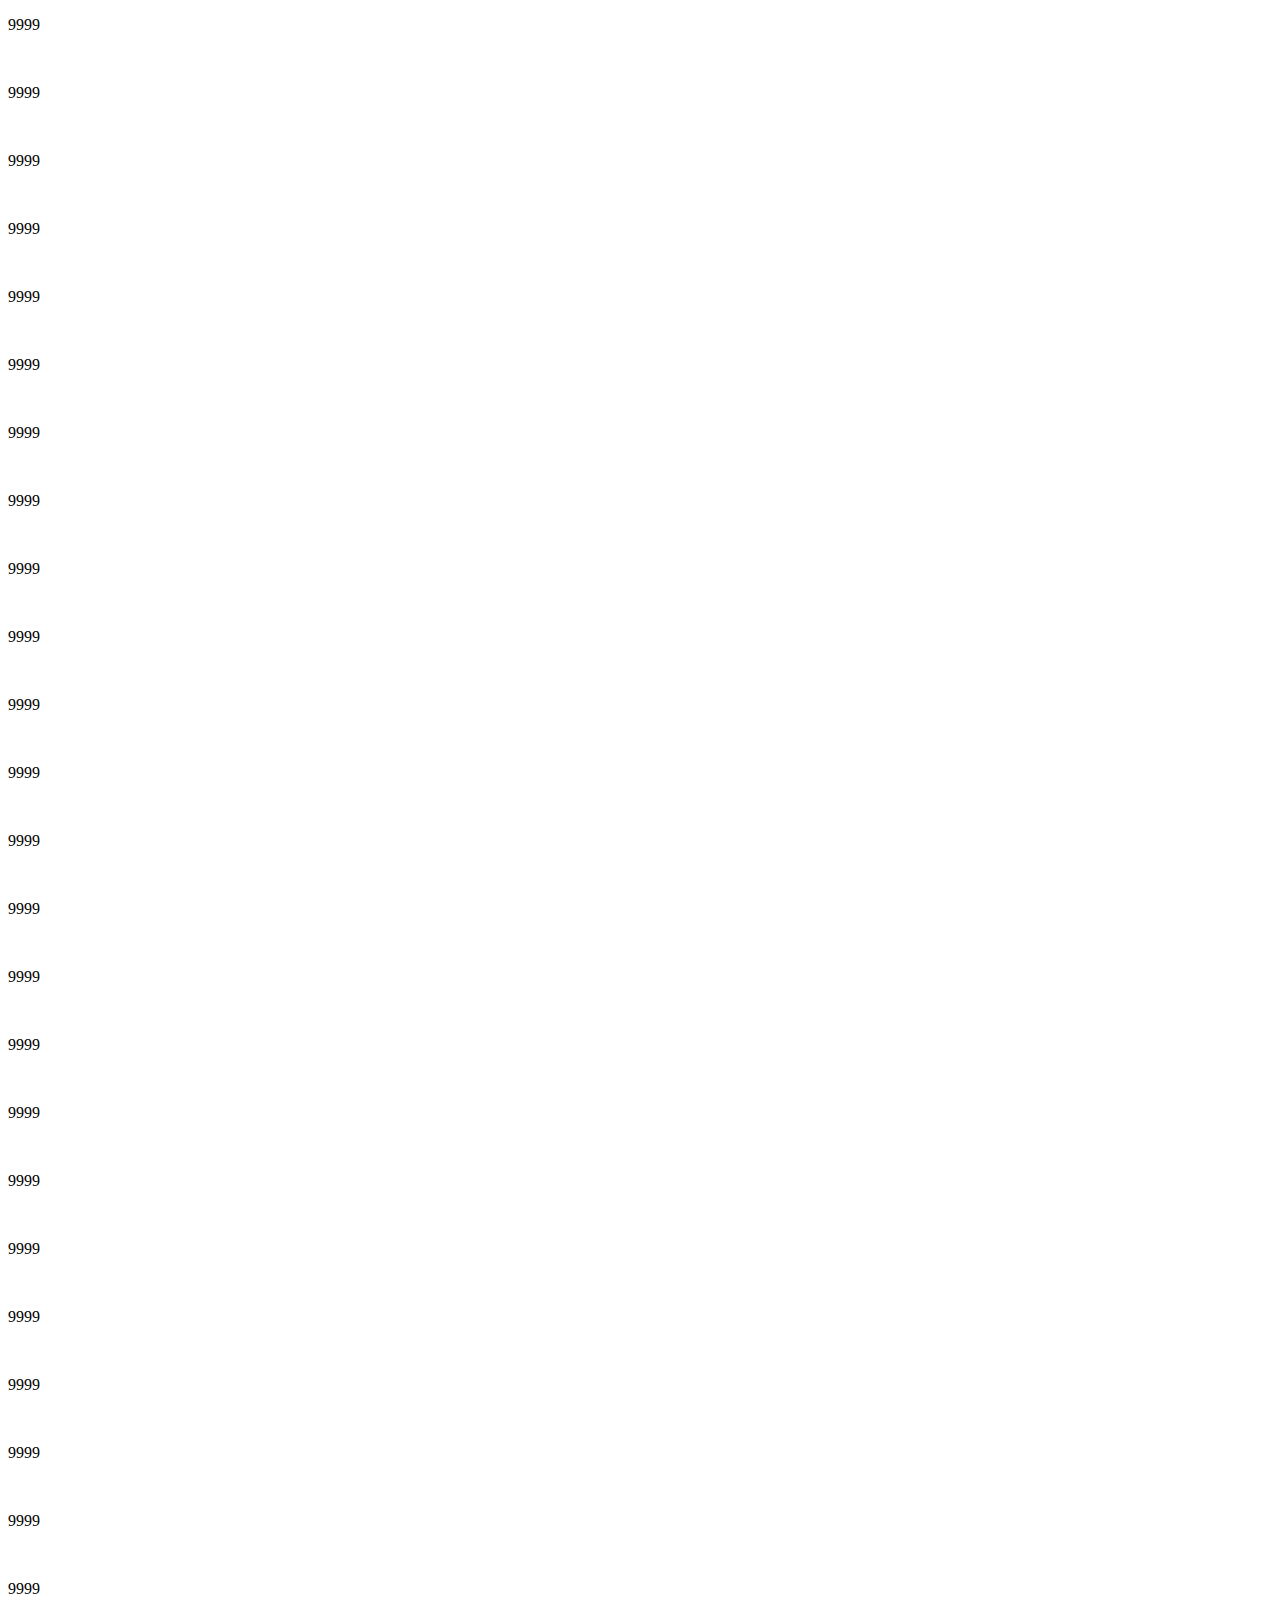
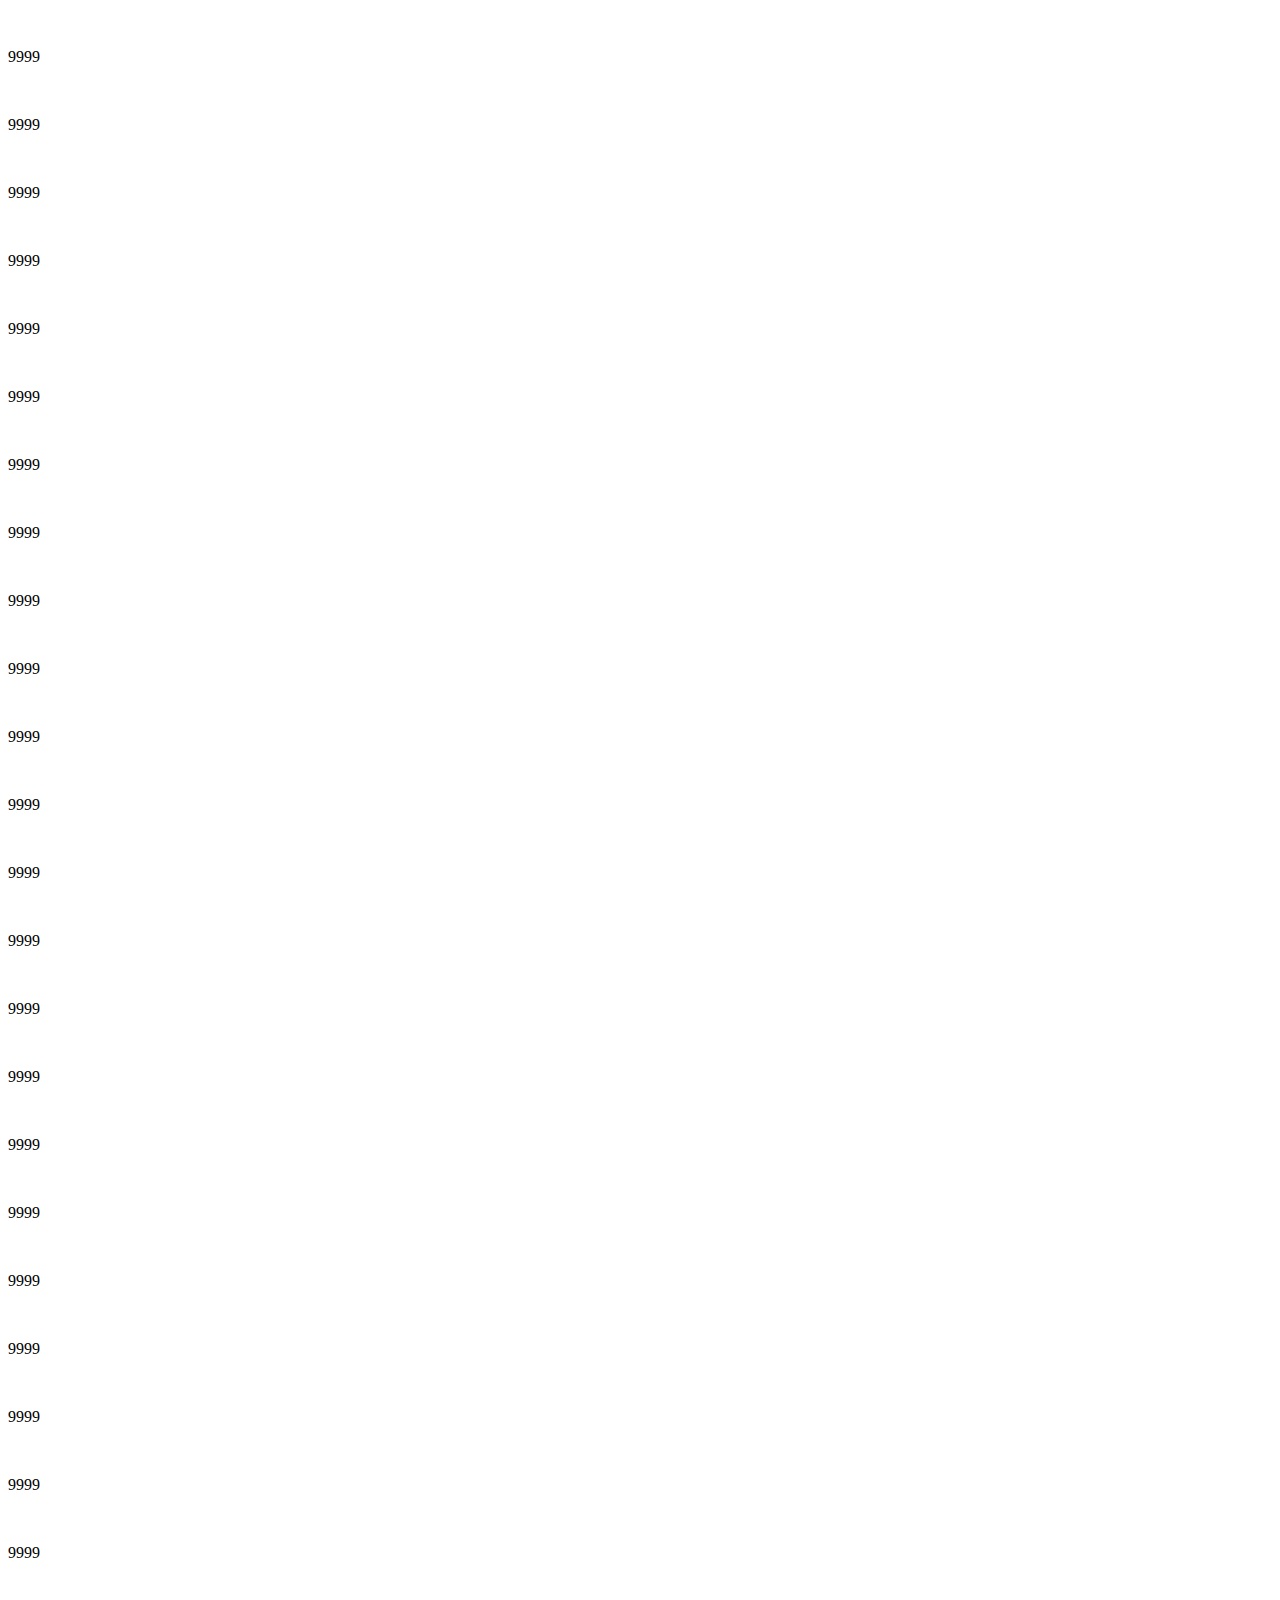
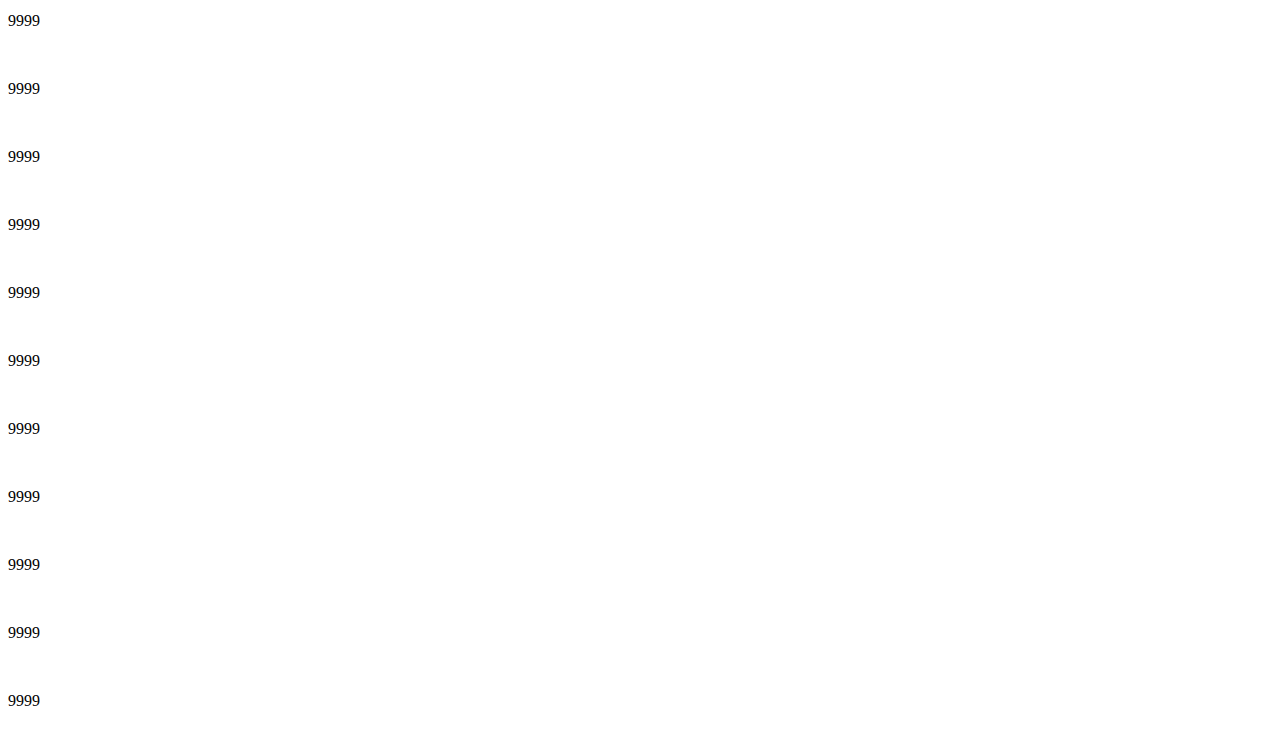
<file: index.html>
<!DOCTYPE html>
<html>
    <head>
        <meta charset="UTF-8">
        <title></title>
    </head>
    <body>
<p>9999</p><br />
<p>9999</p><br />
<p>9999</p><br />
<p>9999</p><br />
<p>9999</p><br />
<p>9999</p><br />
<p>9999</p><br />
<p>9999</p><br />
<p>9999</p><br />
<p>9999</p><br />
<p>9999</p><br />
<p>9999</p><br />
<p>9999</p><br />
<p>9999</p><br />
<p>9999</p><br />
<p>9999</p><br />
<p>9999</p><br />
<p>9999</p><br />
<p>9999</p><br />
<p>9999</p><br />
<p>9999</p><br />
<p>9999</p><br />
<p>9999</p><br />
<p>9999</p><br />
<p>9999</p><br />
<p>9999</p><br />
<p>9999</p><br />
<p>9999</p><br />
<p>9999</p><br />
<p>9999</p><br />
<p>9999</p><br />
<p>9999</p><br />
<p>9999</p><br />
<p>9999</p><br />
<p>9999</p><br />
<p>9999</p><br />
<p>9999</p><br />
<p>9999</p><br />
<p>9999</p><br />
<p>9999</p><br />
<p>9999</p><br />
<p>9999</p><br />
<p>9999</p><br />
<p>9999</p><br />
<p>9999</p><br />
<p>9999</p><br />
<p>9999</p><br />
<p>9999</p><br />
<p>9999</p><br />
<p>9999</p><br />
<p>9999</p><br />
<p>9999</p><br />
<p>9999</p><br />
<p>9999</p><br />
<p>9999</p><br />
<p>9999</p><br />
<p>9999</p><br />
<p>9999</p><br />
<script language="JavaScript">
//IE,谷歌
document.body.onmousewheel = function(){
	alert('你在滚，哈哈');
}
//火狐
document.body.addEventListener("DOMMouseScroll", function() {
	alert('你在滚，哈哈');
    
},false);
</script>
    </body>
    
</html>
</file>
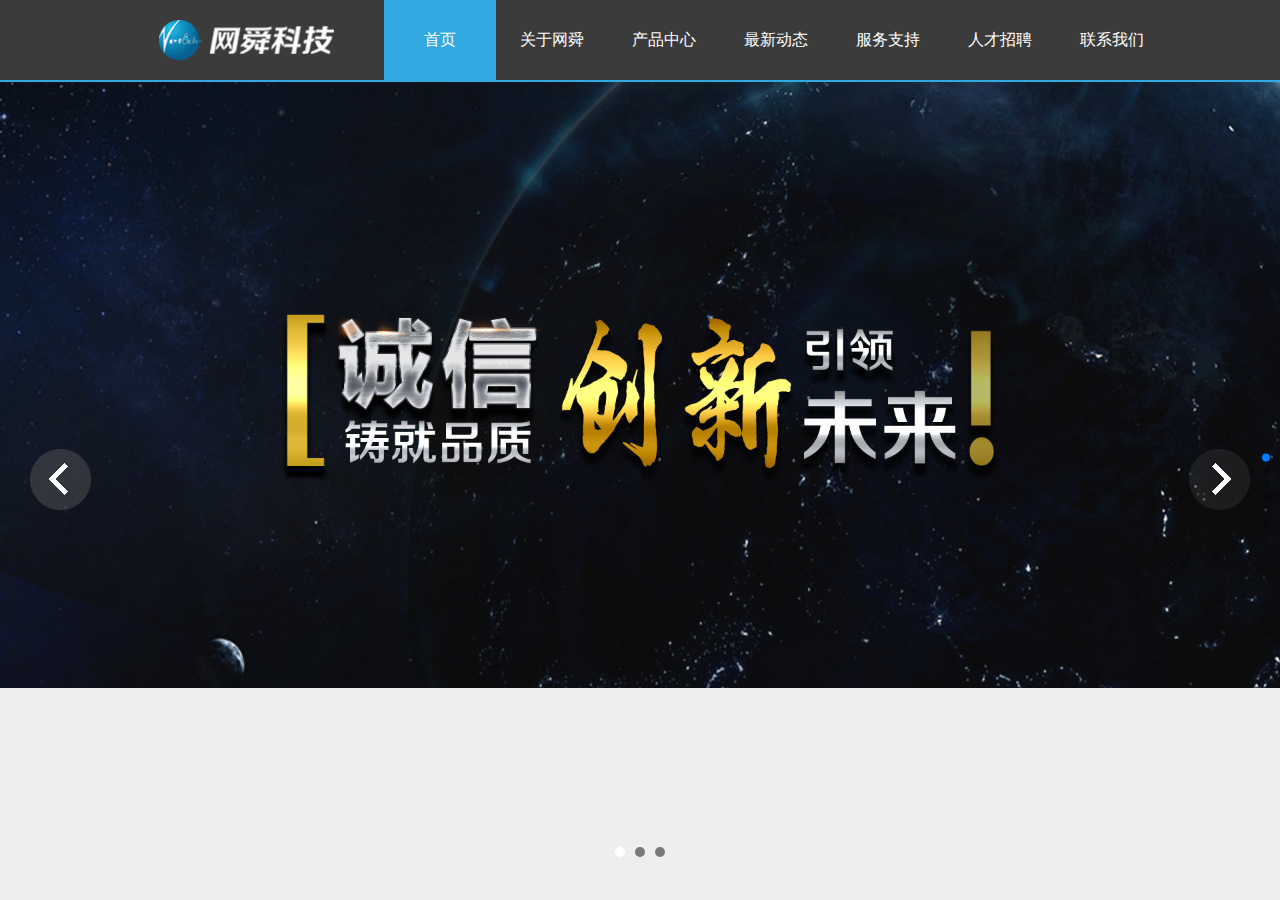
<file: 主页.html>
<!DOCTYPE html>
<!--
	作者：刘生华
	时间：2017-06-02
	描述：主页
-->
<html>
	<head>
		<meta charset="UTF-8">
		<title>主页</title>
		<link rel="stylesheet" href="css/main.css" />
		<script type="text/javascript" src="js/jquery-3.2.1.js" ></script>
	</head>
	<body>
		<header>
			<div class="logo">
				<img src="img/logo.png"/>
			</div>
			<div class="tab">
				<ul>
					<li class="on"title="首页">首页</li>
					<li title="关于网舜">关于网舜</li>
					<li title="产品中心" class="pro">产品中心</li>
					<!--<li title="解决方案">解决方案</li>-->
					<li title="最新动态">最新动态</li>
					<li title="服务支持">服务支持</li>
					<li title="人才招聘">人才招聘</li>
					<li title="联系我们">联系我们</li>
				</ul>
			</div>
		</header>
		<div class="main">
			<iframe src="首页.html" width="100%" height="100%" id="main"></iframe>
		</div>
	</body>
	<script type="text/javascript">
		$('.tab li').click(function(){
			$('.tab li').removeClass('on');
			$(this).addClass('on');
			var src=$(this).text()+'.html';
			$('#main').attr('src',src);
     		});
		$('.tab li').mousemove(function(){
			$(document).find('#main').contents().find('.twoList').show();
		});
		
		$('.tab li').mouseleave(function(){
			$(document).find('#main').contents().find('.twoList').delay(1500).fadeOut();
		})
 </script>    
</html>
</file>
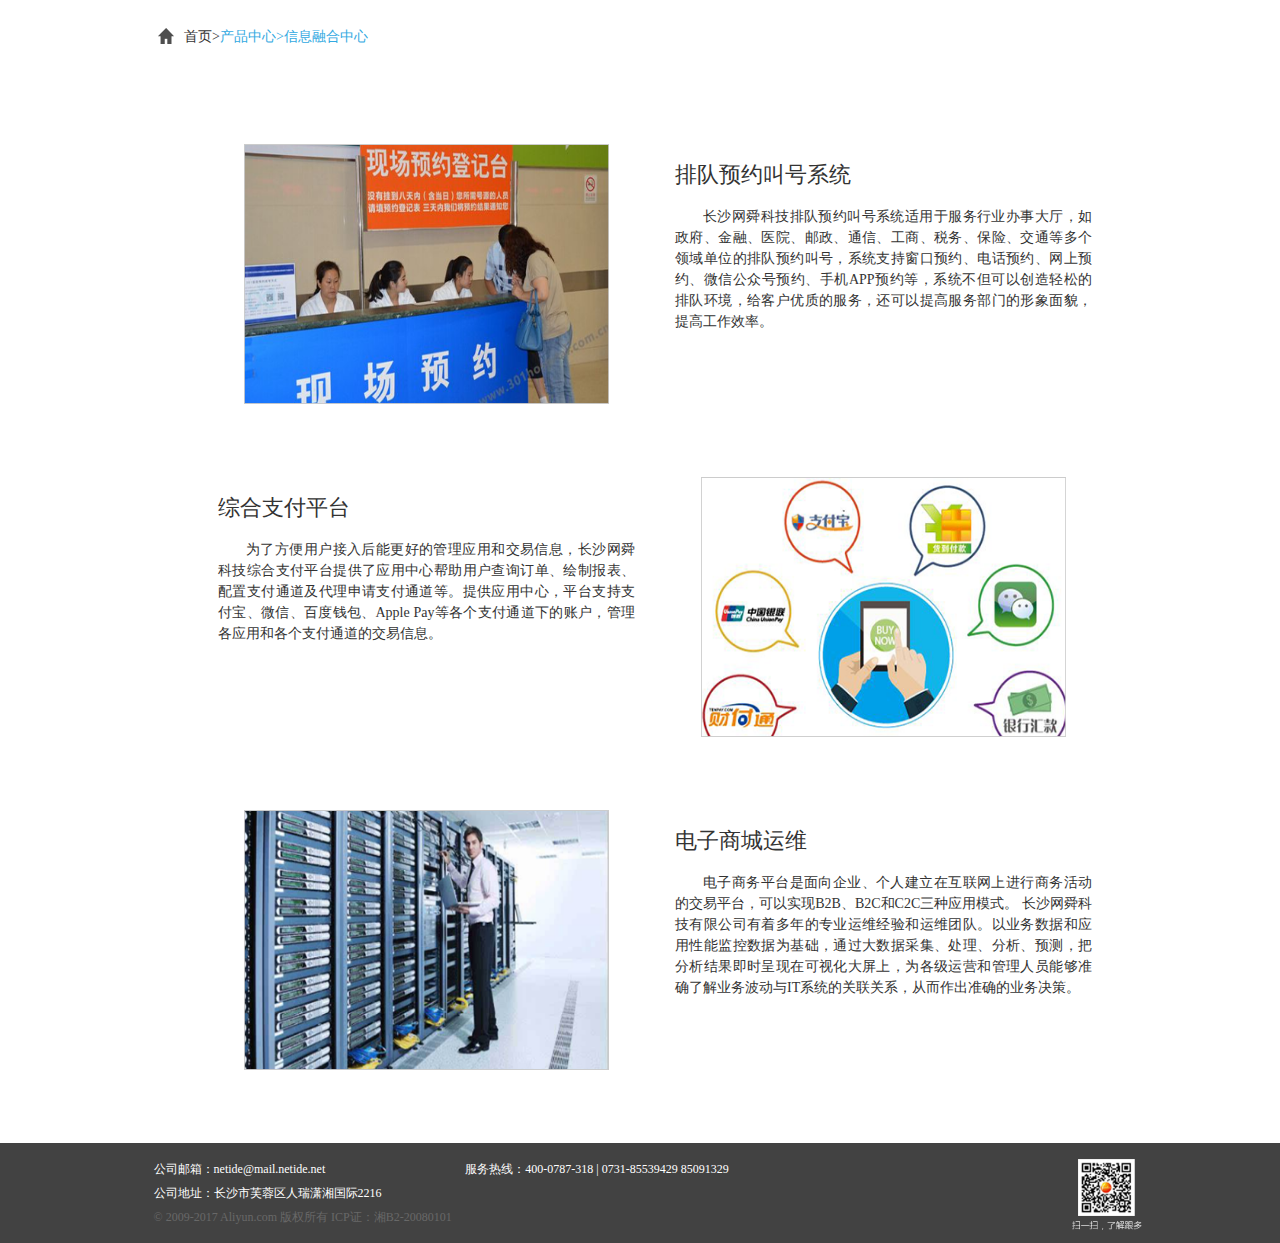
<file: 产品中心-信息融合产品.html>
<!DOCTYPE html>
<!--
	作者：刘生华
	时间：2017-06-15
	描述：信息融合中心
-->
<html>
	<head>
		<meta charset="UTF-8">
		<title>信息融合中心</title>
		<link rel="stylesheet" href="css/main.css" />
		<script type="text/javascript" src="js/jquery-3.2.1.js" ></script>
	</head>
	<body>
		<div class="dtxq">
			<div class="title">
				<img src="img/home.png" alt="" />
				<span>首页&gt;<font>产品中心&gt;信息融合中心</font></span>
			</div>
			<div class="jjfa">
				<div class="list">
					<div class="left">
						<img src="img/pdyyphxt.png"/>
					</div>
					<div class="right">
						<h1>排队预约叫号系统</h1>
						<p>长沙网舜科技排队预约叫号系统适用于服务行业办事大厅，如政府、金融、医院、邮政、通信、工商、税务、保险、交通等多个领域单位的排队预约叫号，系统支持窗口预约、电话预约、网上预约、微信公众号预约、手机APP预约等，系统不但可以创造轻松的排队环境，给客户优质的服务，还可以提高服务部门的形象面貌，提高工作效率。</p>
					</div>
				</div>
				<div class="list">
					<div class="left">
						<h1>综合支付平台</h1>
						<p>     为了方便用户接入后能更好的管理应用和交易信息，长沙网舜科技综合支付平台提供了应用中心帮助用户查询订单、绘制报表、配置支付通道及代理申请支付通道等。提供应用中心，平台支持支付宝、微信、百度钱包、Apple Pay等各个支付通道下的账户，管理各应用和各个支付通道的交易信息。</p>
					</div>
					<div class="right">
						<img src="img/zhzfpt.png"/>
						
					</div>
				</div>
				<div class="list">
					<div class="left">
						<img src="img/dzscyw.png"/>
					</div>
					<div class="right">
						<h1>电子商城运维</h1>
						<p>    电子商务平台是面向企业、个人建立在互联网上进行商务活动的交易平台，可以实现B2B、B2C和C2C三种应用模式。
长沙网舜科技有限公司有着多年的专业运维经验和运维团队。以业务数据和应用性能监控数据为基础，通过大数据采集、处理、分析、预测，把分析结果即时呈现在可视化大屏上，为各级运营和管理人员能够准确了解业务波动与IT系统的关联关系，从而作出准确的业务决策。</p>
					</div>
				</div>
			</div>
		</div>
	<div class="twoList" id="twoList">
		<ul>
			<li class="one">行业解决方案</li>
			<li class="two on">信息融合产品</li>
		</ul>
	</div>
		<footer>
			<div class="info">
				<p><span>公司邮箱：netide@mail.netide.net</span><span class="addM">服务热线：400-0787-318 | 0731-85539429  85091329</span></p>
				<p>公司地址：长沙市芙蓉区人瑞潇湘国际2216</p>
				<p style="color: #686868;">© 2009-2017 Aliyun.com 版权所有 ICP证：湘B2-20080101</p>
			</div>
			<div class="Box">
				<img src="img/ewm.png"/>
			</div>
		</footer>
	</body>
	<script type="text/javascript">
		var l=$(window.parent.document).find('.pro').offset().left;
			$('#twoList').css('left',l+'px');
		$('.one').click(function(){
			var src='产品中心.html';
			$(window.parent.document).find('#main').attr('src',src)
		});
	</script>
</html>
</file>
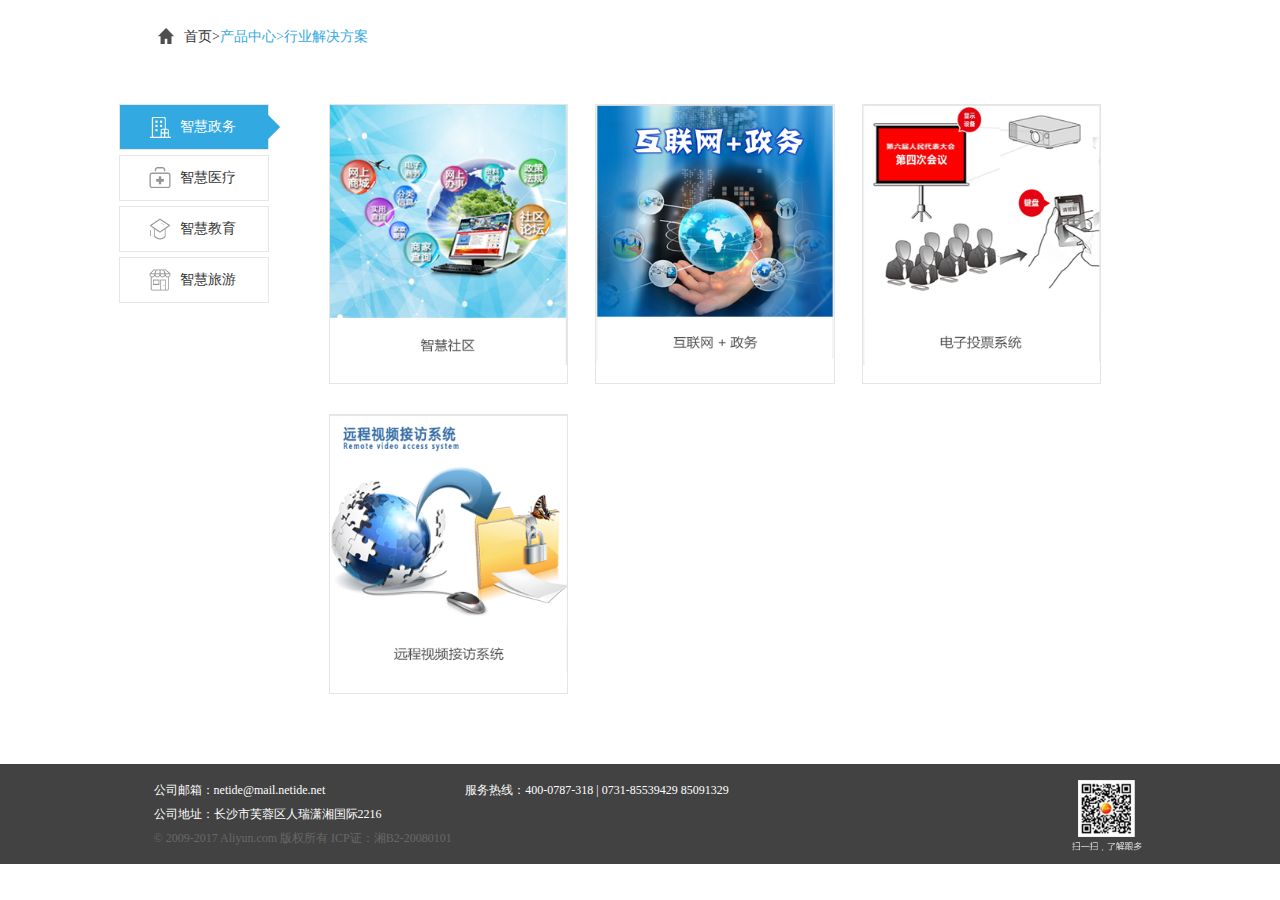
<file: 产品中心.html>
<!DOCTYPE html>
<!--
	作者：刘生华
	时间：2017-06-07
	描述：产品中心
-->
<html>
	<head>
		<meta charset="UTF-8">
		<title>产品中心</title>
		<link rel="stylesheet" href="css/main.css" />
		<script type="text/javascript" src="js/jquery-3.2.1.js" ></script>
		<script type="text/javascript" src="js/effect.js" ></script>
	</head>
	<body>
		<div class="dtxq">
			<div class="title">
				<img src="img/home.png" alt="" />
				<span>首页&gt;<font>产品中心&gt;行业解决方案</font></span>
			</div>
			<div class="center on">
				<div class="list">
					<div class="text">
						<img src="img/zhsq.png"/>
						<b>
							<h2>智慧社区</h2>
							<span>
								网顺科技智慧社区解决方案是在充分运用移动互联网、物联网、大数据、云计算等现代科学技术的基础上，整合社区人、地、房、物、事、情、组织等信息，统筹社会治理、社区服务和商业服务等资源，以智慧社区公共服务管理平台为载体，实现新型、智慧的社区治理和社区服务创新模式。解决方案涵盖社区基础网络设施建设、社区网格化治理、社区地理信息、社区电商、智慧家居、智慧物业、社区养老、社区金融和等诸多领域。
							</span>
						</b>
					</div>
					<div class="text">
						<img src="img/zwypt.png"/>
						<b>
							<h2>互联网+政务</h2>
							<span>
								政务办公从简单的“一站式”服务，转变为一体化的“互联网+政务服务”，更有利于利用先进科技的手段提高服务水平。
								互联网政务用户能够及时了解当地热点新闻、公益活动、交通情况、政府政策等，从而达到便民的目的。<br />
								目前一共分五大类型：“宜居、教育、健康、文化、阅读”。为老百姓提供政务办事相关的各类法律法规查看，以方便维护自身合法利益。同时，对辖区有效的各类政策进行公布、允许或要求公开的办事结果予以公示。
							</span>
						</b>
					</div>
					<div class="text add">
						<img src="img/dztpxt.png"/>
						<b>
							<h2>电子投票系统</h2>
							<span>
						电子投票系统为手写真彩电容触控屏、音视频播放、发言稿同步播放。
						是专为各地区投票选举、人大、政协、政府等会议设计，无线台式，手写，真彩电容触控大屏幕。具有签到、投票表决、音视频播放、发言稿同步播放、文字编辑、文件上传下载等功能。 支持多种签到方式，按键签到和验证码签到。 支持议题和结果的浏览、批量表决、名单式选举、 自由评议、评分等功能。电子桌牌功能，在会议桌显示人员姓名、提示座位，服务器统一配置桌牌。
						适合多种场合需求，支持无线和有线通讯。
							</span>
						</b>
					</div>
					<div class="clear"></div>
				</div>
				<div class="list">
					<div class="text">
						<img src="img/ycspjf.png"/>
						<b>
							<h2>远程视频接访系统</h2>
							<span>
								远程视频接访系统，以可视化接访应用为核心，采用高效的视音频编解码处理技术，实现远程网络视音频图像传输 功能，系统兼容IP或专线方式网络部署，可以跨越空间距离实现“面对面”即时互动交流，上访群众只需要到当地基层单位就能通过视音频与上级单位领导实现“面对面”交流，反映诉求，让群众上访更加便捷，让领导决策更加直接、有效。该系统可广泛应用于政府、公安、检察院、法院、工商、税务等领域。
							</span>
						</b>
					</div>
					<div class="clear"></div>
				</div>
			</div>
			<div class="center">
				<div class="list">
					<div class="text"><img src="img/his.png"/>
						<b>
							<h2>HIS系统</h2>
							<span>
							互联网+HIS 3.0系统是按照医院信息科学的原理，采用先进的信息系统开发技术，实现高度信息集成的完整的医院信息系统。从医院总体上把握关键信息流，建立一套以围绕病人在医院活动的主要环节为中心的数据模型和功能模型，以及结合互联网应用（移动支付平台、微信公众号微医院平台、网上挂号会诊平台、网上医疗视频平台），实现各系统之间信息高度共享，达到辅助诊疗和辅助医院管理的目的，更好地为病人服务。
							</span>
						</b>
					</div>
					<div class="text"><img src="img/pacs.png"/>
						<b>
							<h2>PACS系统</h2>
							<span>
								WS 临床信息系统(Clinical Information System,CIS)支持医院医护人员的临床活动，收集和处理病人的临床医疗信息，丰富和积累临床医学知识，并提供临床咨询、辅助诊疗、辅助临床决策，提高医护人员的工作效率，为病人提供更多、更快、更好的服务。
							</span>
						</b>
					</div>
					<div class="text add"><img src="img/cis.png"/>
						<b>
							<h2>CIS系统</h2>
							<span>
								WS 临床信息系统(Clinical Information System,CIS)支持医院医护人员的临床活动，收集和处理病人的临床医疗信息，丰富和积累临床医学知识，并提供临床咨询、辅助诊疗、辅助临床决策，提高医护人员的工作效率，为病人提供更多、更快、更好的服务。
							</span>
						</b>
					</div>
					<div class="clear"></div>
				</div>
				<div class="list">
					<div class="text"><img src="img/lis.png"/>
						<b>
							<h2>LIS系统</h2>
							<span>
								WS LIS检验管理信息系统是一个集检验业务、科室管理、质量控制、咨询服务于一体的数字检验信息化平台。能够充分满足医院实验室、医院集团、独立实验室、社区医疗、体检中心、临检中心及其它检验机构的专业化检验需求。
							</span>
						</b>
					</div>
					<div class="text"><img src="img/peis.png"/>
						<b>
							<h2>PEIS系统</h2>
							<span>
								WS EMR电子病历系统是长沙网舜临床医疗平台的核心系统，针对大型医院临床医疗信息化和区域一体化实现电子病历的专业解决方案。助力医院通过信息化手段全面提升医疗管理素质：提高医疗质量控制水平、改善治疗安全性、避免医疗差错、改善医疗费用使用的合理性等。
							</span>
						</b>
					</div>
					<div class="text add"><img src="img/dzblxt.png"/>
						<b>
							<h2>电子病历系统</h2>
							<span>
								WS 临床信息系统(Clinical Information System,CIS)支持医院医护人员的临床活动，收集和处理病人的临床医疗信息，丰富和积累临床医学知识，并提供临床咨询、辅助诊疗、辅助临床决策，提高医护人员的工作效率，为病人提供更多、更快、更好的服务。
							</span>
						</b>
					</div>
					<div class="clear"></div>
				</div>
			</div>
			<div class="center">
				<div class="list">
					<div class="text"><img src="img/jwglxt.png"/>
						<b>
							<h2>教务管理系统</h2>
							<span>
								长沙网舜科技教务管理系统：充分利用互联网络B/S管理系统模式，以网络为平台，为学校教务系统的管理提供一个平台，帮助学校管理教务系统，一个帐号随时随处登录解决学校教务教学管理，包括教师管理、课程管理、考试管理、考试管理、宿舍管理等。并且学校可以自由选择需要的教务管理模块，灵活地定制符合学校自己实际情况的教务功能。
							</span>
						</b>
					</div>
					<div class="text"><img src="img/wljxpt.png"/>
						<b>
							<h2>网络教学平台</h2>
							<span>
								长沙网舜网络教学平台提供一个低成本做在线教育整体解决方案，帮您打破所有技术壁垒， 最大限度地降低了建立网校的技术和资金门槛，功能包含在线直播教学、课程录播授课、考试题库、 智能排课、教学管理等。产品按需付费、成本可控，让您最小成本搭建您自己独立域名的网校平台
							</span>
						</b>
					</div>
					<div class="text add"><img src="img/sxsx.png"/>
						<b>
							<h2>教学实训软件系统</h2>
							<span>
								长沙网舜科技教学实训软件是一款依据长沙网舜公司多年的教育平台开发经验，具有强交互性的基于实践教育为主的自适应教学平台。可提供包括实验手册、教学视频、教师参考答案、学生答案模板、实验素材下载，多媒体播放等多种教学资源。目前平台涵盖软件开发、软件测试、电子商务、移动开发（Android、Apple）物联网、网络游戏、项目管理等多个领域，为高校搭建全方位互动式整体教育实践解决方案。
							</span>
						</b>
					</div>
					<div class="clear"></div>
				</div>
				<div class="list">
					<div class="text"><img src="img/xsglxt.png"/>
						<b>
							<h2>学生管理系统</h2>
							<span>
								长沙网舜科技学生管理系统以学校的学生信息管理为依托，结合教务教学管理，设计并开发一个学生信息管理系统，提供一个信息更新快捷、管理方便、功能设置合理的学生信息管理解决方案。针对学校大量的学生信息，就学生管理的几个方面，提供一个互动式的学生管理平台。
							</span>
						</b>
					</div>
					<div class="text"><img src="img/yxglxt.png"/>
						<b>
							<h2>迎新管理系统</h2>
							<span>
								数字迎新管理系统是整个数字化校园的重要组成部分；主要是为了规范高校的迎新流程，提高高校的迎新效率，利用现代化的信息技术，以校内网络为通信媒介以信息化的迎新系统为展示方式助力学校迎新工作。
长沙网舜科技迎新系统涵盖了迎新网站、新生信息管理、迎新手续定制、学生报到、分班分学号、分宿舍、报到数据统计等一系列有关报到前、报到中、报到后的业务流程。系
							</span>
						</b>
					</div>
					<div class="text add"><img src="img/sxjygl.png"/>
						<b>
							<h2>实习就业系统</h2>
							<span>
								长沙网舜科技实习管理系统/平台主要针对院校学生在校外实习中的联络不畅和管理不便而构建的，其主要目的是在学校（校内指导教师）、企业（企业指导教师）、学生、家长之间建立一个沟通的平台，使学校通过平台能有效与合理的管理在外实习的学生。
长沙网舜科技实习管理系统主要沟通方式为手机短信、Internet网络、固定电话等，只要有手机、网络或电话，就可以和院校保持联系，学校也可以通过这几种方式来管理实习中的学生。
							</span>
						</b>
					</div>
					<div class="clear"></div>
				</div>
			</div>
	<div class="center">
				<div class="list">
					<div class="text"><img src="img/dzpwxt.png"/>
						<b>
							<h2>电子票务系统</h2>
							<span>
								     电子票务系统又称自动检票售票系统，是针对人工售检票推出的一种线上售票、专用设备自动检票、电子化信息管理的计算机网络系统，主要由集票模块、检票模块、数据管理模块三部分组成。
     采用电子票务系统来实现整个景区售票、检票、票务统计等工作，实现了计算机售票、检票、查询、汇总、统计、报表等各种门票通道控制管理功能及全方位实时监控和管理功能，杜绝了漏票、伪票、复票、人情票及内部财务漏洞等不良现象。
							</span>
						</b>
					</div>
					<div class="text"><img src="img/zhlygzh.png"/>
						<b>
							<h2>智慧旅游公众支撑服务平台</h2>
							<span>
								      智慧旅游公众支撑服务平台，能够为地方政府、旅游局、旅游景区、酒店、客栈、旅行社等旅游单位提供完整的智慧旅游线上、线下 O2O 技术支撑。
      该平台可以动态、可扩展的接入多种应用终端传感世点，融合多种服务系统，并提供旅游景点的智慧营销、智慧导游、智慧导购、交易结算、旅游景点的智慧管理、旅游景点的信息资源管理等基础应用服务以及旅游相关的其它行业的增值类应用服务，同时为其他涉旅企业提供平台支撑的开放性业务。
							</span>
						</b>
					</div>
					<div class="text add"><img src="img/dzswpt.png"/>
						<b>
							<h2>电子商务平台</h2>
							<span>
								      景区电子商务系统该软件主要实现电子票、酒店预订、旅游产品及旅游线路的销售系统，通过网络银行实现网上支付以及数据的后台管理。全面提升订票中心的客服、销售、财务、营销水平，使订票中心在业务不断增长的发展过程中再无瓶颈。在景区的领导下，对景区的所有旅游信息、资源和产品进行整合。
       游客可以通过这个电子商务平台，选择并定购相应的旅游产品。由电子商务平台安排各自的旅游企业为游客提供相应的服务。
							</span>
						</b>
					</div>
					<div class="clear"></div>
				</div>
				<div class="list">
					<div class="text"><img src="img/jqoto.png"/>
						<b>
							<h2>景区O2O系统</h2>
							<span>
								       景区O2O 系统专为景区打造为景区提供“吃、住、行、游、购、娱”等一条龙在线交易服务，支持供应商（当地商户）入驻，系统包含2套销售体系，同时支持在线零售与同业采购，构建起一个平台、供应商、分销商、直客多方传播互动与在线交易的的高品质电子商务平台。利用大流量 IP 微信和支付宝，为景区O2O电商平台提供强有力的支撑，市场空间非常广阔。 专为景区旅游资源进行定制，涵盖签证、自由行、当地跟团、酒店、门票、会议、景区交通、餐饮、当地购物等自由产品。
							</span>
						</b>
					</div>
					<div class="text"><img src="img/zhjqtc.png"/>
						<b>
							<h2>智慧景区停车管理系统</h2>
							<span>
								数字迎新管理系统是整个数字化校园的重要组成部分；主要是为了规范高校的迎新流程，提高高校的迎新效率，利用现代化的信息技术，以校内网络为通信媒介以信息化的迎新系统为展示方式助力学校迎新工作。
长沙网舜科技迎新系统涵盖了迎新网站、新生信息管理、迎新手续定制、学生报到、分班分学号、分宿舍、报到数据统计等一系列有关报到前、报到中、报到后的业务流程。系
							</span>
						</b>
					</div>
					<div class="text add"><img src="img/jqaf.png"/>
						<b>
							<h2>景区安防管理系统</h2>
							<span>
								      景区安防管理系统用于对监控、安全、巡逻进行有效的管理，通过此系统可以实时查看景区各安全点的实况，同时能对景区安全人员进行严格管控，能按照物业管理的规定进行定时的巡逻，避免发生安全隐患。
       巡更线路设定合理的检测点安装信息钮（巡更点），由控制中心电脑软件编排巡更班次、时间间隔、线路、有效地管理巡更员巡视活动，增强安保防范措施。丰富的数据查询功能，电脑对采集回来的数据进行整理、存档，自动生成分类记录。
							</span>
						</b>
					</div>
					<div class="clear"></div>
				</div>
		</div>
	<div class="center">
				<div class="list">
					<div class="text"><img src="img/jwglxt.png"/>
						<b>
							<h2>教务管理系统</h2>
							<span>
								长沙网舜科技教务管理系统：充分利用互联网络B/S管理系统模式，以网络为平台，为学校教务系统的管理提供一个平台，帮助学校管理教务系统，一个帐号随时随处登录解决学校教务教学管理，包括教师管理、课程管理、考试管理、考试管理、宿舍管理等。并且学校可以自由选择需要的教务管理模块，灵活地定制符合学校自己实际情况的教务功能。
							</span>
						</b>
					</div>
					<div class="text"><img src="img/wljxpt.png"/>
						<b>
							<h2>网络教学平台</h2>
							<span>
								长沙网舜网络教学平台提供一个低成本做在线教育整体解决方案，帮您打破所有技术壁垒， 最大限度地降低了建立网校的技术和资金门槛，功能包含在线直播教学、课程录播授课、考试题库、 智能排课、教学管理等。产品按需付费、成本可控，让您最小成本搭建您自己独立域名的网校平台
							</span>
						</b>
					</div>
					<div class="text add"><img src="img/sxsx.png"/>
						<b>
							<h2>教学实训软件系统</h2>
							<span>
								长沙网舜科技教学实训软件是一款依据长沙网舜公司多年的教育平台开发经验，具有强交互性的基于实践教育为主的自适应教学平台。可提供包括实验手册、教学视频、教师参考答案、学生答案模板、实验素材下载，多媒体播放等多种教学资源。目前平台涵盖软件开发、软件测试、电子商务、移动开发（Android、Apple）物联网、网络游戏、项目管理等多个领域，为高校搭建全方位互动式整体教育实践解决方案。
							</span>
						</b>
					</div>
					<div class="clear"></div>
				</div>
				<div class="list">
					<div class="text"><img src="img/xsglxt.png"/>
						<b>
							<h2>学生管理系统</h2>
							<span>
								长沙网舜科技学生管理系统以学校的学生信息管理为依托，结合教务教学管理，设计并开发一个学生信息管理系统，提供一个信息更新快捷、管理方便、功能设置合理的学生信息管理解决方案。针对学校大量的学生信息，就学生管理的几个方面，提供一个互动式的学生管理平台。
							</span>
						</b>
					</div>
					<div class="text"><img src="img/yxglxt.png"/>
						<b>
							<h2>迎新管理系统</h2>
							<span>
								数字迎新管理系统是整个数字化校园的重要组成部分；主要是为了规范高校的迎新流程，提高高校的迎新效率，利用现代化的信息技术，以校内网络为通信媒介以信息化的迎新系统为展示方式助力学校迎新工作。
长沙网舜科技迎新系统涵盖了迎新网站、新生信息管理、迎新手续定制、学生报到、分班分学号、分宿舍、报到数据统计等一系列有关报到前、报到中、报到后的业务流程。系
							</span>
						</b>
					</div>
					<div class="text add"><img src="img/sxjygl.png"/>
						<b>
							<h2>实习就业系统</h2>
							<span>
								长沙网舜科技实习管理系统/平台主要针对院校学生在校外实习中的联络不畅和管理不便而构建的，其主要目的是在学校（校内指导教师）、企业（企业指导教师）、学生、家长之间建立一个沟通的平台，使学校通过平台能有效与合理的管理在外实习的学生。
长沙网舜科技实习管理系统主要沟通方式为手机短信、Internet网络、固定电话等，只要有手机、网络或电话，就可以和院校保持联系，学校也可以通过这几种方式来管理实习中的学生。
							</span>
						</b>
					</div>
					<div class="clear"></div>
				</div>
	</div>
		<div class="target">
			<ul>
				<li class="on"><b class="on"><img src="img/zhzwl.png" class="on"/></b>智慧政务<span class="on"></span></li>
				<li><b><img src="img/zhyll.png"/></b>智慧医疗<span></span></li>
				<li><b><img src="img/zhjyl.png"/></b>智慧教育<span></span></li>
				<li><b><img src="img/zhlyl.png"/></b>智慧旅游<span></span></li>
			</ul>
		</div>
	</div>
	<div class="twoList" id="twoList">
		<ul>
			<li class="one on">行业解决方案</li>
			<li class="two">信息融合产品</li>
		</ul>
	</div>
		<footer>
			<div class="info">
				<p><span>公司邮箱：netide@mail.netide.net</span><span class="addM">服务热线：400-0787-318 | 0731-85539429  85091329</span></p>
				<p>公司地址：长沙市芙蓉区人瑞潇湘国际2216</p>
				<p style="color: #686868;">© 2009-2017 Aliyun.com 版权所有 ICP证：湘B2-20080101</p>
			</div>
			<div class="Box">
				<img src="img/ewm.png"/>
			</div>
		</footer>
	</body>
	<script type="text/javascript">
		$('.target li').each(function(index){
			$(this).click(function() {
			$('.target li span').removeClass('on');
			$(this).find('span').addClass('on');
			$('.target li img').removeClass('on');
			$(this).find('img').addClass('on');
			$('.target li').removeClass('on');
			$(this).addClass('on');
			$('.center').fadeOut();
			$('.center').eq(index).fadeIn();
			})
		});
		var l=$(window.parent.document).find('.pro').offset().left;
			$('#twoList').css('left',l+'px');
		$('.dtxq .center .text').mouseover(function(){
			var w=$(this).width();
			$('.dtxq .center b').width(w);
			$(this).find('b').stop().slideDown();
		});
		$('.dtxq .center .text').mouseout(function(){
			$(this).find('b').stop().slideUp();
		});
		$('.two').click(function(){
			var src='产品中心-信息融合产品.html';
			$(window.parent.document).find('#main').attr('src',src)
		});
	</script>
</html>
</file>
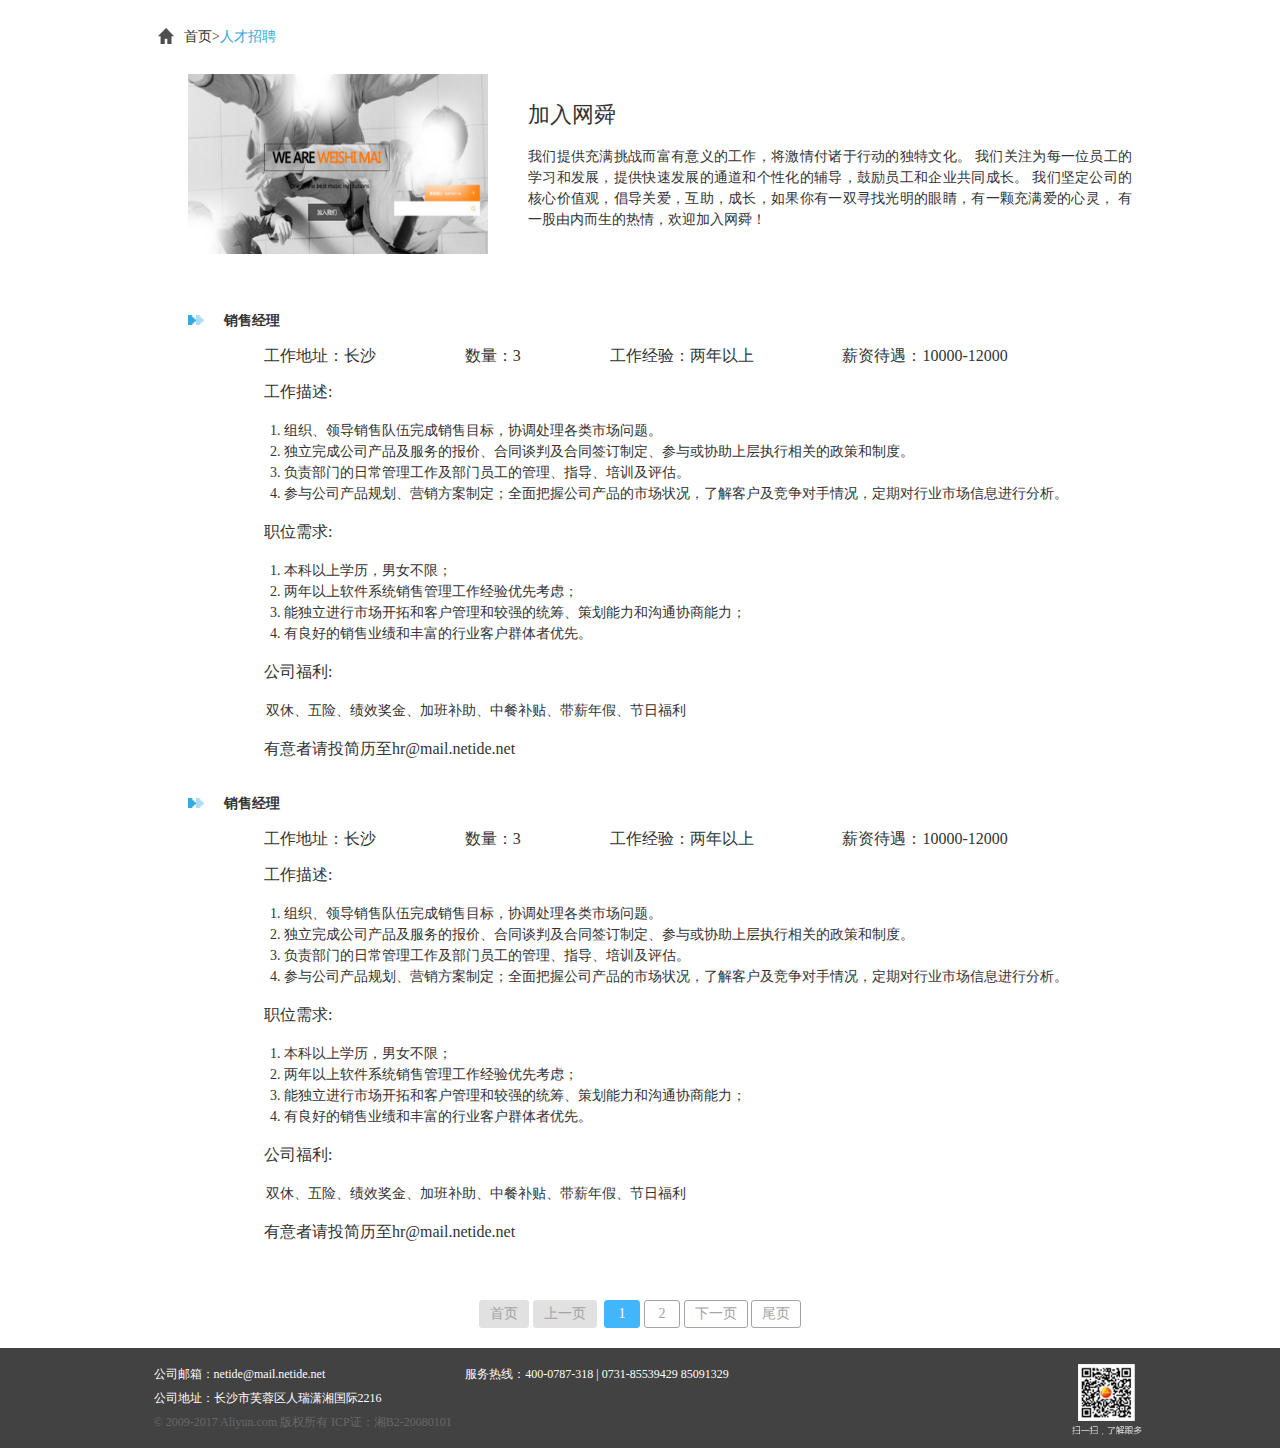
<file: 人才招聘.html>
<!DOCTYPE html>
<!--
	作者：刘生华
	时间：2017-06-06
	描述：人才招聘
-->
<html>
	<head>
		<meta charset="UTF-8">
		<title>人才招聘</title>
		<link rel="stylesheet" href="css/main.css" />
			<script type="text/javascript" src="js/jquery-3.2.1.js" ></script>
		<script type="text/javascript" src="js/effect.js" ></script>
	</head>
	<body>
		<div class="dtxq">
			<div class="title">
				<img src="img/home.png" alt="" />
				<span>首页&gt;<font>人才招聘</font></span>
			</div>
			<div class="welcome">
				<img src="img/center.png"/>
				<h1>加入网舜</h1>
				<p>我们提供充满挑战而富有意义的工作，将激情付诸于行动的独特文化。 
				我们关注为每一位员工的学习和发展，提供快速发展的通道和个性化的辅导，鼓励员工和企业共同成长。 
				我们坚定公司的核心价值观，倡导关爱，互助，成长，如果你有一双寻找光明的眼睛，有一颗充满爱的心灵，
				有一股由内而生的热情，欢迎加入网舜！</p>
			</div>
			<div class="info">
				<ul class="on">
					<li>
						<h2><img src="img/arrownP.png" alt="" />销售经理</h2>
						<div class="add"><span>工作地址：长沙</span><span>数量：3</span><span>工作经验：两年以上</span><span>薪资待遇：10000-12000</span></div>
						<h3>工作描述:</h3>
						<ol start="1">
							<li>组织、领导销售队伍完成销售目标，协调处理各类市场问题。</li>
							<li>独立完成公司产品及服务的报价、合同谈判及合同签订制定、参与或协助上层执行相关的政策和制度。</li>
							<li>负责部门的日常管理工作及部门员工的管理、指导、培训及评估。</li>
							<li>参与公司产品规划、营销方案制定；全面把握公司产品的市场状况，了解客户及竞争对手情况，定期对行业市场信息进行分析。</li>
						</ol>
						<h3>职位需求:</h3>
						<ol start="1">
							<li>本科以上学历，男女不限；</li>
							<li>两年以上软件系统销售管理工作经验优先考虑；</li>
							<li>能独立进行市场开拓和客户管理和较强的统筹、策划能力和沟通协商能力；</li>
							<li>有良好的销售业绩和丰富的行业客户群体者优先。</li>
						</ol>
						<h3>公司福利:</h3>
						<p style="margin-left: 50px;">双休、五险、绩效奖金、加班补助、中餐补贴、带薪年假、节日福利</p>
						<h3>有意者请投简历至hr@mail.netide.net</h3>
					</li>
					<li>
						<h2><img src="img/arrownP.png" alt="" />销售经理</h2>
						<div class="add"><span>工作地址：长沙</span><span>数量：3</span><span>工作经验：两年以上</span><span>薪资待遇：10000-12000</span></div>
						<h3>工作描述:</h3>
						<ol start="1">
							<li>组织、领导销售队伍完成销售目标，协调处理各类市场问题。</li>
							<li>独立完成公司产品及服务的报价、合同谈判及合同签订制定、参与或协助上层执行相关的政策和制度。</li>
							<li>负责部门的日常管理工作及部门员工的管理、指导、培训及评估。</li>
							<li>参与公司产品规划、营销方案制定；全面把握公司产品的市场状况，了解客户及竞争对手情况，定期对行业市场信息进行分析。</li>
						</ol>
						<h3>职位需求:</h3>
						<ol start="1">
							<li>本科以上学历，男女不限；</li>
							<li>两年以上软件系统销售管理工作经验优先考虑；</li>
							<li>能独立进行市场开拓和客户管理和较强的统筹、策划能力和沟通协商能力；</li>
							<li>有良好的销售业绩和丰富的行业客户群体者优先。</li>
						</ol>
						<h3>公司福利:</h3>
						<p style="margin-left: 50px;">双休、五险、绩效奖金、加班补助、中餐补贴、带薪年假、节日福利</p>
						<h3>有意者请投简历至hr@mail.netide.net</h3>
					</li>
				</ul>
				<ul>
					<li>
						<h2><img src="img/arrownP.png" alt="" />销售经理22</h2>
						<div class="add"><span>工作地址：长沙</span><span>数量：3</span><span>工作经验：两年以上</span><span>薪资待遇：10000-12000</span></div>
						<h3>工作描述:</h3>
						<ol start="1">
							<li>组织、领导销售队伍完成销售目标，协调处理各类市场问题。</li>
							<li>独立完成公司产品及服务的报价、合同谈判及合同签订制定、参与或协助上层执行相关的政策和制度。</li>
							<li>负责部门的日常管理工作及部门员工的管理、指导、培训及评估。</li>
							<li>参与公司产品规划、营销方案制定；全面把握公司产品的市场状况，了解客户及竞争对手情况，定期对行业市场信息进行分析。</li>
						</ol>
						<h3>职位需求:</h3>
						<ol start="1">
							<li>本科以上学历，男女不限；</li>
							<li>两年以上软件系统销售管理工作经验优先考虑；</li>
							<li>能独立进行市场开拓和客户管理和较强的统筹、策划能力和沟通协商能力；</li>
							<li>有良好的销售业绩和丰富的行业客户群体者优先。</li>
						</ol>
						<h3>公司福利:</h3>
						<p style="margin-left: 50px;">双休、五险、绩效奖金、加班补助、中餐补贴、带薪年假、节日福利</p>
						<h3>有意者请投简历至hr@mail.netide.net</h3>
					</li>
					<li>
						<h2><img src="img/arrownP.png" alt="" />销售经理222</h2>
						<div class="add"><span>工作地址：长沙</span><span>数量：3</span><span>工作经验：两年以上</span><span>薪资待遇：10000-12000</span></div>
						<h3>工作描述:</h3>
						<ol start="1">
							<li>组织、领导销售队伍完成销售目标，协调处理各类市场问题。</li>
							<li>独立完成公司产品及服务的报价、合同谈判及合同签订制定、参与或协助上层执行相关的政策和制度。</li>
							<li>负责部门的日常管理工作及部门员工的管理、指导、培训及评估。</li>
							<li>参与公司产品规划、营销方案制定；全面把握公司产品的市场状况，了解客户及竞争对手情况，定期对行业市场信息进行分析。</li>
						</ol>
						<h3>职位需求:</h3>
						<ol start="1">
							<li>本科以上学历，男女不限；</li>
							<li>两年以上软件系统销售管理工作经验优先考虑；</li>
							<li>能独立进行市场开拓和客户管理和较强的统筹、策划能力和沟通协商能力；</li>
							<li>有良好的销售业绩和丰富的行业客户群体者优先。</li>
						</ol>
						<h3>公司福利:</h3>
						<p style="margin-left: 50px;">双休、五险、绩效奖金、加班补助、中餐补贴、带薪年假、节日福利</p>
						<h3>有意者请投简历至hr@mail.netide.net</h3>
					</li>
				</ul>
			</div>
			<div class="page">
				<span class="first">首页</span>
				<span class="prev">上一页</span>
				<div class="display">
				</div>
				<span class="next">下一页</span>
				<span class="end">尾页</span>
			</div>
		</div>
		<footer>
			<div class="info">
				<p><span>公司邮箱：netide@mail.netide.net</span><span class="addM">服务热线：400-0787-318 | 0731-85539429  85091329</span></p>
				<p>公司地址：长沙市芙蓉区人瑞潇湘国际2216</p>
				<p style="color: #686868;">© 2009-2017 Aliyun.com 版权所有 ICP证：湘B2-20080101</p>
			</div>
			<div class="Box">
				<img src="img/ewm.png"/>
			</div>
		</footer>
	</body> 
</html>
</file>
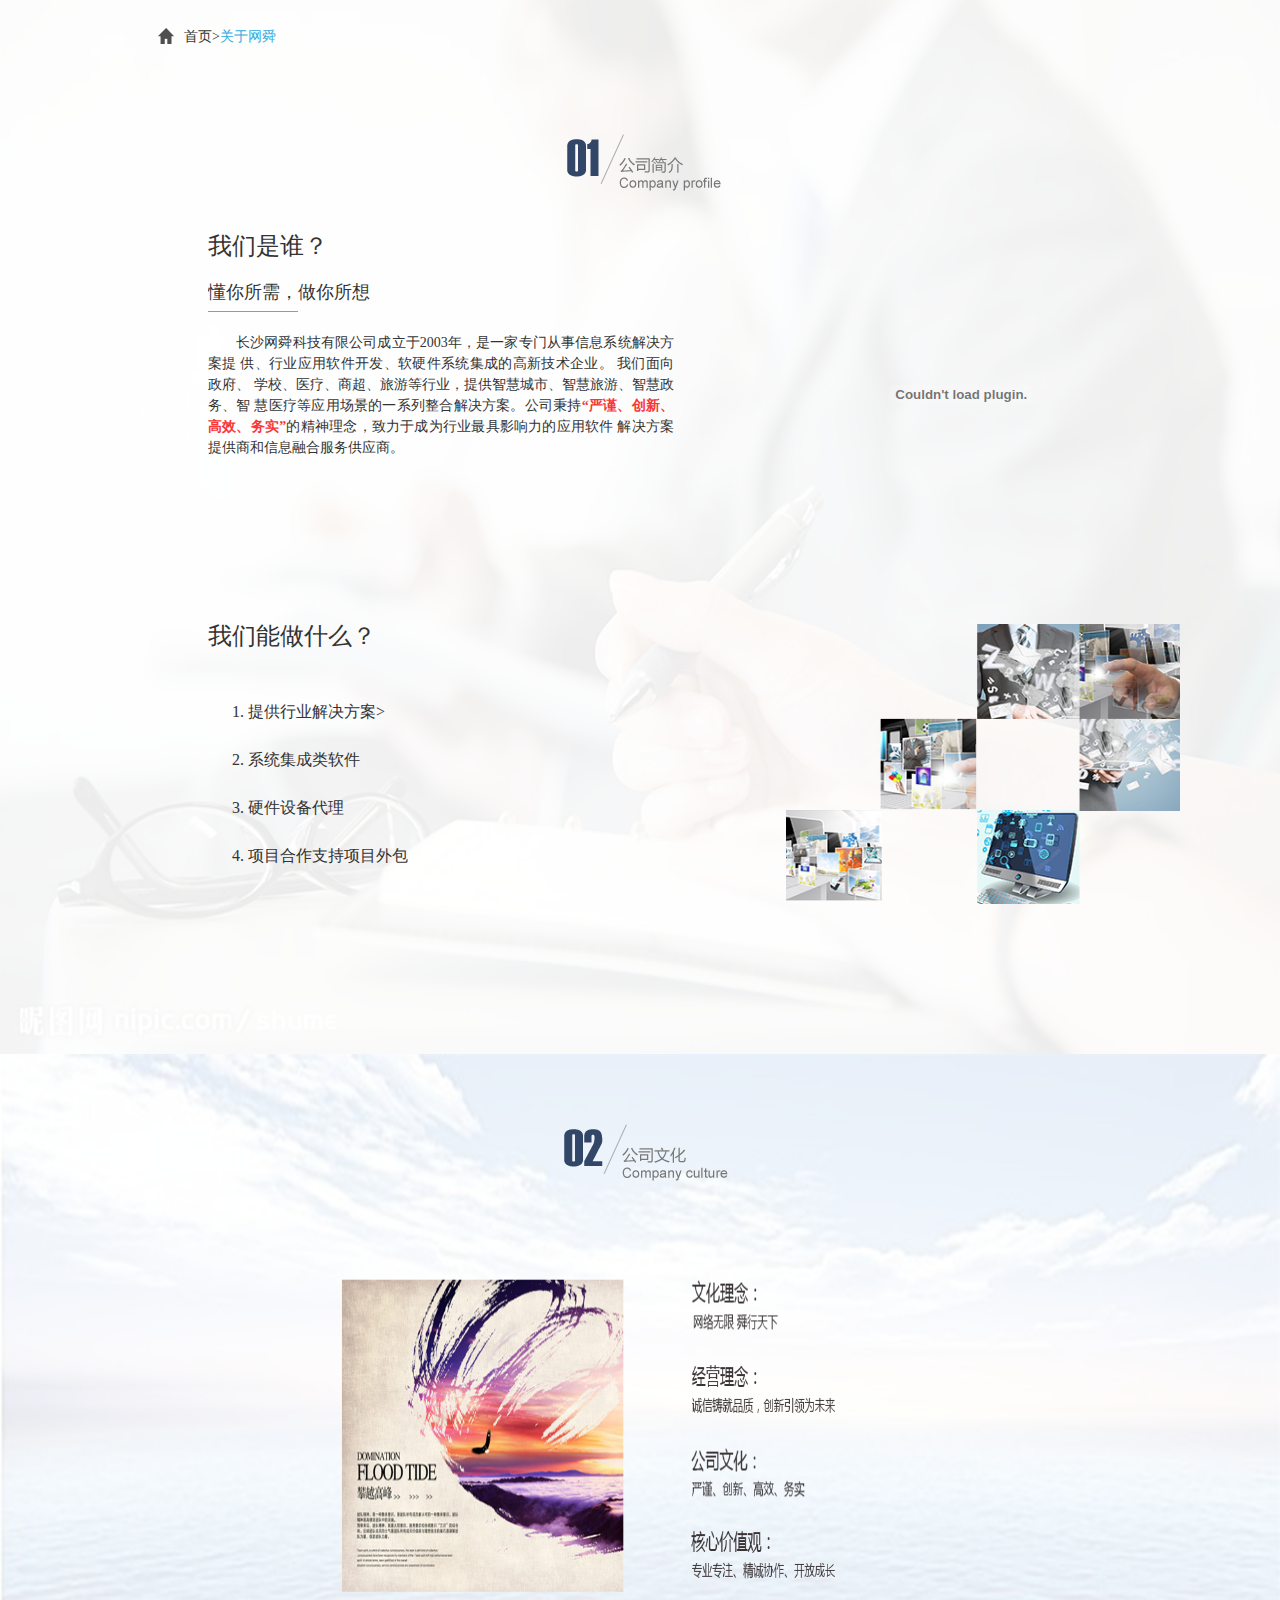
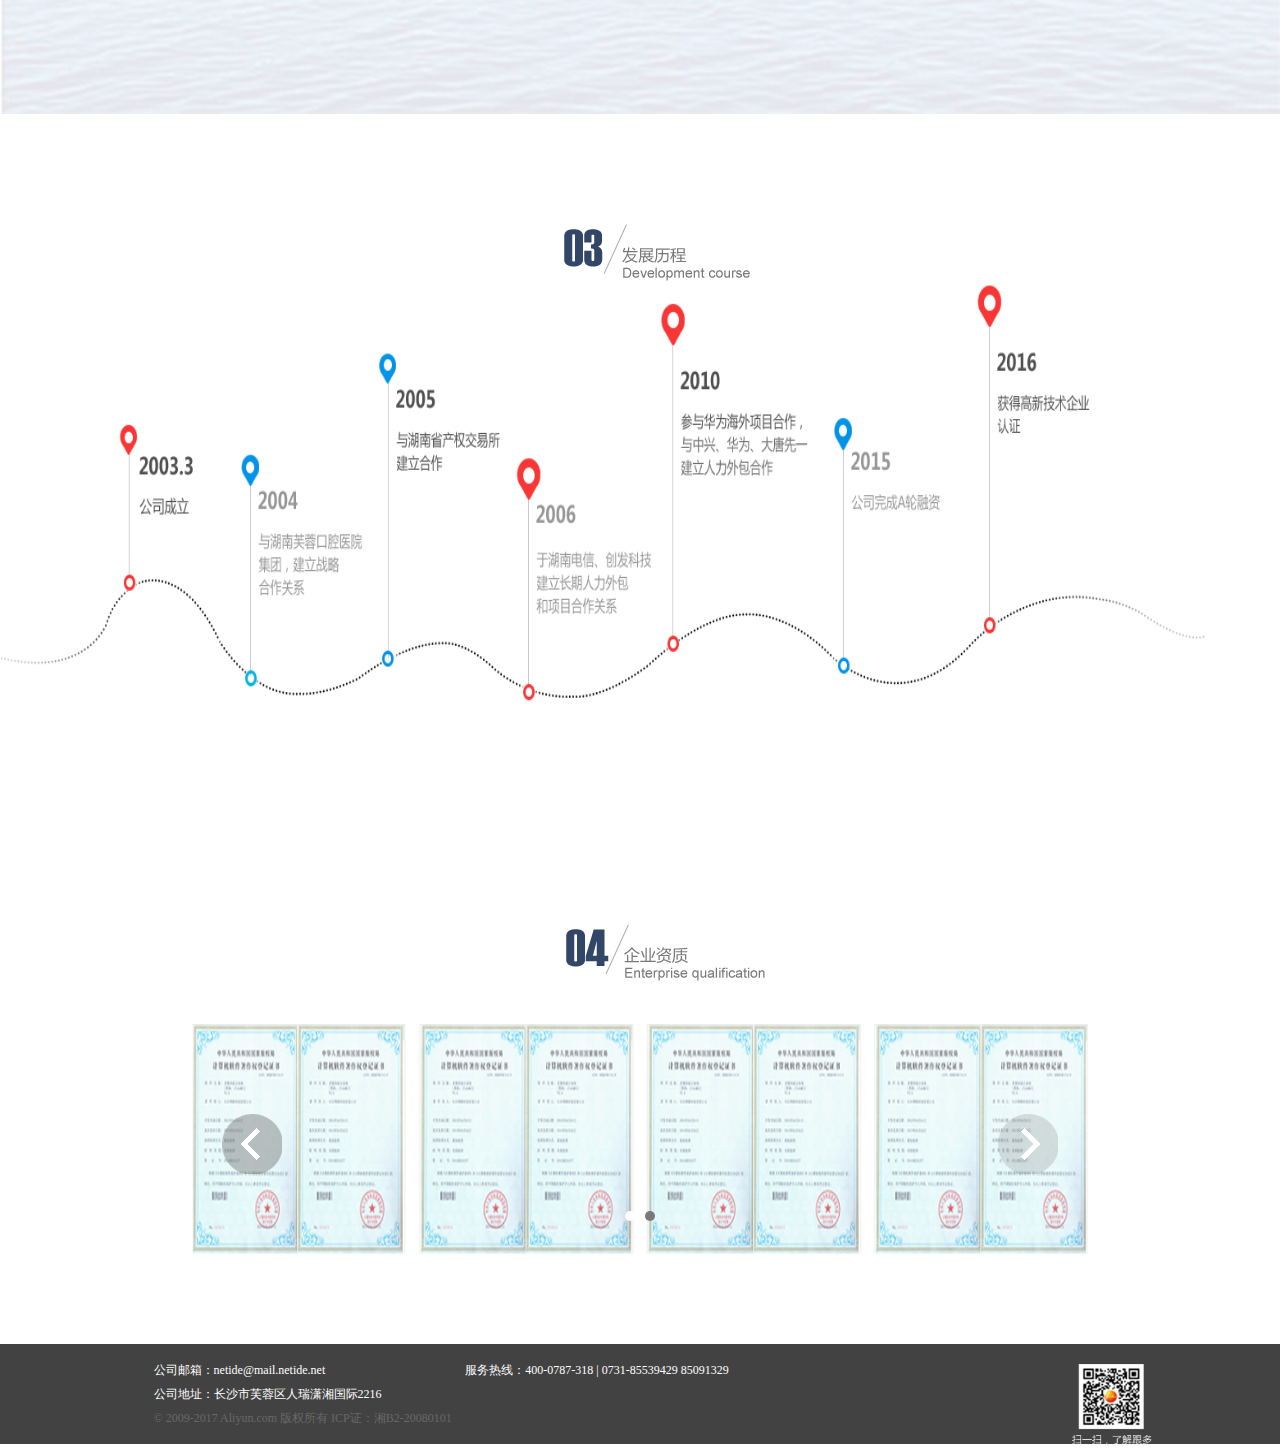
<file: 关于网舜.html>
<!DOCTYPE html>
<!--
	作者：刘生华
	时间：2017-06-06
	描述：关于网舜
-->
<html>
	<head>
		<meta charset="UTF-8">
		<title>关于网舜</title>
		<link rel="stylesheet" href="css/main.css" />
			<script type="text/javascript" src="js/jquery-3.2.1.js" ></script>
		<script type="text/javascript" src="js/bannerList.js" ></script>
		<script type="text/javascript" src="js/effect.js" ></script>
		<style type="text/css">
			.banner {
				margin: 0 auto;
				margin-bottom: 80px;
			    width: 70%;
			    height: 240px;
			    padding: 0;
			}
			.banner > ul > li  {
			    float: left;
			    height: 240px !important;
			}
			.banner  li a img{
				float: left;
			    width: 70% !important;
			    height: 230px !important;
			}
			.left-btn,.right-btn {
			    width: 60px;
			    height: 60px;
			    position: absolute;
			    top: 50%;
			    margin-top: -30px;
			    right: 30px;
			    cursor: pointer;
			}
			.left-btn {
			    left: 30px;
			}
			
			.dtxq{
				width: 100%;
				margin-left: 0;
				background: url(img/gsjsbg.png) no-repeat ;
				/*background: url(img/1.png) no-repeat ;*/
				background-size: 100% 100%;
			}
			.dtxq .title{
				margin-left: 10%;
			}
			.gyws .gsjj{
				margin-left: 10%;
			}
			.qyzx{
				text-align: center;
			}
			.qyzx h1{
				margin-left: 50px;
				margin-bottom:40px ;
			}
		</style>
	</head>
	<body>
		<div class="dtxq">
			<div class="title">
				<img src="img/home.png" alt="" />
				<span>首页&gt;<font>关于网舜</font></span>
			</div>
			<div class="gyws">
				<div class="gsjj">
					<h1><img src="img/gsjj.png"/></h1>
					<div class="text">
						<h2>我们是谁？</h2>
						<h3><em>懂你所需，</em>做你所想</h3>
						<p> 长沙网舜科技有限公司成立于2003年，是一家专门从事信息系统解决方案提
							供、行业应用软件开发、软硬件系统集成的高新技术企业。 我们面向政府、
							学校、医疗、商超、旅游等行业，提供智慧城市、智慧旅游、智慧政务、智
							慧医疗等应用场景的一系列整合解决方案。公司秉持<strong>“严谨、创新、
							高效、务实”</strong>的精神理念，致力于成为行业最具影响力的应用软件
							解决方案提供商和信息融合服务供应商。</p>
					</div>
					<div class="video">
						<embed align="middle" allowscriptaccess="sameDomain" 
							flashvars="isAutoPlay=true" height="100%" quality="high" 
							src="http://player.youku.com/player.php/sid/XODI0MDEzODI4/v.swf" 
							type="application/x-shockwave-flash" width="100%" wmode="opaque">
						</embed>
					</div>
					<div class="text">
						<h2>我们能做什么？</h2>
						<ol>
							<li><a href="#">提供行业解决方案></a></li>
							<li><a href="#">系统集成类软件</a></li>
							<li><a href="#">硬件设备代理</a></li>
							<li><a href="#">项目合作支持项目外包</a></li>
						</ol>
					</div>
					<div class="video">
						<img src="img/doWhat.png"/>
					</div>
				</div>
				<div class="clear"></div>
			</div>
		</div>
			<div class="gswh">
				<h1><img src="img/two.png"/></h1>
			</div>
			<div class="fzlc">
				<h1><img src="img/three.png"/></h1>
			</div>
			<div class="qyzx">
				<h1><img src="img/gszx.png"/></h1>
				<div class="banner">
			        <ul>
			            <li><a href=""><img src="img/bannerOne.png" alt=""></a></li>
			            <li><a href=""><img src="img/bannerT.png" alt=""></a></li>
			            <!--<li><a href=""><img src="img/bannerTh.png" alt=""></a></li>-->
			        </ul>
			        <div class="left-btn"></div>
			        <div class="right-btn"></div>
			        <div class="img-btn-list"></div>
    			</div>
			</div>
			
		<footer>
			<div class="info">
				<p><span>公司邮箱：netide@mail.netide.net</span><span class="addM">服务热线：400-0787-318 | 0731-85539429  85091329</span></p>
				<p>公司地址：长沙市芙蓉区人瑞潇湘国际2216</p>
				<p style="color: #686868;">© 2009-2017 Aliyun.com 版权所有 ICP证：湘B2-20080101</p>
			</div>
			<div class="imgBox">
				<img src="img/ewm.png"/>
			</div>
		</footer>
	</body>
	<script type="text/javascript">
		$('.page span').mouseover(function(){
			$(this).addClass('on');
		});
		$('.page span').mouseout(function(){
			$(this).removeClass('on');
		})
		bannerListFn(
		    $(".banner"),
		    $(".img-btn-list"),
		    $(".left-btn"),
		    $(".right-btn"),
		    3000,
		    true
		);
	</script>
</html>
</file>
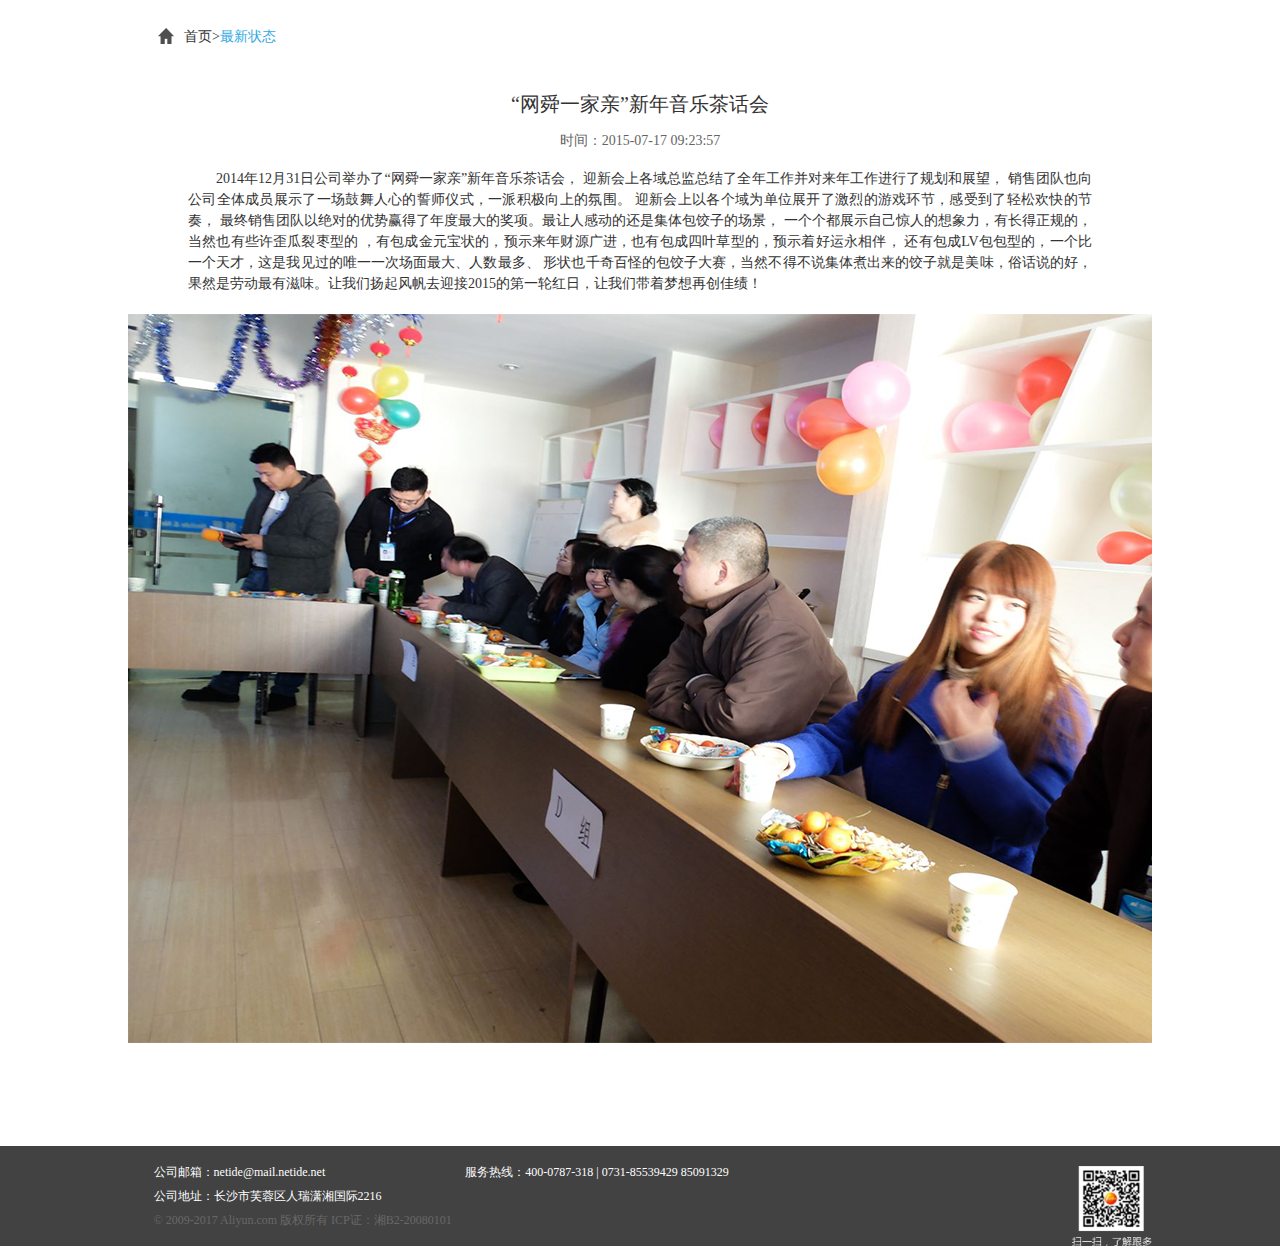
<file: 动态详情.html>
<!DOCTYPE html>
<!--
	作者：刘生华
	时间：2017-06-02
	描述：动态详情
-->
<html>
	<head>
		<meta charset="UTF-8">
		<title>动态详情</title>
		<link rel="stylesheet" href="css/main.css" />
			<script type="text/javascript" src="js/jquery-3.2.1.js" ></script>
		<script type="text/javascript" src="js/effect.js" ></script>
	</head>
	<style type="text/css">
	.dtxq p{
	margin: 20px 60px;
	}
	</style>
	<body>
		<div class="dtxq">
			<div class="title">
				<img src="img/home.png" alt="" />
				<span>首页&gt;<font>最新状态</font></span>
			</div>
			<h1>“网舜一家亲”新年音乐茶话会</h1>
			<time>时间：2015-07-17 09:23:57</time>
			<p>
				2014年12月31日公司举办了“网舜一家亲”新年音乐茶话会，
				迎新会上各域总监总结了全年工作并对来年工作进行了规划和展望，
				销售团队也向公司全体成员展示了一场鼓舞人心的誓师仪式，一派积极向上的氛围。
				迎新会上以各个域为单位展开了激烈的游戏环节，感受到了轻松欢快的节奏，
				最终销售团队以绝对的优势赢得了年度最大的奖项。最让人感动的还是集体包饺子的场景，
				一个个都展示自己惊人的想象力，有长得正规的，当然也有些许歪瓜裂枣型的
				，有包成金元宝状的，预示来年财源广进，也有包成四叶草型的，预示着好运永相伴，
				还有包成LV包包型的，一个比一个天才，这是我见过的唯一一次场面最大、人数最多、
				形状也千奇百怪的包饺子大赛，当然不得不说集体煮出来的饺子就是美味，俗话说的好，
				果然是劳动最有滋味。让我们扬起风帆去迎接2015的第一轮红日，让我们带着梦想再创佳绩！
			</p>
			<div class="imgBox">
				<img src="img/1.png"/>
			</div>
			
		</div>
		<footer>
			<div class="info">
				<p><span>公司邮箱：netide@mail.netide.net</span><span class="addM">服务热线：400-0787-318 | 0731-85539429  85091329</span></p>
				<p>公司地址：长沙市芙蓉区人瑞潇湘国际2216</p>
				<p style="color: #686868;">© 2009-2017 Aliyun.com 版权所有 ICP证：湘B2-20080101</p>
			</div>
			<div class="imgBox">
				<img src="img/ewm.png"/>
			</div>
		</footer>
	</body>
</html>
</file>
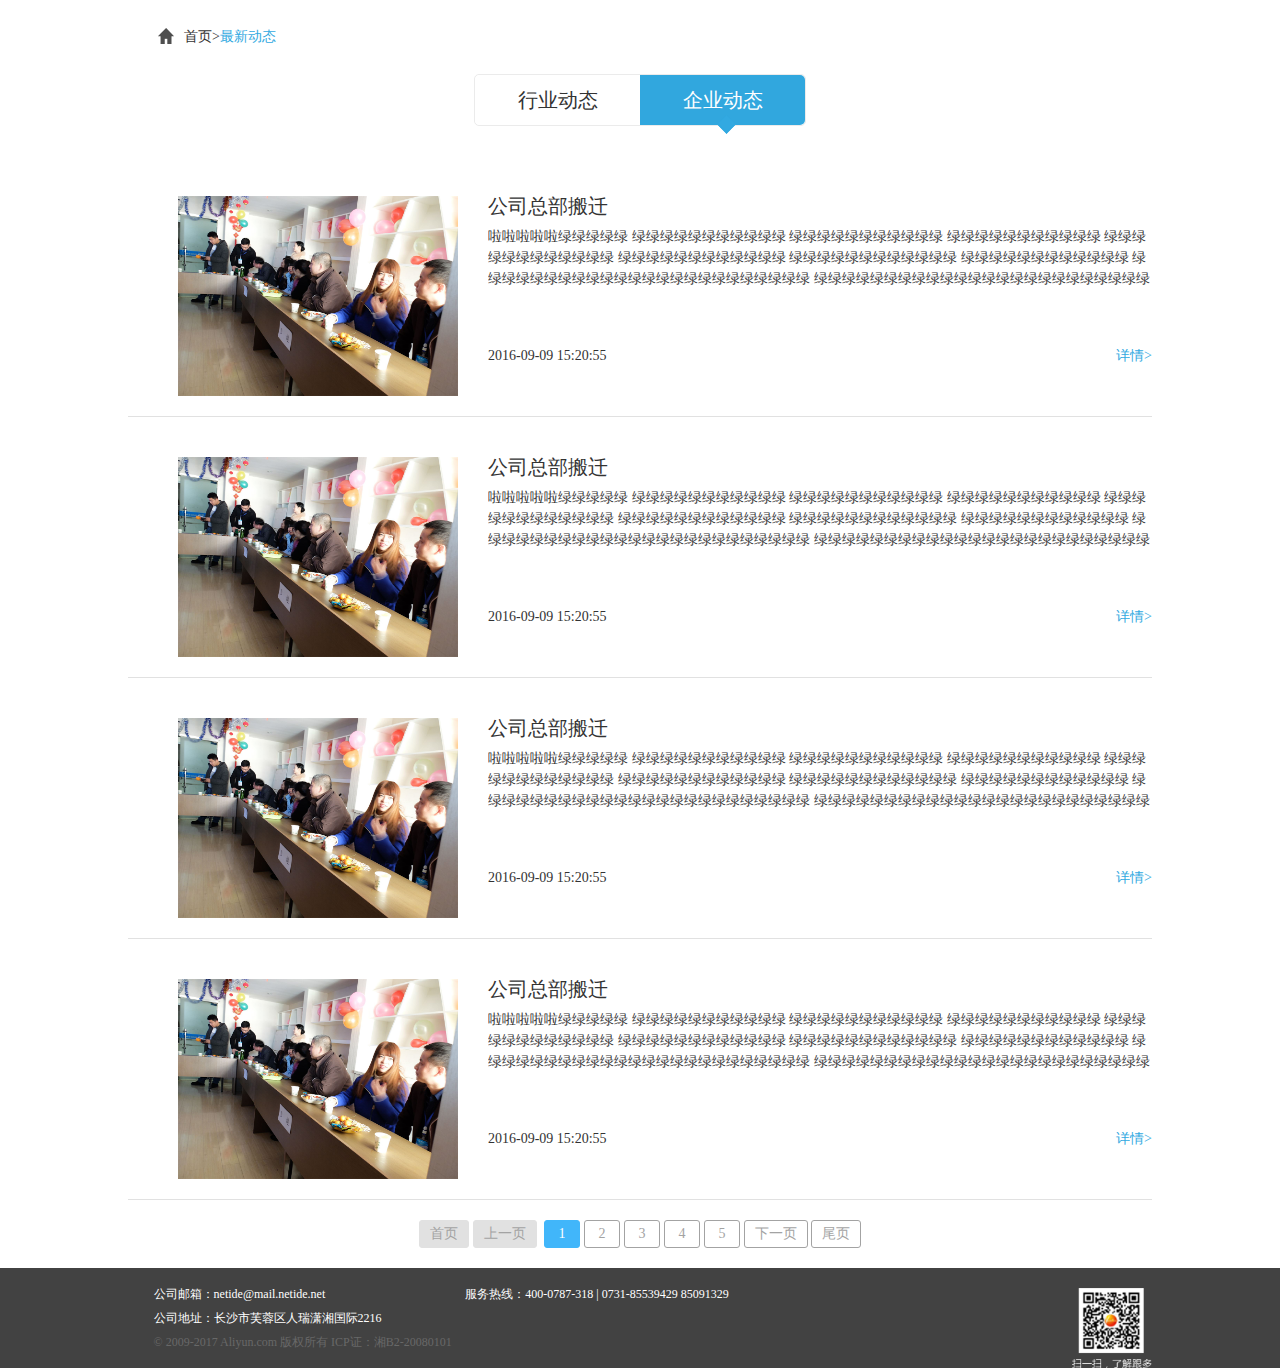
<file: 最新动态.html>
<!DOCTYPE html>
<!--
	作者：刘生华
	时间：2017-06-06
	描述：最新动态
-->
<html>
	<head>
		<meta charset="UTF-8">
		<title>最新动态</title>
		<link rel="stylesheet" href="css/main.css" />
		<script type="text/javascript" src="js/jquery-3.2.1.js" ></script>
		<script type="text/javascript" src="js/effect.js" ></script>
	</head>
	<body>
		<div class="dtxq">
			<div class="title">
				<img src="img/home.png" alt="" />
				<span>首页&gt;<font>最新动态</font></span>
			</div>
			<div class="tab">
				<span>行业动态<i></i></span>
				<span class="on">企业动态<i class="on"></i></span>
			</div>
			<div class="list">
				<ul class="on">
					<li>
						<div class="info">
							<img src="img/1.png"/>
							<h2>公司总部搬迁</h2>
							<span>
								啦啦啦啦啦绿绿绿绿绿
								绿绿绿绿绿绿绿绿绿绿绿
								绿绿绿绿绿绿绿绿绿绿绿
								绿绿绿绿绿绿绿绿绿绿绿
								绿绿绿绿绿绿绿绿绿绿绿绿
								绿绿绿绿绿绿绿绿绿绿绿绿
								绿绿绿绿绿绿绿绿绿绿绿绿
								绿绿绿绿绿绿绿绿绿绿绿绿
								绿绿绿绿绿绿绿绿绿绿绿绿绿绿绿绿绿绿绿绿绿绿绿绿
								绿绿绿绿绿绿绿绿绿绿绿绿绿绿绿绿绿绿绿绿绿绿绿绿
								绿绿绿绿绿绿绿绿绿绿绿绿绿绿绿绿绿绿绿绿绿绿绿绿
								绿绿绿绿绿绿绿绿绿绿绿绿绿绿绿绿绿绿绿绿绿绿绿绿
								绿绿绿绿绿绿绿绿绿绿绿绿绿绿绿绿绿绿绿绿绿绿绿绿
								绿绿绿绿绿绿绿绿绿绿绿绿绿绿
							</span>
							<div class="time"><span>2016-09-09 15:20:55</span><a href="#">详情&gt;</a></div>
						</div>
					</li>
					<li>
						<div class="info">
							<img src="img/1.png"/>
							<h2>公司总部搬迁</h2>
							<span>
								啦啦啦啦啦绿绿绿绿绿
								绿绿绿绿绿绿绿绿绿绿绿
								绿绿绿绿绿绿绿绿绿绿绿
								绿绿绿绿绿绿绿绿绿绿绿
								绿绿绿绿绿绿绿绿绿绿绿绿
								绿绿绿绿绿绿绿绿绿绿绿绿
								绿绿绿绿绿绿绿绿绿绿绿绿
								绿绿绿绿绿绿绿绿绿绿绿绿
								绿绿绿绿绿绿绿绿绿绿绿绿绿绿绿绿绿绿绿绿绿绿绿绿
								绿绿绿绿绿绿绿绿绿绿绿绿绿绿绿绿绿绿绿绿绿绿绿绿
								绿绿绿绿绿绿绿绿绿绿绿绿绿绿绿绿绿绿绿绿绿绿绿绿
								绿绿绿绿绿绿绿绿绿绿绿绿绿绿绿绿绿绿绿绿绿绿绿绿
								绿绿绿绿绿绿绿绿绿绿绿绿绿绿绿绿绿绿绿绿绿绿绿绿
								绿绿绿绿绿绿绿绿绿绿绿绿绿绿
							</span>
							<div class="time"><span>2016-09-09 15:20:55</span><a href="#">详情&gt;</a></div>
						</div>
					</li>
					<li>
						<div class="info">
							<img src="img/1.png"/>
							<h2>公司总部搬迁</h2>
							<span>
								啦啦啦啦啦绿绿绿绿绿
								绿绿绿绿绿绿绿绿绿绿绿
								绿绿绿绿绿绿绿绿绿绿绿
								绿绿绿绿绿绿绿绿绿绿绿
								绿绿绿绿绿绿绿绿绿绿绿绿
								绿绿绿绿绿绿绿绿绿绿绿绿
								绿绿绿绿绿绿绿绿绿绿绿绿
								绿绿绿绿绿绿绿绿绿绿绿绿
								绿绿绿绿绿绿绿绿绿绿绿绿绿绿绿绿绿绿绿绿绿绿绿绿
								绿绿绿绿绿绿绿绿绿绿绿绿绿绿绿绿绿绿绿绿绿绿绿绿
								绿绿绿绿绿绿绿绿绿绿绿绿绿绿绿绿绿绿绿绿绿绿绿绿
								绿绿绿绿绿绿绿绿绿绿绿绿绿绿绿绿绿绿绿绿绿绿绿绿
								绿绿绿绿绿绿绿绿绿绿绿绿绿绿绿绿绿绿绿绿绿绿绿绿
								绿绿绿绿绿绿绿绿绿绿绿绿绿绿
							</span>
							<div class="time"><span>2016-09-09 15:20:55</span><a href="#">详情&gt;</a></div>
						</div>
					</li>
					<li>
						<div class="info">
							<img src="img/1.png"/>
							<h2>公司总部搬迁</h2>
							<span>
								啦啦啦啦啦绿绿绿绿绿
								绿绿绿绿绿绿绿绿绿绿绿
								绿绿绿绿绿绿绿绿绿绿绿
								绿绿绿绿绿绿绿绿绿绿绿
								绿绿绿绿绿绿绿绿绿绿绿绿
								绿绿绿绿绿绿绿绿绿绿绿绿
								绿绿绿绿绿绿绿绿绿绿绿绿
								绿绿绿绿绿绿绿绿绿绿绿绿
								绿绿绿绿绿绿绿绿绿绿绿绿绿绿绿绿绿绿绿绿绿绿绿绿
								绿绿绿绿绿绿绿绿绿绿绿绿绿绿绿绿绿绿绿绿绿绿绿绿
								绿绿绿绿绿绿绿绿绿绿绿绿绿绿绿绿绿绿绿绿绿绿绿绿
								绿绿绿绿绿绿绿绿绿绿绿绿绿绿绿绿绿绿绿绿绿绿绿绿
								绿绿绿绿绿绿绿绿绿绿绿绿绿绿绿绿绿绿绿绿绿绿绿绿
								绿绿绿绿绿绿绿绿绿绿绿绿绿绿
							</span>
							<div class="time"><span>2016-09-09 15:20:55</span><a href="#">详情&gt;</a></div>
						</div>
					</li>
				</ul>
				<ul>
					<li>
						<div class="info">
							<img src="img/1.png"/>
							<h2>公司总部搬迁</h2>
							<span>
								啦啦啦啦啦绿绿绿绿绿
								绿绿绿绿绿绿绿绿绿绿绿
								绿绿绿绿绿绿绿绿绿绿绿
								绿绿绿绿绿绿绿绿绿绿绿
								绿绿绿绿绿绿绿绿绿绿绿绿
								绿绿绿绿绿绿绿绿绿绿绿绿
								绿绿绿绿绿绿绿绿绿绿绿绿
								绿绿绿绿绿绿绿绿绿绿绿绿
								绿绿绿绿绿绿绿绿绿绿绿绿绿绿绿绿绿绿绿绿绿绿绿绿
								绿绿绿绿绿绿绿绿绿绿绿绿绿绿绿绿绿绿绿绿绿绿绿绿
								绿绿绿绿绿绿绿绿绿绿绿绿绿绿绿绿绿绿绿绿绿绿绿绿
								绿绿绿绿绿绿绿绿绿绿绿绿绿绿绿绿绿绿绿绿绿绿绿绿
								绿绿绿绿绿绿绿绿绿绿绿绿绿绿绿绿绿绿绿绿绿绿绿绿
								绿绿绿绿绿绿绿绿绿绿绿绿绿绿
							</span>
							<div class="time"><span>2016-09-09 15:20:55</span><a href="#">详情&gt;</a></div>
						</div>
					</li>
					<li>
						<div class="info">
							<img src="img/1.png"/>
							<h2>公司总部搬迁</h2>
							<span>
								啦啦啦啦啦绿绿绿绿绿
								绿绿绿绿绿绿绿绿绿绿绿
								绿绿绿绿绿绿绿绿绿绿绿
								绿绿绿绿绿绿绿绿绿绿绿
								绿绿绿绿绿绿绿绿绿绿绿绿
								绿绿绿绿绿绿绿绿绿绿绿绿
								绿绿绿绿绿绿绿绿绿绿绿绿
								绿绿绿绿绿绿绿绿绿绿绿绿
								绿绿绿绿绿绿绿绿绿绿绿绿绿绿绿绿绿绿绿绿绿绿绿绿
								绿绿绿绿绿绿绿绿绿绿绿绿绿绿绿绿绿绿绿绿绿绿绿绿
								绿绿绿绿绿绿绿绿绿绿绿绿绿绿绿绿绿绿绿绿绿绿绿绿
								绿绿绿绿绿绿绿绿绿绿绿绿绿绿绿绿绿绿绿绿绿绿绿绿
								绿绿绿绿绿绿绿绿绿绿绿绿绿绿绿绿绿绿绿绿绿绿绿绿
								绿绿绿绿绿绿绿绿绿绿绿绿绿绿
							</span>
							<div class="time"><span>2016-09-09 15:20:55</span><a href="#">详情&gt;</a></div>
						</div>
					</li>
					<li>
						<div class="info">
							<img src="img/1.png"/>
							<h2>公司总部搬迁</h2>
							<span>
								啦啦啦啦啦绿绿绿绿绿
								绿绿绿绿绿绿绿绿绿绿绿
								绿绿绿绿绿绿绿绿绿绿绿
								绿绿绿绿绿绿绿绿绿绿绿
								绿绿绿绿绿绿绿绿绿绿绿绿
								绿绿绿绿绿绿绿绿绿绿绿绿
								绿绿绿绿绿绿绿绿绿绿绿绿
								绿绿绿绿绿绿绿绿绿绿绿绿
								绿绿绿绿绿绿绿绿绿绿绿绿绿绿绿绿绿绿绿绿绿绿绿绿
								绿绿绿绿绿绿绿绿绿绿绿绿绿绿绿绿绿绿绿绿绿绿绿绿
								绿绿绿绿绿绿绿绿绿绿绿绿绿绿绿绿绿绿绿绿绿绿绿绿
								绿绿绿绿绿绿绿绿绿绿绿绿绿绿绿绿绿绿绿绿绿绿绿绿
								绿绿绿绿绿绿绿绿绿绿绿绿绿绿绿绿绿绿绿绿绿绿绿绿
								绿绿绿绿绿绿绿绿绿绿绿绿绿绿
							</span>
							<div class="time"><span>2016-09-09 15:20:55</span><a href="#">详情&gt;</a></div>
						</div>
					</li>
					<li>
						<div class="info">
							<img src="img/1.png"/>
							<h2>公司总部搬迁</h2>
							<span>
								啦啦啦啦啦绿绿绿绿绿
								绿绿绿绿绿绿绿绿绿绿绿
								绿绿绿绿绿绿绿绿绿绿绿
								绿绿绿绿绿绿绿绿绿绿绿
								绿绿绿绿绿绿绿绿绿绿绿绿
								绿绿绿绿绿绿绿绿绿绿绿绿
								绿绿绿绿绿绿绿绿绿绿绿绿
								绿绿绿绿绿绿绿绿绿绿绿绿
								绿绿绿绿绿绿绿绿绿绿绿绿绿绿绿绿绿绿绿绿绿绿绿绿
								绿绿绿绿绿绿绿绿绿绿绿绿绿绿绿绿绿绿绿绿绿绿绿绿
								绿绿绿绿绿绿绿绿绿绿绿绿绿绿绿绿绿绿绿绿绿绿绿绿
								绿绿绿绿绿绿绿绿绿绿绿绿绿绿绿绿绿绿绿绿绿绿绿绿
								绿绿绿绿绿绿绿绿绿绿绿绿绿绿绿绿绿绿绿绿绿绿绿绿
								绿绿绿绿绿绿绿绿绿绿绿绿绿绿
							</span>
							<div class="time"><span>2016-09-09 15:20:55</span><a href="#">详情&gt;</a></div>
						</div>
					</li>
				</ul>
				<ul>
					<li>
						<div class="info">
							<img src="img/1.png"/>
							<h2>公司总部搬迁</h2>
							<span>
								啦啦啦啦啦绿绿绿绿绿
								绿绿绿绿绿绿绿绿绿绿绿
								绿绿绿绿绿绿绿绿绿绿绿
								绿绿绿绿绿绿绿绿绿绿绿
								绿绿绿绿绿绿绿绿绿绿绿绿
								绿绿绿绿绿绿绿绿绿绿绿绿
								绿绿绿绿绿绿绿绿绿绿绿绿
								绿绿绿绿绿绿绿绿绿绿绿绿
								绿绿绿绿绿绿绿绿绿绿绿绿绿绿绿绿绿绿绿绿绿绿绿绿
								绿绿绿绿绿绿绿绿绿绿绿绿绿绿绿绿绿绿绿绿绿绿绿绿
								绿绿绿绿绿绿绿绿绿绿绿绿绿绿绿绿绿绿绿绿绿绿绿绿
								绿绿绿绿绿绿绿绿绿绿绿绿绿绿绿绿绿绿绿绿绿绿绿绿
								绿绿绿绿绿绿绿绿绿绿绿绿绿绿绿绿绿绿绿绿绿绿绿绿
								绿绿绿绿绿绿绿绿绿绿绿绿绿绿
							</span>
							<div class="time"><span>2016-09-09 15:20:55</span><a href="#">详情&gt;</a></div>
						</div>
					</li>
					<li>
						<div class="info">
							<img src="img/1.png"/>
							<h2>公司总部搬迁</h2>
							<span>
								啦啦啦啦啦绿绿绿绿绿
								绿绿绿绿绿绿绿绿绿绿绿
								绿绿绿绿绿绿绿绿绿绿绿
								绿绿绿绿绿绿绿绿绿绿绿
								绿绿绿绿绿绿绿绿绿绿绿绿
								绿绿绿绿绿绿绿绿绿绿绿绿
								绿绿绿绿绿绿绿绿绿绿绿绿
								绿绿绿绿绿绿绿绿绿绿绿绿
								绿绿绿绿绿绿绿绿绿绿绿绿绿绿绿绿绿绿绿绿绿绿绿绿
								绿绿绿绿绿绿绿绿绿绿绿绿绿绿绿绿绿绿绿绿绿绿绿绿
								绿绿绿绿绿绿绿绿绿绿绿绿绿绿绿绿绿绿绿绿绿绿绿绿
								绿绿绿绿绿绿绿绿绿绿绿绿绿绿绿绿绿绿绿绿绿绿绿绿
								绿绿绿绿绿绿绿绿绿绿绿绿绿绿绿绿绿绿绿绿绿绿绿绿
								绿绿绿绿绿绿绿绿绿绿绿绿绿绿
							</span>
							<div class="time"><span>2016-09-09 15:20:55</span><a href="#">详情&gt;</a></div>
						</div>
					</li>
					<li>
						<div class="info">
							<img src="img/1.png"/>
							<h2>公司总部搬迁</h2>
							<span>
								啦啦啦啦啦绿绿绿绿绿
								绿绿绿绿绿绿绿绿绿绿绿
								绿绿绿绿绿绿绿绿绿绿绿
								绿绿绿绿绿绿绿绿绿绿绿
								绿绿绿绿绿绿绿绿绿绿绿绿
								绿绿绿绿绿绿绿绿绿绿绿绿
								绿绿绿绿绿绿绿绿绿绿绿绿
								绿绿绿绿绿绿绿绿绿绿绿绿
								绿绿绿绿绿绿绿绿绿绿绿绿绿绿绿绿绿绿绿绿绿绿绿绿
								绿绿绿绿绿绿绿绿绿绿绿绿绿绿绿绿绿绿绿绿绿绿绿绿
								绿绿绿绿绿绿绿绿绿绿绿绿绿绿绿绿绿绿绿绿绿绿绿绿
								绿绿绿绿绿绿绿绿绿绿绿绿绿绿绿绿绿绿绿绿绿绿绿绿
								绿绿绿绿绿绿绿绿绿绿绿绿绿绿绿绿绿绿绿绿绿绿绿绿
								绿绿绿绿绿绿绿绿绿绿绿绿绿绿
							</span>
							<div class="time"><span>2016-09-09 15:20:55</span><a href="#">详情&gt;</a></div>
						</div>
					</li>
					<li>
						<div class="info">
							<img src="img/1.png"/>
							<h2>公司总部搬迁</h2>
							<span>
								啦啦啦啦啦绿绿绿绿绿
								绿绿绿绿绿绿绿绿绿绿绿
								绿绿绿绿绿绿绿绿绿绿绿
								绿绿绿绿绿绿绿绿绿绿绿
								绿绿绿绿绿绿绿绿绿绿绿绿
								绿绿绿绿绿绿绿绿绿绿绿绿
								绿绿绿绿绿绿绿绿绿绿绿绿
								绿绿绿绿绿绿绿绿绿绿绿绿
								绿绿绿绿绿绿绿绿绿绿绿绿绿绿绿绿绿绿绿绿绿绿绿绿
								绿绿绿绿绿绿绿绿绿绿绿绿绿绿绿绿绿绿绿绿绿绿绿绿
								绿绿绿绿绿绿绿绿绿绿绿绿绿绿绿绿绿绿绿绿绿绿绿绿
								绿绿绿绿绿绿绿绿绿绿绿绿绿绿绿绿绿绿绿绿绿绿绿绿
								绿绿绿绿绿绿绿绿绿绿绿绿绿绿绿绿绿绿绿绿绿绿绿绿
								绿绿绿绿绿绿绿绿绿绿绿绿绿绿
							</span>
							<div class="time"><span>2016-09-09 15:20:55</span><a href="#">详情&gt;</a></div>
						</div>
					</li>
				</ul>
				<ul>
					<li>
						<div class="info">
							<img src="img/1.png"/>
							<h2>公司总部搬迁</h2>
							<span>
								啦啦啦啦啦绿绿绿绿绿
								绿绿绿绿绿绿绿绿绿绿绿
								绿绿绿绿绿绿绿绿绿绿绿
								绿绿绿绿绿绿绿绿绿绿绿
								绿绿绿绿绿绿绿绿绿绿绿绿
								绿绿绿绿绿绿绿绿绿绿绿绿
								绿绿绿绿绿绿绿绿绿绿绿绿
								绿绿绿绿绿绿绿绿绿绿绿绿
								绿绿绿绿绿绿绿绿绿绿绿绿绿绿绿绿绿绿绿绿绿绿绿绿
								绿绿绿绿绿绿绿绿绿绿绿绿绿绿绿绿绿绿绿绿绿绿绿绿
								绿绿绿绿绿绿绿绿绿绿绿绿绿绿绿绿绿绿绿绿绿绿绿绿
								绿绿绿绿绿绿绿绿绿绿绿绿绿绿绿绿绿绿绿绿绿绿绿绿
								绿绿绿绿绿绿绿绿绿绿绿绿绿绿绿绿绿绿绿绿绿绿绿绿
								绿绿绿绿绿绿绿绿绿绿绿绿绿绿
							</span>
							<div class="time"><span>2016-09-09 15:20:55</span><a href="#">详情&gt;</a></div>
						</div>
					</li>
					<li>
						<div class="info">
							<img src="img/1.png"/>
							<h2>公司总部搬迁</h2>
							<span>
								啦啦啦啦啦绿绿绿绿绿
								绿绿绿绿绿绿绿绿绿绿绿
								绿绿绿绿绿绿绿绿绿绿绿
								绿绿绿绿绿绿绿绿绿绿绿
								绿绿绿绿绿绿绿绿绿绿绿绿
								绿绿绿绿绿绿绿绿绿绿绿绿
								绿绿绿绿绿绿绿绿绿绿绿绿
								绿绿绿绿绿绿绿绿绿绿绿绿
								绿绿绿绿绿绿绿绿绿绿绿绿绿绿绿绿绿绿绿绿绿绿绿绿
								绿绿绿绿绿绿绿绿绿绿绿绿绿绿绿绿绿绿绿绿绿绿绿绿
								绿绿绿绿绿绿绿绿绿绿绿绿绿绿绿绿绿绿绿绿绿绿绿绿
								绿绿绿绿绿绿绿绿绿绿绿绿绿绿绿绿绿绿绿绿绿绿绿绿
								绿绿绿绿绿绿绿绿绿绿绿绿绿绿绿绿绿绿绿绿绿绿绿绿
								绿绿绿绿绿绿绿绿绿绿绿绿绿绿
							</span>
							<div class="time"><span>2016-09-09 15:20:55</span><a href="#">详情&gt;</a></div>
						</div>
					</li>
					<li>
						<div class="info">
							<img src="img/1.png"/>
							<h2>公司总部搬迁</h2>
							<span>
								啦啦啦啦啦绿绿绿绿绿
								绿绿绿绿绿绿绿绿绿绿绿
								绿绿绿绿绿绿绿绿绿绿绿
								绿绿绿绿绿绿绿绿绿绿绿
								绿绿绿绿绿绿绿绿绿绿绿绿
								绿绿绿绿绿绿绿绿绿绿绿绿
								绿绿绿绿绿绿绿绿绿绿绿绿
								绿绿绿绿绿绿绿绿绿绿绿绿
								绿绿绿绿绿绿绿绿绿绿绿绿绿绿绿绿绿绿绿绿绿绿绿绿
								绿绿绿绿绿绿绿绿绿绿绿绿绿绿绿绿绿绿绿绿绿绿绿绿
								绿绿绿绿绿绿绿绿绿绿绿绿绿绿绿绿绿绿绿绿绿绿绿绿
								绿绿绿绿绿绿绿绿绿绿绿绿绿绿绿绿绿绿绿绿绿绿绿绿
								绿绿绿绿绿绿绿绿绿绿绿绿绿绿绿绿绿绿绿绿绿绿绿绿
								绿绿绿绿绿绿绿绿绿绿绿绿绿绿
							</span>
							<div class="time"><span>2016-09-09 15:20:55</span><a href="#">详情&gt;</a></div>
						</div>
					</li>
					<li>
						<div class="info">
							<img src="img/1.png"/>
							<h2>公司总部搬迁</h2>
							<span>
								啦啦啦啦啦绿绿绿绿绿
								绿绿绿绿绿绿绿绿绿绿绿
								绿绿绿绿绿绿绿绿绿绿绿
								绿绿绿绿绿绿绿绿绿绿绿
								绿绿绿绿绿绿绿绿绿绿绿绿
								绿绿绿绿绿绿绿绿绿绿绿绿
								绿绿绿绿绿绿绿绿绿绿绿绿
								绿绿绿绿绿绿绿绿绿绿绿绿
								绿绿绿绿绿绿绿绿绿绿绿绿绿绿绿绿绿绿绿绿绿绿绿绿
								绿绿绿绿绿绿绿绿绿绿绿绿绿绿绿绿绿绿绿绿绿绿绿绿
								绿绿绿绿绿绿绿绿绿绿绿绿绿绿绿绿绿绿绿绿绿绿绿绿
								绿绿绿绿绿绿绿绿绿绿绿绿绿绿绿绿绿绿绿绿绿绿绿绿
								绿绿绿绿绿绿绿绿绿绿绿绿绿绿绿绿绿绿绿绿绿绿绿绿
								绿绿绿绿绿绿绿绿绿绿绿绿绿绿
							</span>
							<div class="time"><span>2016-09-09 15:20:55</span><a href="#">详情&gt;</a></div>
						</div>
					</li>
				</ul>
				<ul>
					<li>
						<div class="info">
							<img src="img/1.png"/>
							<h2>公司总部搬迁</h2>
							<span>
								啦啦啦啦啦绿绿绿绿绿
								绿绿绿绿绿绿绿绿绿绿绿
								绿绿绿绿绿绿绿绿绿绿绿
								绿绿绿绿绿绿绿绿绿绿绿
								绿绿绿绿绿绿绿绿绿绿绿绿
								绿绿绿绿绿绿绿绿绿绿绿绿
								绿绿绿绿绿绿绿绿绿绿绿绿
								绿绿绿绿绿绿绿绿绿绿绿绿
								绿绿绿绿绿绿绿绿绿绿绿绿绿绿绿绿绿绿绿绿绿绿绿绿
								绿绿绿绿绿绿绿绿绿绿绿绿绿绿绿绿绿绿绿绿绿绿绿绿
								绿绿绿绿绿绿绿绿绿绿绿绿绿绿绿绿绿绿绿绿绿绿绿绿
								绿绿绿绿绿绿绿绿绿绿绿绿绿绿绿绿绿绿绿绿绿绿绿绿
								绿绿绿绿绿绿绿绿绿绿绿绿绿绿绿绿绿绿绿绿绿绿绿绿
								绿绿绿绿绿绿绿绿绿绿绿绿绿绿
							</span>
							<div class="time"><span>2016-09-09 15:20:55</span><a href="#">详情&gt;</a></div>
						</div>
					</li>
					<li>
						<div class="info">
							<img src="img/1.png"/>
							<h2>公司总部搬迁</h2>
							<span>
								啦啦啦啦啦绿绿绿绿绿
								绿绿绿绿绿绿绿绿绿绿绿
								绿绿绿绿绿绿绿绿绿绿绿
								绿绿绿绿绿绿绿绿绿绿绿
								绿绿绿绿绿绿绿绿绿绿绿绿
								绿绿绿绿绿绿绿绿绿绿绿绿
								绿绿绿绿绿绿绿绿绿绿绿绿
								绿绿绿绿绿绿绿绿绿绿绿绿
								绿绿绿绿绿绿绿绿绿绿绿绿绿绿绿绿绿绿绿绿绿绿绿绿
								绿绿绿绿绿绿绿绿绿绿绿绿绿绿绿绿绿绿绿绿绿绿绿绿
								绿绿绿绿绿绿绿绿绿绿绿绿绿绿绿绿绿绿绿绿绿绿绿绿
								绿绿绿绿绿绿绿绿绿绿绿绿绿绿绿绿绿绿绿绿绿绿绿绿
								绿绿绿绿绿绿绿绿绿绿绿绿绿绿绿绿绿绿绿绿绿绿绿绿
								绿绿绿绿绿绿绿绿绿绿绿绿绿绿
							</span>
							<div class="time"><span>2016-09-09 15:20:55</span><a href="#">详情&gt;</a></div>
						</div>
					</li>
					<li>
						<div class="info">
							<img src="img/1.png"/>
							<h2>公司总部搬迁</h2>
							<span>
								啦啦啦啦啦绿绿绿绿绿
								绿绿绿绿绿绿绿绿绿绿绿
								绿绿绿绿绿绿绿绿绿绿绿
								绿绿绿绿绿绿绿绿绿绿绿
								绿绿绿绿绿绿绿绿绿绿绿绿
								绿绿绿绿绿绿绿绿绿绿绿绿
								绿绿绿绿绿绿绿绿绿绿绿绿
								绿绿绿绿绿绿绿绿绿绿绿绿
								绿绿绿绿绿绿绿绿绿绿绿绿绿绿绿绿绿绿绿绿绿绿绿绿
								绿绿绿绿绿绿绿绿绿绿绿绿绿绿绿绿绿绿绿绿绿绿绿绿
								绿绿绿绿绿绿绿绿绿绿绿绿绿绿绿绿绿绿绿绿绿绿绿绿
								绿绿绿绿绿绿绿绿绿绿绿绿绿绿绿绿绿绿绿绿绿绿绿绿
								绿绿绿绿绿绿绿绿绿绿绿绿绿绿绿绿绿绿绿绿绿绿绿绿
								绿绿绿绿绿绿绿绿绿绿绿绿绿绿
							</span>
							<div class="time"><span>2016-09-09 15:20:55</span><a href="#">详情&gt;</a></div>
						</div>
					</li>
					<li>
						<div class="info">
							<img src="img/1.png"/>
							<h2>公司总部搬迁</h2>
							<span>
								啦啦啦啦啦绿绿绿绿绿
								绿绿绿绿绿绿绿绿绿绿绿
								绿绿绿绿绿绿绿绿绿绿绿
								绿绿绿绿绿绿绿绿绿绿绿
								绿绿绿绿绿绿绿绿绿绿绿绿
								绿绿绿绿绿绿绿绿绿绿绿绿
								绿绿绿绿绿绿绿绿绿绿绿绿
								绿绿绿绿绿绿绿绿绿绿绿绿
								绿绿绿绿绿绿绿绿绿绿绿绿绿绿绿绿绿绿绿绿绿绿绿绿
								绿绿绿绿绿绿绿绿绿绿绿绿绿绿绿绿绿绿绿绿绿绿绿绿
								绿绿绿绿绿绿绿绿绿绿绿绿绿绿绿绿绿绿绿绿绿绿绿绿
								绿绿绿绿绿绿绿绿绿绿绿绿绿绿绿绿绿绿绿绿绿绿绿绿
								绿绿绿绿绿绿绿绿绿绿绿绿绿绿绿绿绿绿绿绿绿绿绿绿
								绿绿绿绿绿绿绿绿绿绿绿绿绿绿
							</span>
							<div class="time"><span>2016-09-09 15:20:55</span><a href="#">详情&gt;</a></div>
						</div>
					</li>
				</ul>
				<ul>
					<li>
						<div class="info">
							<img src="img/1.png"/>
							<h2>公司总部搬迁</h2>
							<span>
								啦啦啦啦啦绿绿绿绿绿
								绿绿绿绿绿绿绿绿绿绿绿
								绿绿绿绿绿绿绿绿绿绿绿
								绿绿绿绿绿绿绿绿绿绿绿
								绿绿绿绿绿绿绿绿绿绿绿绿
								绿绿绿绿绿绿绿绿绿绿绿绿
								绿绿绿绿绿绿绿绿绿绿绿绿
								绿绿绿绿绿绿绿绿绿绿绿绿
								绿绿绿绿绿绿绿绿绿绿绿绿绿绿绿绿绿绿绿绿绿绿绿绿
								绿绿绿绿绿绿绿绿绿绿绿绿绿绿绿绿绿绿绿绿绿绿绿绿
								绿绿绿绿绿绿绿绿绿绿绿绿绿绿绿绿绿绿绿绿绿绿绿绿
								绿绿绿绿绿绿绿绿绿绿绿绿绿绿绿绿绿绿绿绿绿绿绿绿
								绿绿绿绿绿绿绿绿绿绿绿绿绿绿绿绿绿绿绿绿绿绿绿绿
								绿绿绿绿绿绿绿绿绿绿绿绿绿绿
							</span>
							<div class="time"><span>2016-09-09 15:20:55</span><a href="#">详情&gt;</a></div>
						</div>
					</li>
					<li>
						<div class="info">
							<img src="img/1.png"/>
							<h2>公司总部搬迁</h2>
							<span>
								啦啦啦啦啦绿绿绿绿绿
								绿绿绿绿绿绿绿绿绿绿绿
								绿绿绿绿绿绿绿绿绿绿绿
								绿绿绿绿绿绿绿绿绿绿绿
								绿绿绿绿绿绿绿绿绿绿绿绿
								绿绿绿绿绿绿绿绿绿绿绿绿
								绿绿绿绿绿绿绿绿绿绿绿绿
								绿绿绿绿绿绿绿绿绿绿绿绿
								绿绿绿绿绿绿绿绿绿绿绿绿绿绿绿绿绿绿绿绿绿绿绿绿
								绿绿绿绿绿绿绿绿绿绿绿绿绿绿绿绿绿绿绿绿绿绿绿绿
								绿绿绿绿绿绿绿绿绿绿绿绿绿绿绿绿绿绿绿绿绿绿绿绿
								绿绿绿绿绿绿绿绿绿绿绿绿绿绿绿绿绿绿绿绿绿绿绿绿
								绿绿绿绿绿绿绿绿绿绿绿绿绿绿绿绿绿绿绿绿绿绿绿绿
								绿绿绿绿绿绿绿绿绿绿绿绿绿绿
							</span>
							<div class="time"><span>2016-09-09 15:20:55</span><a href="#">详情&gt;</a></div>
						</div>
					</li>
					<li>
						<div class="info">
							<img src="img/1.png"/>
							<h2>公司总部搬迁</h2>
							<span>
								啦啦啦啦啦绿绿绿绿绿
								绿绿绿绿绿绿绿绿绿绿绿
								绿绿绿绿绿绿绿绿绿绿绿
								绿绿绿绿绿绿绿绿绿绿绿
								绿绿绿绿绿绿绿绿绿绿绿绿
								绿绿绿绿绿绿绿绿绿绿绿绿
								绿绿绿绿绿绿绿绿绿绿绿绿
								绿绿绿绿绿绿绿绿绿绿绿绿
								绿绿绿绿绿绿绿绿绿绿绿绿绿绿绿绿绿绿绿绿绿绿绿绿
								绿绿绿绿绿绿绿绿绿绿绿绿绿绿绿绿绿绿绿绿绿绿绿绿
								绿绿绿绿绿绿绿绿绿绿绿绿绿绿绿绿绿绿绿绿绿绿绿绿
								绿绿绿绿绿绿绿绿绿绿绿绿绿绿绿绿绿绿绿绿绿绿绿绿
								绿绿绿绿绿绿绿绿绿绿绿绿绿绿绿绿绿绿绿绿绿绿绿绿
								绿绿绿绿绿绿绿绿绿绿绿绿绿绿
							</span>
							<div class="time"><span>2016-09-09 15:20:55</span><a href="#">详情&gt;</a></div>
						</div>
					</li>
					<li>
						<div class="info">
							<img src="img/1.png"/>
							<h2>公司总部搬迁</h2>
							<span>
								啦啦啦啦啦绿绿绿绿绿
								绿绿绿绿绿绿绿绿绿绿绿
								绿绿绿绿绿绿绿绿绿绿绿
								绿绿绿绿绿绿绿绿绿绿绿
								绿绿绿绿绿绿绿绿绿绿绿绿
								绿绿绿绿绿绿绿绿绿绿绿绿
								绿绿绿绿绿绿绿绿绿绿绿绿
								绿绿绿绿绿绿绿绿绿绿绿绿
								绿绿绿绿绿绿绿绿绿绿绿绿绿绿绿绿绿绿绿绿绿绿绿绿
								绿绿绿绿绿绿绿绿绿绿绿绿绿绿绿绿绿绿绿绿绿绿绿绿
								绿绿绿绿绿绿绿绿绿绿绿绿绿绿绿绿绿绿绿绿绿绿绿绿
								绿绿绿绿绿绿绿绿绿绿绿绿绿绿绿绿绿绿绿绿绿绿绿绿
								绿绿绿绿绿绿绿绿绿绿绿绿绿绿绿绿绿绿绿绿绿绿绿绿
								绿绿绿绿绿绿绿绿绿绿绿绿绿绿
							</span>
							<div class="time"><span>2016-09-09 15:20:55</span><a href="#">详情&gt;</a></div>
						</div>
					</li>
				</ul>
				<ul>
					<li>
						<div class="info">
							<img src="img/1.png"/>
							<h2>公司总部搬迁</h2>
							<span>
								啦啦啦啦啦绿绿绿绿绿
								绿绿绿绿绿绿绿绿绿绿绿
								绿绿绿绿绿绿绿绿绿绿绿
								绿绿绿绿绿绿绿绿绿绿绿
								绿绿绿绿绿绿绿绿绿绿绿绿
								绿绿绿绿绿绿绿绿绿绿绿绿
								绿绿绿绿绿绿绿绿绿绿绿绿
								绿绿绿绿绿绿绿绿绿绿绿绿
								绿绿绿绿绿绿绿绿绿绿绿绿绿绿绿绿绿绿绿绿绿绿绿绿
								绿绿绿绿绿绿绿绿绿绿绿绿绿绿绿绿绿绿绿绿绿绿绿绿
								绿绿绿绿绿绿绿绿绿绿绿绿绿绿绿绿绿绿绿绿绿绿绿绿
								绿绿绿绿绿绿绿绿绿绿绿绿绿绿绿绿绿绿绿绿绿绿绿绿
								绿绿绿绿绿绿绿绿绿绿绿绿绿绿绿绿绿绿绿绿绿绿绿绿
								绿绿绿绿绿绿绿绿绿绿绿绿绿绿
							</span>
							<div class="time"><span>2016-09-09 15:20:55</span><a href="#">详情&gt;</a></div>
						</div>
					</li>
					<li>
						<div class="info">
							<img src="img/1.png"/>
							<h2>公司总部搬迁</h2>
							<span>
								啦啦啦啦啦绿绿绿绿绿
								绿绿绿绿绿绿绿绿绿绿绿
								绿绿绿绿绿绿绿绿绿绿绿
								绿绿绿绿绿绿绿绿绿绿绿
								绿绿绿绿绿绿绿绿绿绿绿绿
								绿绿绿绿绿绿绿绿绿绿绿绿
								绿绿绿绿绿绿绿绿绿绿绿绿
								绿绿绿绿绿绿绿绿绿绿绿绿
								绿绿绿绿绿绿绿绿绿绿绿绿绿绿绿绿绿绿绿绿绿绿绿绿
								绿绿绿绿绿绿绿绿绿绿绿绿绿绿绿绿绿绿绿绿绿绿绿绿
								绿绿绿绿绿绿绿绿绿绿绿绿绿绿绿绿绿绿绿绿绿绿绿绿
								绿绿绿绿绿绿绿绿绿绿绿绿绿绿绿绿绿绿绿绿绿绿绿绿
								绿绿绿绿绿绿绿绿绿绿绿绿绿绿绿绿绿绿绿绿绿绿绿绿
								绿绿绿绿绿绿绿绿绿绿绿绿绿绿
							</span>
							<div class="time"><span>2016-09-09 15:20:55</span><a href="#">详情&gt;</a></div>
						</div>
					</li>
					<li>
						<div class="info">
							<img src="img/1.png"/>
							<h2>公司总部搬迁</h2>
							<span>
								啦啦啦啦啦绿绿绿绿绿
								绿绿绿绿绿绿绿绿绿绿绿
								绿绿绿绿绿绿绿绿绿绿绿
								绿绿绿绿绿绿绿绿绿绿绿
								绿绿绿绿绿绿绿绿绿绿绿绿
								绿绿绿绿绿绿绿绿绿绿绿绿
								绿绿绿绿绿绿绿绿绿绿绿绿
								绿绿绿绿绿绿绿绿绿绿绿绿
								绿绿绿绿绿绿绿绿绿绿绿绿绿绿绿绿绿绿绿绿绿绿绿绿
								绿绿绿绿绿绿绿绿绿绿绿绿绿绿绿绿绿绿绿绿绿绿绿绿
								绿绿绿绿绿绿绿绿绿绿绿绿绿绿绿绿绿绿绿绿绿绿绿绿
								绿绿绿绿绿绿绿绿绿绿绿绿绿绿绿绿绿绿绿绿绿绿绿绿
								绿绿绿绿绿绿绿绿绿绿绿绿绿绿绿绿绿绿绿绿绿绿绿绿
								绿绿绿绿绿绿绿绿绿绿绿绿绿绿
							</span>
							<div class="time"><span>2016-09-09 15:20:55</span><a href="#">详情&gt;</a></div>
						</div>
					</li>
					<li>
						<div class="info">
							<img src="img/1.png"/>
							<h2>公司总部搬迁</h2>
							<span>
								啦啦啦啦啦绿绿绿绿绿
								绿绿绿绿绿绿绿绿绿绿绿
								绿绿绿绿绿绿绿绿绿绿绿
								绿绿绿绿绿绿绿绿绿绿绿
								绿绿绿绿绿绿绿绿绿绿绿绿
								绿绿绿绿绿绿绿绿绿绿绿绿
								绿绿绿绿绿绿绿绿绿绿绿绿
								绿绿绿绿绿绿绿绿绿绿绿绿
								绿绿绿绿绿绿绿绿绿绿绿绿绿绿绿绿绿绿绿绿绿绿绿绿
								绿绿绿绿绿绿绿绿绿绿绿绿绿绿绿绿绿绿绿绿绿绿绿绿
								绿绿绿绿绿绿绿绿绿绿绿绿绿绿绿绿绿绿绿绿绿绿绿绿
								绿绿绿绿绿绿绿绿绿绿绿绿绿绿绿绿绿绿绿绿绿绿绿绿
								绿绿绿绿绿绿绿绿绿绿绿绿绿绿绿绿绿绿绿绿绿绿绿绿
								绿绿绿绿绿绿绿绿绿绿绿绿绿绿
							</span>
							<div class="time"><span>2016-09-09 15:20:55</span><a href="#">详情&gt;</a></div>
						</div>
					</li>
				</ul>
				<ul>
					<li>
						<div class="info">
							<img src="img/1.png"/>
							<h2>公司总部搬迁</h2>
							<span>
								啦啦啦啦啦绿绿绿绿绿
								绿绿绿绿绿绿绿绿绿绿绿
								绿绿绿绿绿绿绿绿绿绿绿
								绿绿绿绿绿绿绿绿绿绿绿
								绿绿绿绿绿绿绿绿绿绿绿绿
								绿绿绿绿绿绿绿绿绿绿绿绿
								绿绿绿绿绿绿绿绿绿绿绿绿
								绿绿绿绿绿绿绿绿绿绿绿绿
								绿绿绿绿绿绿绿绿绿绿绿绿绿绿绿绿绿绿绿绿绿绿绿绿
								绿绿绿绿绿绿绿绿绿绿绿绿绿绿绿绿绿绿绿绿绿绿绿绿
								绿绿绿绿绿绿绿绿绿绿绿绿绿绿绿绿绿绿绿绿绿绿绿绿
								绿绿绿绿绿绿绿绿绿绿绿绿绿绿绿绿绿绿绿绿绿绿绿绿
								绿绿绿绿绿绿绿绿绿绿绿绿绿绿绿绿绿绿绿绿绿绿绿绿
								绿绿绿绿绿绿绿绿绿绿绿绿绿绿
							</span>
							<div class="time"><span>2016-09-09 15:20:55</span><a href="#">详情&gt;</a></div>
						</div>
					</li>
					<li>
						<div class="info">
							<img src="img/1.png"/>
							<h2>公司总部搬迁</h2>
							<span>
								啦啦啦啦啦绿绿绿绿绿
								绿绿绿绿绿绿绿绿绿绿绿
								绿绿绿绿绿绿绿绿绿绿绿
								绿绿绿绿绿绿绿绿绿绿绿
								绿绿绿绿绿绿绿绿绿绿绿绿
								绿绿绿绿绿绿绿绿绿绿绿绿
								绿绿绿绿绿绿绿绿绿绿绿绿
								绿绿绿绿绿绿绿绿绿绿绿绿
								绿绿绿绿绿绿绿绿绿绿绿绿绿绿绿绿绿绿绿绿绿绿绿绿
								绿绿绿绿绿绿绿绿绿绿绿绿绿绿绿绿绿绿绿绿绿绿绿绿
								绿绿绿绿绿绿绿绿绿绿绿绿绿绿绿绿绿绿绿绿绿绿绿绿
								绿绿绿绿绿绿绿绿绿绿绿绿绿绿绿绿绿绿绿绿绿绿绿绿
								绿绿绿绿绿绿绿绿绿绿绿绿绿绿绿绿绿绿绿绿绿绿绿绿
								绿绿绿绿绿绿绿绿绿绿绿绿绿绿
							</span>
							<div class="time"><span>2016-09-09 15:20:55</span><a href="#">详情&gt;</a></div>
						</div>
					</li>
					<li>
						<div class="info">
							<img src="img/1.png"/>
							<h2>公司总部搬迁</h2>
							<span>
								啦啦啦啦啦绿绿绿绿绿
								绿绿绿绿绿绿绿绿绿绿绿
								绿绿绿绿绿绿绿绿绿绿绿
								绿绿绿绿绿绿绿绿绿绿绿
								绿绿绿绿绿绿绿绿绿绿绿绿
								绿绿绿绿绿绿绿绿绿绿绿绿
								绿绿绿绿绿绿绿绿绿绿绿绿
								绿绿绿绿绿绿绿绿绿绿绿绿
								绿绿绿绿绿绿绿绿绿绿绿绿绿绿绿绿绿绿绿绿绿绿绿绿
								绿绿绿绿绿绿绿绿绿绿绿绿绿绿绿绿绿绿绿绿绿绿绿绿
								绿绿绿绿绿绿绿绿绿绿绿绿绿绿绿绿绿绿绿绿绿绿绿绿
								绿绿绿绿绿绿绿绿绿绿绿绿绿绿绿绿绿绿绿绿绿绿绿绿
								绿绿绿绿绿绿绿绿绿绿绿绿绿绿绿绿绿绿绿绿绿绿绿绿
								绿绿绿绿绿绿绿绿绿绿绿绿绿绿
							</span>
							<div class="time"><span>2016-09-09 15:20:55</span><a href="#">详情&gt;</a></div>
						</div>
					</li>
					<li>
						<div class="info">
							<img src="img/1.png"/>
							<h2>公司总部搬迁</h2>
							<span>
								啦啦啦啦啦绿绿绿绿绿
								绿绿绿绿绿绿绿绿绿绿绿
								绿绿绿绿绿绿绿绿绿绿绿
								绿绿绿绿绿绿绿绿绿绿绿
								绿绿绿绿绿绿绿绿绿绿绿绿
								绿绿绿绿绿绿绿绿绿绿绿绿
								绿绿绿绿绿绿绿绿绿绿绿绿
								绿绿绿绿绿绿绿绿绿绿绿绿
								绿绿绿绿绿绿绿绿绿绿绿绿绿绿绿绿绿绿绿绿绿绿绿绿
								绿绿绿绿绿绿绿绿绿绿绿绿绿绿绿绿绿绿绿绿绿绿绿绿
								绿绿绿绿绿绿绿绿绿绿绿绿绿绿绿绿绿绿绿绿绿绿绿绿
								绿绿绿绿绿绿绿绿绿绿绿绿绿绿绿绿绿绿绿绿绿绿绿绿
								绿绿绿绿绿绿绿绿绿绿绿绿绿绿绿绿绿绿绿绿绿绿绿绿
								绿绿绿绿绿绿绿绿绿绿绿绿绿绿
							</span>
							<div class="time"><span>2016-09-09 15:20:55</span><a href="#">详情&gt;</a></div>
						</div>
					</li>
				</ul>
			</div>
			<div class="page">
				<span class="first">首页</span>
				<span class="prev">上一页</span>
				<div class="display">
				</div>
				<span class="next">下一页</span>
				<span class="end">尾页</span>
			</div>
		</div>
	<footer>
			<div class="info">
				<p><span>公司邮箱：netide@mail.netide.net</span><span class="addM">服务热线：400-0787-318 | 0731-85539429  85091329</span></p>
				<p>公司地址：长沙市芙蓉区人瑞潇湘国际2216</p>
				<p style="color: #686868;">© 2009-2017 Aliyun.com 版权所有 ICP证：湘B2-20080101</p>
			</div>
			<div class="imgBox">
				<img src="img/ewm.png"/>
			</div>
		</footer>
	</body>
	<script type="text/javascript">
		$('.dtxq .tab span').click(function(){
			$('.dtxq .tab span').removeClass('on');
			$(this).addClass('on');
		})
		$('.dtxq .tab span').click(function(){
			$('.dtxq .tab span').removeClass('on');
			$('.dtxq .tab span i').removeClass('on');
			$(this).addClass('on');
			$(this).find('i').addClass('on');
		})
	</script>
</html>
</file>
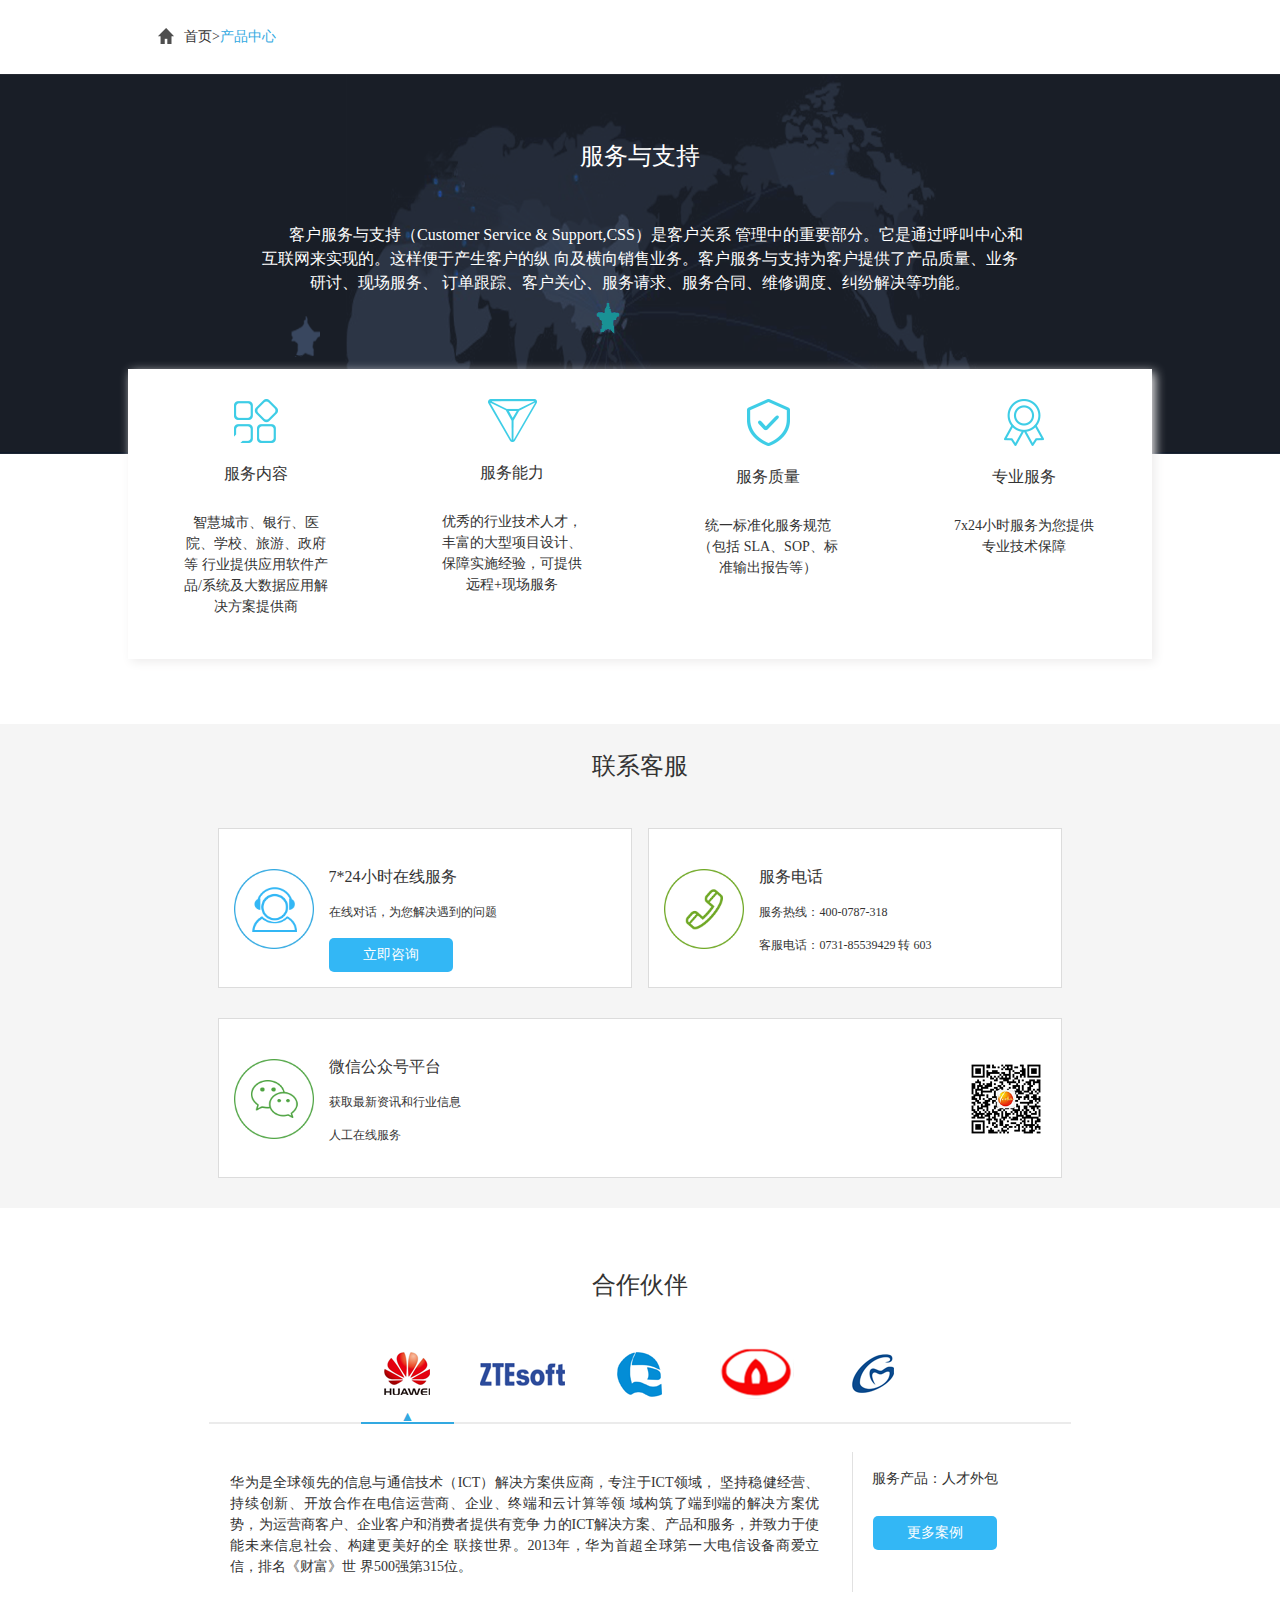
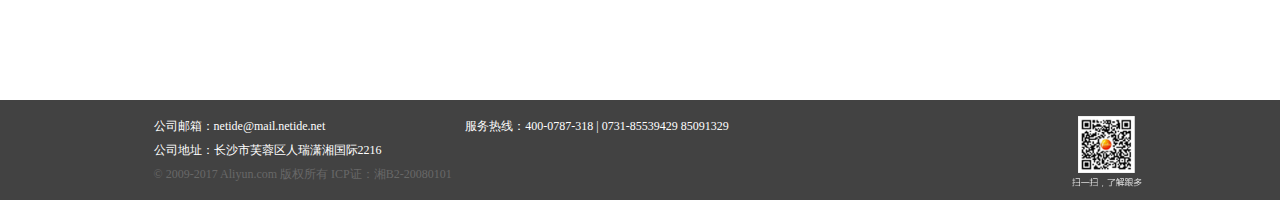
<file: 服务支持.html>
<!DOCTYPE html>
<!--
	作者：刘生华
	时间：2017-06-07
	描述：产品中心
-->
<html>
	<head>
		<meta charset="UTF-8">
		<title>产品中心</title>
		<link rel="stylesheet" href="css/main.css" />
			<script type="text/javascript" src="js/jquery-3.2.1.js" ></script>
		<script type="text/javascript" src="js/effect.js" ></script>
	</head>
	<style type="text/css">
		@media only screen and (max-width: 1400px) {
			.fwzc .lxkf .one{
				height: 160px;
			}
			.fwzc .lxkf .one img{
				float: left;
				width: 80px;
				margin: 40px 15px 0px 15px ;
			}
			.fwzc .lxkf .one h3{
				font-size: 16px;
				margin-top: 40px;
				margin-bottom: 20px;
			}
			.fwzc .lxkf .one span{
				margin-bottom: 20px;
				font-size: 12px;
			}
			.fwzc .hzhb span{
				display: inline-block;
				margin: 0px 10px;
				padding-bottom: 20px;
				border-bottom: 2px solid #ebebeb;
			}
		}
	</style>
	<body>
		<div class="dtxq">
			<div class="title">
				<img src="img/home.png" alt="" />
				<span>首页&gt;<font>产品中心</font></span>
			</div>
		</div>
		<div class="fwzc">
			<div class="title">
				<center>
					<h1>服务与支持</h1>
					<p>客户服务与支持（Customer Service & Support,CSS）是客户关系
						管理中的重要部分。它是通过呼叫中心和互联网来实现的。这样便于产生客户的纵
						向及横向销售业务。客户服务与支持为客户提供了产品质量、业务研讨、现场服务、
						订单跟踪、客户关心、服务请求、服务合同、维修调度、纠纷解决等功能。
					</p>
				</center>
			</div>
			<ul class="info">
					<li>
						<img src="img/fwnr.png"/>
						<h2>服务内容</h2>
						<span>
							智慧城市、银行、医院、学校、旅游、政府等
							行业提供应用软件产品/系统及大数据应用解决方案提供商
						</span>
					</li>
					<li>
						<img src="img/fwnl.png"/>
						<h2>服务能力</h2>
						<span>
							优秀的行业技术人才，丰富的大型项目设计、保障实施经验，可提供远程+现场服务
						</span>
					</li>
					<li>
						<img src="img/fwzl.png"/>
						<h2>服务质量</h2>
						<span>
							统一标准化服务规范（包括 SLA、SOP、标准输出报告等）
						</span>
					</li>
					<li>
						<img src="img/zyfw.png"/>
						<h2>专业服务</h2>
						<span>
							7x24小时服务为您提供专业技术保障
						</span>
					</li>
			</ul>
			<div class="lxkf">
				<h2>联系客服</h2>
				<div class="one">
					<img src="img/zxfw.png"/>
					<h3>7*24小时在线服务</h3>
					<span>在线对话，为您解决遇到的问题</span><br />
					<button>立即咨询</button>
				</div>
				<div class="one two">
					<img src="img/fwdh.png"/>
					<h3>服务电话</h3>
					<span>服务热线：400-0787-318</span><br />
					<span>客服电话：0731-85539429 转 603</span>
				</div>
				<div class="one three">
					<img src="img/wxgzh.png"/>
					<img src="img/ewm1.png" class="rightImg"/>
					<h3>微信公众号平台</h3>
					<span>获取最新资讯和行业信息</span><br />
					<span>人工在线服务</span>
				</div>
			</div>
			<div class="hzhb">
				<h2>合作伙伴</h2>
				<span class="on"><img src="img/huawei.png"/><i class="on">▲</i></span>
				<span><img src="img/zhongxin.png"/><i>▲</i></span>
				<span><img src="img/kqyy.png"/><i>▲</i></span>
				<span><img src="img/cc.png"/><i>▲</i></span>
				<span><img src="img/keerya.png"/><i>▲</i></span>
				<hr/>
				<div class="text">
					<div class="left">
						华为是全球领先的信息与通信技术（ICT）解决方案供应商，专注于ICT领域，
						坚持稳健经营、持续创新、开放合作在电信运营商、企业、终端和云计算等领
						域构筑了端到端的解决方案优势，为运营商客户、企业客户和消费者提供有竞争
						力的ICT解决方案、产品和服务，并致力于使能未来信息社会、构建更美好的全
						联接世界。2013年，华为首超全球第一大电信设备商爱立信，排名《财富》世
						界500强第315位。
					</div>
					<div class="right">
						<h3>服务产品：人才外包</h3>
						<button>更多案例</button>
					</div>
					
				</div>
			</div>
		</div>
		<footer>
			<div class="info">
				<p><span>公司邮箱：netide@mail.netide.net</span><span class="addM">服务热线：400-0787-318 | 0731-85539429  85091329</span></p>
				<p>公司地址：长沙市芙蓉区人瑞潇湘国际2216</p>
				<p style="color: #686868;">© 2009-2017 Aliyun.com 版权所有 ICP证：湘B2-20080101</p>
			</div>
			<div class="Box">
				<img src="img/ewm.png"/>
			</div>
		</footer>
	</body>
	<script type="text/javascript">
		$('.fwzc .hzhb span').click(function(){
			$('.fwzc .hzhb span').removeClass('on');
			$('.fwzc .hzhb span i').removeClass('on');
			$(this).addClass('on');
			$(this).find('i').addClass('on');
		})
	</script>
</html>
</file>
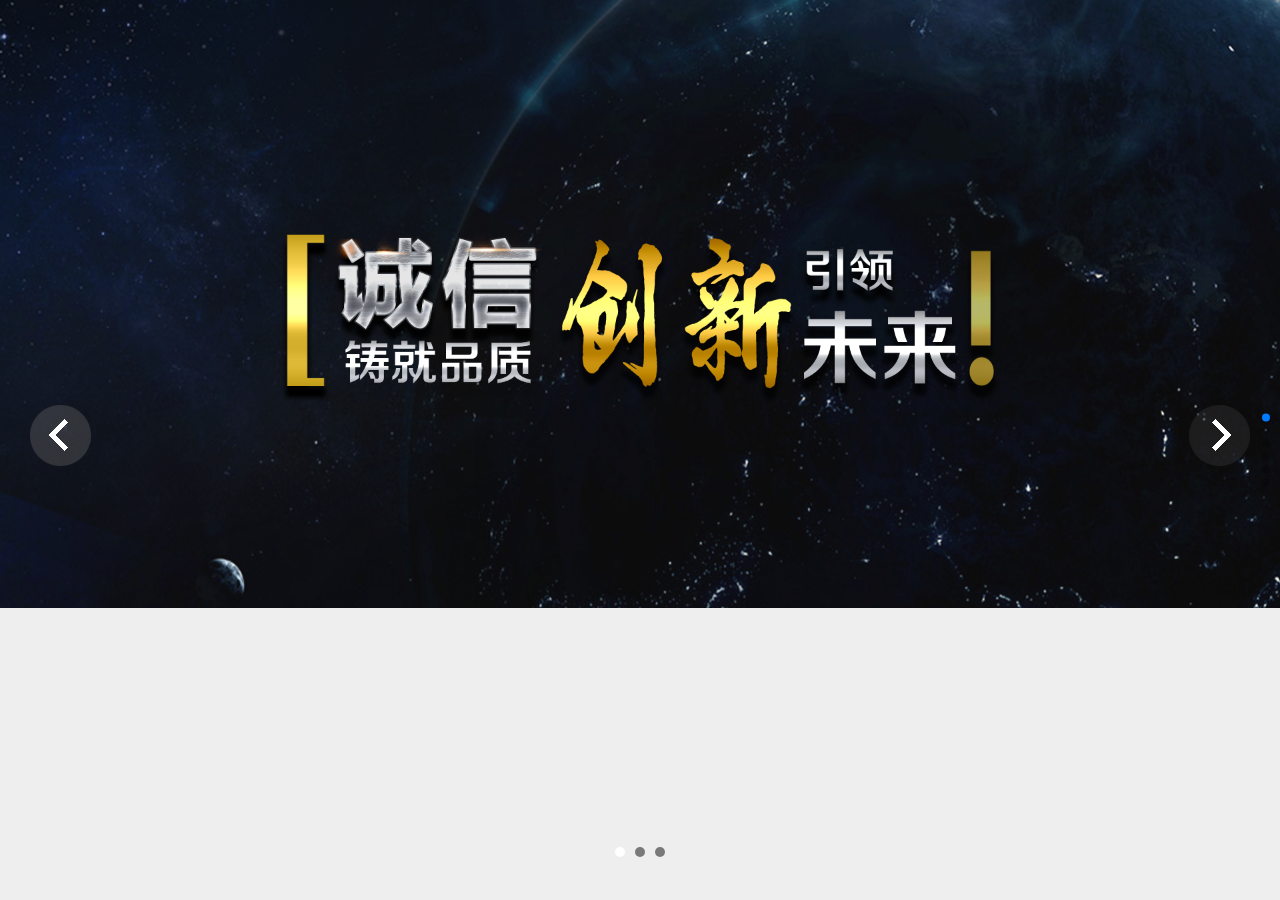
<file: 首页.html>
<!DOCTYPE html>
<!--
	作者：刘生华
	时间：2017-06-02
	描述：首页
-->
<html>
	<head>
		<meta charset="UTF-8">
		<title>首页</title>
		<link rel="stylesheet" href="css/main.css" />
		<link rel="stylesheet" href="css/swiper.css" />
			<script type="text/javascript" src="js/jquery-3.2.1.js" ></script>
		<script type="text/javascript" src="js/swiper.js" ></script>
		<script type="text/javascript" src="js/bannerList.js" ></script>
		<script type="text/javascript" src="js/effect.js" ></script>
	</head>
	 <style>
    html, body {
        position: relative;
        height: 100%;
    }
    body {
        background: #eee;
        font-family: Helvetica Neue, Helvetica, Arial, sans-serif;
        font-size: 14px;
        color:#000;
        margin: 0;
        padding: 0;
    }
    .swiper-container {
        width: 100%;
        height: 100%;
    }
    .swiper-slide {
        display: -webkit-box;
        display: -ms-flexbox;
        display: -webkit-flex;
        display: block;
    }
    .fwzc{
    	height: 100%;
    	width: 100%;
    	background: url(img/fwzcBg1.png) no-repeat center;
    	background-size: auto 100% ;
    	
    }
    .fwzc .title center{
		background: none;
	}
	 .fwzc .title center h1{
	 	font-size: 26px;
		margin-bottom: 15px;
		overflow: hidden;
		color: #1386b7;
	}
	 .fwzc .title center h3{
	 	font-size: 16px;
	 	font-weight: 100;
		margin-bottom: 30px;
		color: #bcbcbc;
	}
	 .fwzc .title center p{
		color: black;
	}
		.slider-outer{
			width: 800px;
			height: 300px;
			margin: 60px auto;
			position: relative;
		}
		.img-item{
			position: absolute;
			width:160px;
			height: 100%;
			transition: all 1.5s;
			/*设置子元素在3D空间中呈现*/
			transform-style: preserve-3d;
		}
		/*让图片可以构成一个有四个面的长方体 start*/
		.img{
			width: 100%;
			height: 100%;
			position: absolute;
			background-size: cover;
		}
		.img:nth-child(1){
			background: url(img/bannerFir.png) no-repeat center;
			transform: rotateX(0deg) translateZ(150px);
		}
		.img:nth-child(2){
			background: url(img/bannerSec.png) no-repeat center;
			transform: rotateX(-90deg) translateZ(150px);
		}
		.img:nth-child(3){
			background: url(img/bannerFir.png) no-repeat center;
			transform: rotateX(-180deg) translateZ(150px);
		}
		.img:nth-child(4){
			background: url(img/bannerSec.png) no-repeat center;
			transform: rotateX(-270deg) translateZ(150px);
		}
		/*让图片可以构成一个有四个面的长方体 end*/
		.btns{
			position: absolute;
			top: 50%;
			width: 100%;
			height: 70px;
			margin-top: -35px;
		}
		.prev,
		.next{
			width: 70px;
			height: 70px;
			line-height: 70px;
			text-align: center;
			background-color: rgba(0,0,0,.3);
			color: #fff;
			font-size: 30px;
			cursor: pointer;
			position: absolute;
		}
		.prev{
			left: 0;
		}
		.next{
			right: 0;
		}
		.swiper-slide .list ul{
			display: block !important;
		}
    </style>
</head>
<body>
    <!-- Swiper -->
    <div class="swiper-container">
        <div class="swiper-wrapper">
           <div class="swiper-slide">
	 			<div class="banner">
			        <ul>
			            <li><a href=""><img src="img/banner1.png" alt=""></a></li>
			            <li><a href=""><img src="img/banner2.png" alt=""></a></li>
			            <li><a href=""><img src="img/banner3.png" alt=""></a></li>
			        </ul>
			        <div class="left-btn"></div>
			        <div class="right-btn"></div>
			        <div class="img-btn-list"></div>
	    		</div>
            </div>
            <div class="swiper-slide">
            	<div class="gsjs">
            		<div class="left">
            			<img src="img/main.png" class="center"/>
            			<img src="img/zhzw.png" class="one"/>
            			<img src="img/zhylq.png" class="two"/>
            			<img src="img/zhjyq.png" class="three"/>
            			<img src="img/zhlyq.png" class="four"/>
            			<img src="img/wskj.png" class="five"/>
            		</div>
            		<div class="right">
            			<h1>公司介绍</h1>
            			<span>Company profile</span>
            			<p>长沙网舜科技有限公司成立于2003年，是一家专门从事信息系统解决方案提供、行业应用软件开发、软硬件系统集成的高新技术企业。<br />
						我们面向政府、学校、医疗、商超、旅游等行业，提供智慧城市、智慧旅游、智慧政务、智慧医疗等应用场景的一系列整合解决方案。公司秉持<strong>“严谨、创新、高效、务实”</strong>的精神理念，致力于成为行业最具影响力的应用软件解决方案提供商和信息融合服务供应商。
						公司目前与中兴、华为、创发、大唐、H3C、博微、天源迪科、中联重科等知名企业建立了全方位的战略合作。
						</p>
            		</div>
            	</div>
            </div>
            <div class="swiper-slide">
            	<div class="product block">
				<h1>行业解决方案</h1>
				<h2>———— Industry solution ————</h2>
				<div class="list">
					<ul>
						<li>
							<span>01</span>
							<h3>电子政务平台</h3>
							<div class="hover">
								<span>01</span>
								<h3>电子政务平台</h3>
								<p>电子政务系统是基于互联网技术的面向政府机关内部，其他政府机构的信息服务和信息处理系统.</p>
								<a href="产品中心.html"><img src="img/hoverBtn.png"/></a>
							</div>
						</li>
						<li>
							<span>02</span>
							<h3>HIS系统</h3>
							<div class="hover">
								<span>02</span>
								<h3>HIS系统</h3>
								<p>互联网+HIS系统是按照医院信息科学的原理，采用先进的信息系统开发技术，实现高度信息集成的完整的医院信息系统。</p>
								<img src="img/hoverBtn.png"/>
							</div>
						</li>
						<li>
							<span>03</span>
							<h3>教务管理系统</h3>
							<div class="hover">
								<span>03</span>
								<h3>教务管理系统</h3>
								<p>充分利用互联网络B/S管理系统模式，以网络为平台，为学校教务系统的管理提供一个平台，帮助学校管理教务系统</p>
								<img src="img/hoverBtn.png"/>
							</div>
						</li>
						<li>
							<span>04</span>
							<h3>App支付系统</h3>
							<div class="hover">
								<span>04</span>
								<h3>App支付系统</h3>
								<p>app支付系统是目前流行的线上支付方式，运用先进的技术，大大促进了金额交易的发展</p>
								<img src="img/hoverBtn.png"/>
							</div>
						</li>
					</ul>
				</div>
			</div>
            </div>
            <div class="swiper-slide">
            	<div class="advantage about block">
					<h1>信息融合产品</h1>
					<h2>———— Information fusion product ————</h2>
					<div class="slider-outer" id="j_silder_outer">
						<div class="img-item">
							<div class="img"></div>
							<div class="img"></div>
							<div class="img"></div>
							<div class="img"></div>
						</div>
						<div class="img-item">
							<div class="img"></div>
							<div class="img"></div>
							<div class="img"></div>
							<div class="img"></div>
						</div>
						<div class="img-item">
							<div class="img"></div>
							<div class="img"></div>
							<div class="img"></div>
							<div class="img"></div>
						</div>
						<div class="img-item">
							<div class="img"></div>
							<div class="img"></div>
							<div class="img"></div>
							<div class="img"></div>
						</div>
						<div class="img-item">
							<div class="img"></div>
							<div class="img"></div>
							<div class="img"></div>
							<div class="img"></div>
						</div>
						<div class="btns" data-num="0">
							<div class="prev"><</div>
							<div class="next">></div>
						</div>
					</div>

				</div>
            </div>
            <div class="swiper-slide">
		<div class="fwzc">
			<div class="title">
				<center>
					<h1>服务与支持</h1>
					<h3>———— Service support ————</h3>
					<p>客户服务与支持（Customer Service & Support,CSS）是客户关系
						管理中的重要部分。它是通过呼叫中心和互联网来实现的。这样便于产生客户的纵
						向及横向销售业务。客户服务与支持为客户提供了产品质量、业务研讨、现场服务、
						订单跟踪、客户关心、服务请求、服务合同、维修调度、纠纷解决等功能。
					</p>
				</center>
			</div>
			<ul class="info">
					<li>
						<img src="img/fwnr.png"/>
						<h2>服务内容</h2>
						<span>
							智慧城市、银行、医院、学校、旅游、政府等
							行业提供应用软件产品/系统及大数据应用解决方案提供商
						</span>
					</li>
					<li>
						<img src="img/fwnl.png"/>
						<h2>服务能力</h2>
						<span>
							优秀的行业技术人才，丰富的大型项目设计、保障实施经验，可提供远程+现场服务
						</span>
					</li>
					<li>
						<img src="img/fwzl.png"/>
						<h2>服务质量</h2>
						<span>
							统一标准化服务规范（包括 SLA、SOP、标准输出报告等）
						</span>
					</li>
					<li>
						<img src="img/zyfw.png"/>
						<h2>专业服务</h2>
						<span>
							7x24小时服务为您提供专业技术保障
						</span>
					</li>
			</ul>
		</div>
            </div>
            <div class="swiper-slide">
				<div class="partner about block">
					<h1>合作伙伴</h1>
					<h2>———— Partner ————</h2>
					<ul>
						<li><img class="one" src="img/weihual.png"/></li>
						<li><img class="two" src="img/zxrcl.png"/></li>
						<li><img class="three" src="img/cqjysl.png"/></li>
						<li><img class="four" src="img/hncfl.png"/></li>
						<li><img class="five" src="img/dtl.png"/></li>
						<li><img class="six" src="img/gd.png"/></li>
					</ul>
					<div class="center">
						<img src="img/wang.png"/>
					</div>
				</div>
				<footer style="position: absolute;bottom: 0;">
						<div class="info">
							<p><span>公司邮箱：netide@mail.netide.net</span><span class="addM">服务热线：400-0787-318 | 0731-85539429  85091329</span></p>
							<p>公司地址：长沙市芙蓉区人瑞潇湘国际2216</p>
							<p style="color: #686868;">© 2009-2017 Aliyun.com 版权所有 ICP证：湘B2-20080101</p>
						</div>
						<div class="Box">
							<img src="img/ewm.png"/>
						</div>
				</footer>
            </div>
        </div>
        <!-- Add Pagination -->
        <div class="swiper-pagination"></div>
    </div>
    <!-- Initialize Swiper -->
    <script>
    //垂直轮播
    var swiper = new Swiper('.swiper-container', {
        pagination: '.swiper-pagination',
        direction: 'vertical',
        slidesPerView: 1,
        paginationClickable: true,
        spaceBetween: 30,
        mousewheelControl: true
    });
  	//产品中心特效
		$(".swiper-slide .list li").mouseover(function(){
			$(this).find('.hover').stop().slideDown();
		});
		$(".swiper-slide .list li").mouseout(function(){
			$(this).find('.hover').stop().slideUp();
		});
		$(".swiper-slide .solution .method").mouseover(function(){
			$(this).find("i").stop().addClass('on');
		});
		$(".swiper-slide .solution .method").mouseout(function(){
			$(this).find("i").stop().removeClass('on');
		});
		/*=======================
		调用方法：
		 传递参数方法如下：
		 对象1：banner最大容器====================必填
		 对象2：banner======>按钮父容器============必填
		 对象3，4：banner====>左右按钮对象名===========必填
		 对象5：banner滚动时间==================>可选项=======>默认为2000
		 对象6：是否需要自动轮播需要==========true============不需要false:必填
		=============================*/
		bannerListFn(
		    $(".banner"),
		    $(".img-btn-list"),
		    $(".left-btn"),
		    $(".right-btn"),
		    3000,
		    true
		);
//		 $(document).ready(function(){
//  		var h=screen.availHeight;
//  		$('.banner img').height(h);
//  	})
		//第二轮播
		$(function (){
			var num = 0;
			$("#j_silder_outer .img-item").each(function(index, el) {
				$(this).css({
					"left":$(this).width() * index + "px",
					/*让每个img-item延时一定时间执行动画*/
					"transitionDelay": index * 0.3 + "s"
				});
				$(this).find(".img").css({
					"backgroundPosition": -$(this).width() * index + "px"
				});;
			});

			$(".prev").on("click",function (){
				$("#j_silder_outer .img-item").css("transform", "rotateX(" + (++num * 90) + "deg)");
			});

			$(".next").on("click",function (){
				$("#j_silder_outer .img-item").css("transform", "rotateX(" + (--num * 90) + "deg)");
			});
			
			var timejg=3000;//轮播间隔时间
			var time = setInterval(move,timejg);
			function move(){
				$("#j_silder_outer .img-item").css("transform", "rotateX(" + (--num * 90) + "deg)");
			}
			$('.slider-outer').hover(function(){
				clearInterval(time);
			},function(){
				time = setInterval(move,timejg);
			});
		})
</script>
</body>
</html>
</file>
<file: css/main.css>
/*清零样式*/
html,body,div,span,applet,object,iframe,
h1,h2,h3,h4,h5,h6,p,blockquote,pre,
a,abbr,acronym,address,big,cite,code,
del,dfn,em,img,ins,kbd,q,s,samp,
small,strike,strong,sub,sup,tt,var,
b,u,i,center,dl,dt,dd,ol,ul,li,
fieldset,form,label,legend,
table,caption,tbody,tfoot,thead,tr,th,td,
article,aside,canvas,details,embed,
figure,figcaption,footer,header,hgroup,
menu,nav,output,ruby,section,summary,
time,mark,audio,video{margin:0;padding:0;border:0;font-size:100%;font-family:"microsoft yahei";vertical-align:baseline;}
/*HTML5display-roleresetforolderbrowsers*/
article,aside,details,figcaption,figure,
footer,header,hgroup,menu,nav,section{display:block;}
body{line-height:1;background-color: white;}
ul{list-style:none;}
blockquote,q{quotes:none;}
blockquote:before,blockquote:after,q:before,q:after{content:'';content:none;}
table{border-collapse:collapse;border-spacing:0;}
/*公共样式*/
body,ul,p,dl,dd,dt,h3,form{margin:0; padding:0; font-family: "Microsoft YaHei"; list-style:none; font-size:14px; color:#333;}
/*body{background:#f3f3f3;}*/
a{text-decoration:none; -webkit-tap-highlight-color:rgba(0,0,0,0);color: #333;}
input,button,textarea,select{outline:none;font-family: "microsoft yahei";}
textarea{box-sizing: border-box;resize : none;}
input{padding-left: 4px;border: none;font-size: 14px;}
select {background-color:#fbfbfb;border:none;color:#666;font-family: "microsoft yahei";}
*{-webkit-tap-highlight-color: rgba(0, 0, 0, 0);}
*:not(input,textarea,button,select) {
    -webkit-touch-callout: none;
    -webkit-user-select: none;
    -khtml-user-select: none;
    -moz-user-select: none;
    -ms-user-select: none;
    user-select: none;
}
.addMargin-10{margin-top: 10px;}
.addMargin-20{margin-top: 20px;}
hr{padding: 0;margin: 0;border: 1px solid #ebebeb;}
input[type="submit"],input[type="reset"],input[type="button"],button{-webkit-appearance: none;}
input[type="datetime-local"],[type="date"]{border: none;background-color:#fbfbfb;}
button {border:none;background-color: #33b7f5;color: white;border-radius: 5px;cursor: pointer;padding: 8px 34px;font-size: 14px;}
.clear{clear:both;}
/*火狐。谷歌*/
/* 滑块整体 */
::-webkit-scrollbar {
    width: 4px;
    /*height: 30px;*/
}
::-webkit-scrollbar-button:vertical {
    background-color: white;
    border: none;
}
/* 顶部按钮和底部按钮 */
::-webkit-scrollbar-button:start:decrement,
::-webkit-scrollbar-button:end:increment {
    display: none;
}
/* 顶部按钮 */
::-webkit-scrollbar-button:vertical:increment {
    background-color: white;
    border: none;
}
 
/* 底部按钮 */
::-webkit-scrollbar-button:vertical:decrement {
    background-color: white;
    border: none;
}
/* 顶部按钮底部到滑块顶部的距离部分*/
::-webkit-scrollbar-track-piece:vertical:start {
   background-color: white;
   border: 1px solid white;
}
 
/* 底部按钮顶部到滑块底部的距离部分 */
::-webkit-scrollbar-track-piece:vertical:end {
    border: 1px solid white;
    background-color: white;
}
/* 滑块本身 */
::-webkit-scrollbar-thumb:vertical {
    /*height: 50px;*/
    background-color: #bcbcbc;
}
/*头部*/
header{
	position: fixed;
	top: 0;
	width: 100%;
	z-index: 99;
	height: 80px;
	line-height: 80px;
	background-color: #3b3b3b;
	border-bottom: 2px solid #32a9e1;
}
header .logo{
	height: 80px;
	line-height: 80px;
	float: left;
	width:30%;
}
header .logo img{
	float: right;
	margin-top: 20px;
	margin-right: 50px;
	height: 40px;
}
header .tab{
	width: 50%;
	height: 80px;
	line-height: 80px;
	float: left;
}
header .tab li{
	text-align: center;
	width: 12.5%;
	float: left;
	color: white;
	font-size: 16px;
	cursor: pointer;
}
header .tab li.on{
	/*border-top: 2px solid #32a9e1;*/
	background-color: #32a9e1;
	height: 80px;
	line-height: 80px;
	box-sizing: border-box;
}
/*底部*/
footer{
	/*position: absolute;
	bottom: 0;*/
	width: 100%;
	z-index: 99;
	background-color: #424242;
	height: 70px;
	padding: 20px 0 10px 0;
}
footer .info{
	margin-left: 12%;
	width: 60%;
	float: left;
}
footer .info p{
	color: white;
	font-size: 12px;
	margin-bottom: 12px;
}
footer .info p .addM{
	margin-left: 140px;
}
footer .Box img{
	/*float: left;*/
	margin-left: 150px;
	width: 70px;
	position: relative;
	top: -4px;
}
/*主页*/
.main{
	position: fixed;
	width: 100%;
	top: 80px;
	bottom: 0px;
}
/*动态详情*/
.dtxq{
	margin-left: 10%;
	width: 80%;
	/*min-height: 100px;*/
}
.dtxq .title{
	padding: 30px;
}
.dtxq .title img{
	float: left;
	margin-top: -2px;
	margin-right: 10px;
}
.dtxq .title font{
	color: #32a9e1;
}
.dtxq h1{
	text-align: center;
	font-size: 20px;
	margin: 20px 0;
	font-weight: 100;
}
.dtxq time{
	display: block;
	text-align: center;
	margin: 20px 0;
	color: #646464;
}
.dtxq p{
	margin: 20px;
	line-height: 1.5em;
	text-indent: 2em;
	text-align: justify;
}
.dtxq .imgBox{
	text-align: center;
	padding-bottom: 100px;
	overflow:hidden;
}
.dtxq .imgBox img{
	/*width: 80%;
	max-height: 500px;*/
}
footer .imgBox img{
	/*float: left;*/
	margin-left: 150px;
	width: 80px;
}
/*最新动态*/
.dtxq .tab{
	width: 330px;
	height: 50px;
	line-height: 50px;
	font-size: 20px;
	margin: 0 auto;
	border-radius: 5px;
	border: 1px solid #ebebeb;
	/*overflow: hidden;*/
	margin-bottom: 70px;
}
.dtxq .tab span{
	position: relative;
	z-index: 1;
	background-color: white;
	display: inline-block;
	text-align: center;
	width: 165px;
	float: left;
	height: 50px;
	line-height: 50px;
}
.dtxq .tab span:nth-child(1){
	border-top-left-radius: 5px;
	border-bottom-left-radius: 5px;
}
.dtxq .tab span:nth-child(2){
	border-top-right-radius: 5px;
	border-bottom-right-radius: 5px;
}
.dtxq .tab span.on{
	background-color: #31a7de;
	color: white;
}
.dtxq .tab span i{
	position: absolute;
	z-index: 0;
	display: none;
	width: 12px;
	height: 12px;
	background-color: #32a9e1;
	border-bottom: 1px solid #32a9e1;
	border-right: 1px solid #32a9e1;
	margin-left: 80px;
	margin-top: -7px;
	transform: rotate(45deg);
	-webkit-transform: rotate(45deg);
	-moz-transform: rotate(45deg);
	-ms-transform: rotate(45deg);
}
.dtxq .tab span i.on{
	display: block;
}
.dtxq .list li{
	margin: 20px 0px;
	min-height: 220px;
	border-bottom: 1px solid #E1E1E1;
}
.dtxq .list .label{
	margin-bottom: 10px;
}
.dtxq .list .label span{
	position: relative;
	z-index: 4;
	display: inline-block;
	width: 100px;
	height: 30px;
	line-height: 30px;
	border: 1px solid #32a9e1;
	border-radius: 5px;
	color: #32a9e1;
	text-align: center;
	background-color: white;
	font-size: 16px;
}
.dtxq .list  .info{
	padding-left: 300px;
	margin-top: 40px;
}
.dtxq .list  .info>span{
	line-height: 1.5em;
	max-height: 60px;
	display: inline-block;
	overflow: hidden;
}
.dtxq .list  .info img{
	position: absolute;
	left: 10%;
	margin-left: 50px;
	width: 280px;
	height: 200px;
}
.dtxq .list .info h2{
	font-size: 20px;
	font-weight: 100;
	margin-bottom: 10px;
}
.dtxq .list  .info .time{
	width: 100%;
	position: relative;
	margin-top: 60px;
	overflow: hidden;
}
.dtxq .list  .info .time span{
	float: left;
}
.dtxq .list  .info .time a{
	float: right;
	color: #32A9E1;
}
/*联系我们*/
.dtxq .content{
	margin:0 60px ;
}
.dtxq .information{
	width: 35%;
	height: 440px;
	float: left;
}
.dtxq .content .information img{
	width: 20px;
	position: absolute;
	margin-top: 22px;
}
.dtxq .content .information img:first-child{
	margin-top:32px;
}
.dtxq .content .information span{
	display: block;
	margin: 10px 0;
	text-align: left;
	margin-left: 40px;
}
.dtxq .content .information h2{
	font-size: 18px;
	font-weight: 100;
	margin-top: 30px;
	text-align: left;
	margin-left: 40px;
}
.dtxq .map{
	width: 50%;
	height: 400px;
	float: left;
}
.dtxq .map iframe{
	width: 100%;
	height: 400px;
	border: 1px solid #cccccc;
	
}
/*首页*/
.swiper-slide .about{
	background-color: #f7f7f7;
	height: 100%;
	text-align: center;
	overflow: hidden;
}
.swiper-slide .aboutBox{
	position: relative;
	top: 50%;
	margin-top: -115px;
}
.swiper-slide .about h1{
	color: #1386b7;
	font-size: 26px;
	font-weight: 100;
}
.swiper-slide .about h2{
	color: #b4b4b4;
	font-weight: 100;
	margin-top: 10px;
	margin-bottom: 40px;
	font-size: 16px;
}
.swiper-slide .about p{
	line-height: 1.5em;
}
.swiper-slide  .about p strong{
	color: #fe6f46;
}
.swiper-slide  .product{
	text-align: center;
	height: 100%;
	background: url(../img/productBg.png)  no-repeat bottom;
	background-color: white;
	background-size:100% 400px;
	overflow: hidden;
}
.swiper-slide .product h1{
	color: #1386b7;
	font-size: 26px;
	font-weight: 100;
	margin-top: 50px;
}
.swiper-slide .product h2{
	color: #b4b4b4;
	font-weight: 100;
	margin-top: 10px;
	margin-bottom: 30px;
	font-size: 16px;
}
.swiper-slide  .product .list{
	text-align: center;
}
.swiper-slide  .product .list li{
	position: relative;
	z-index: 0;
	cursor: pointer;
	display: inline-block;
	width: 15%;
	height: 500px;
	margin-right: 10px;
}
.swiper-slide  .product .list li:nth-of-type(1){
	background: url(../img/dzswb.png) no-repeat ;
	background-size:100% 100%;
}
.swiper-slide  .product .list li:nth-of-type(2){
	background: url(../img/hisb.png) no-repeat;
	background-size:100% 100%;
}
.swiper-slide  .product .list li:nth-of-type(3){
	background: url(../img/jwglxtb.png) no-repeat;
	background-size:100% 100%;
}
.swiper-slide .product .list li:nth-of-type(4){
	background: url(../img/appzfxtb.png) no-repeat;
	background-size:100% 100%;
}
.swiper-slide  .product .list li:last-child{
	margin-right:0;
}
.swiper-slide  .product .list li>span{
	display: inline-block;
	margin-top:380px;
	font-size: 30px;
	color: #7b7b7b;
}
.swiper-slide  .product .list li>h3{
	margin-top:24px;
	font-size: 16px;
	font-weight: 100;
	color: #7b7b7b;
}
.swiper-slide  .product .list .hover{
	background-color: #13aaeb;
	position: absolute;
	bottom: 0;
	z-index: 99;
	width: 100%;
	height: 280px;
	display: none;
}
.swiper-slide  .list .hover span{
	display: inline-block;
	margin-top:26px;
	font-size: 30px;
	color: white;
}
.swiper-slide  .list .hover h3{
	padding:20px 0 24px 0;
	margin: 0 20px;
	font-size: 16px;
	font-weight: 100;
	color: white;
	border-bottom: 1px solid white;
}
.swiper-slide .list .hover p{
	padding:24px 20px;
	line-height: 1.5em;
	font-size: 14px;
	color: white;
}
.swiper-slide  .advantage{
	height: 100%;
	background-size: cover;
}
.swiper-slide .solution{
	height:100%;
	width: 100%;
	background-color: white;
	overflow: hidden;
}
.swiper-slide .solution h1{
	margin-top: 60px;
}
.swiper-slide  .solution .method{
	cursor: pointer;
	margin: 90px 56px 0 56px;
	display: inline-block;
	text-align: center;
	line-height: 260px;
	width: 260px;
	height: 260px;
	color: white;
	font-size: 22px;
	transform: rotate(45deg);
	-webkit-transform: rotate(45deg);
	-moz-transform: rotate(45deg);
	-ms-transform: rotate(45deg);
}
.swiper-slide  .solution .method i{
	position: absolute;
	z-index: 6;
	cursor: pointer;
	margin: 0 -196px;
	width: 260px;
	height: 260px;
	background-color: black;
	opacity: 0.6;
}
.swiper-slide .solution .method i.on{
	display: inline-block;
	background-color: #00b2ff;
	opacity: 0.84;
}
.swiper-slide .solution .method:nth-of-type(1){
	background: url(../img/zhjy.png) no-repeat center ;
}
.swiper-slide  .solution .method:nth-of-type(2){
	background: url(../img/zhcs.png) no-repeat center;
}
.swiper-slide .solution .method:nth-of-type(3){
	background: url(../img/zhyl.png) no-repeat center;
}
.swiper-slide .solution .method:nth-of-type(4){
	background: url(../img/zhjr.png) no-repeat center;
}
.swiper-slide  .solution .method:nth-of-type(5){
	background: url(../img/zf.png) no-repeat center;
}
.swiper-slide .solution .method span{
	position: relative;
	z-index: 7;
	display: inline-block;
	transform: rotate(315deg);
	-webkit-transform: rotate(315deg);
	-moz-transform: rotate(315deg);
	-ms-transform: rotate(315deg);
}
.swiper-slide .solution .method.add{
	margin: -72px 56px;
}
.swiper-slide .advantage h1{
	margin-top: 100px !important;
}
.slider-outer{
	margin-top: 100px;
}
.swiper-slide  .new{
	height:100%;
	width: 100%;
	background-color: #f3f3f3;
}
.swiper-slide  .new>h1{
	margin-top: 200px;
}
.swiper-slide  .new .list{
	display: inline-block;
	margin-top: 40px;
	width: 20%;
	height: 160px;
	padding: 10px 20px 10px 280px;
	text-align: left;
}
.swiper-slide  .new .list h3{
	margin-bottom: 20px;
}
.swiper-slide .new .list img.left{
	position: absolute;
	width: 230px;
	height: 120px;
	margin-left: -260px;
}
.swiper-slide  .new .list img.imgBtn{
	margin-top: 10px;
}
.swiper-slide .partner{
	overflow: hidden;
}
.swiper-slide .partner h1{
	margin-top: 100px;
}
.swiper-slide .partner .center{
	text-align: center;
}
.swiper-slide .partner .center img{
	width: 100%;
	margin-top: 120px;
}
.swiper-slide .partner h2{
	margin-bottom: 100px;
}
.swiper-slide .partner ul li img{
	width: 120px;
}
.swiper-slide  .partner ul li img.one{
	position: absolute;
	/*left: 300px;*/
	left: 19%;
	top: 330px;
}
.swiper-slide  .partner ul li img.two{
	position: absolute;
	/*left: 460px;*/
	left: 29%;
	top: 210px;
}
.swiper-slide  .partner ul li img.three{
	position: absolute;
	/*left: 650px;*/
	left: 41%;
	top: 200px;
}
.swiper-slide  .partner ul li img.four{
	position: absolute;
	/*left:820px;*/
	left:52%;
	top: 190px;
}
.swiper-slide  .partner ul li img.five{
	position: absolute;
	/*left:1000px;*/
	left:64%;
	top: 250px;
}
.swiper-slide  .partner ul li img.six{
	position: absolute;
	/*left:1200px;*/
	left:76%;
	top: 360px;
	
}
/*人才招聘*/
.dtxq .welcome{
	padding-left: 380px;
	text-align: left;
	height: 240px;
	overflow: hidden;
}
.dtxq .welcome h1{
	text-align: left;
	margin-left: 20px;
	font-size: 22px;
	font-weight:100;
	margin-top: 30px;
}
.dtxq .welcome img{
	position: absolute;
	width: 300px;
	height: 180PX;
	margin-left: -320px;
}
.dtxq .welcome p{
	text-indent: 0;
}
.dtxq .info{
	margin-left: 60px;
	overflow: hidden;
}
.dtxq .info ul>li{
	margin-bottom: 40px;
}
.dtxq>.info>h2{
	line-height: 40px;
	padding-left: 40px;
	background-color: #f4fafe;
	font-size: 22px;
	color:#00B2FF;
	font-weight: 100;
}
.dtxq .info h2 img{
	margin-right: 20px;
}
.dtxq .info .add{
	padding: 20px 0;
	padding-left: 76px;
	font-size: 16px;
}
.dtxq .info .add span{
	margin-right: 10%;
}
.dtxq .info h3{
	margin-bottom: 20px;
	padding-left: 76px;
	font-weight: 100;
	font-size: 16px;
}
.dtxq .info ol{
	padding-left: 96px;
	line-height: 1.5em;
	margin-bottom: 20px;
}
.dtxq .page{
	text-align: center;
	margin: 20px 0;
}
.dtxq .page span{
	cursor: pointer;
	display: inline-block;
	padding: 6px 10px;
	color: #a3a3a3;
	border: 1px solid #a3a3a3;
	border-radius: 3px;
}
.dtxq .page span.on{
	color: white;
	border: 1px solid #41b6fa;
	background-color: #41b6fa;
}
/*关于网舜*/
.gyws{
	padding: 40px 100px;
}
.gyws .gsjj  h1{
	margin-bottom: 40px;
	margin-left: -100px
}
.gyws .gsjj  .text{
	float: left;
	margin-bottom: 70px;
	width: 50%;
	height: 320px;
	overflow: overlay;
}
.gyws .gsjj  .text h2{
	font-weight: 100;
	font-size: 24px;
}
.gyws .gsjj  .text h3{
	font-weight: 100;
	font-size: 18px;
	margin-top: 15px;
}
.gyws .gsjj  .text h3 em{
	font-style: normal;
	border-bottom: 1px solid #43bcc7;
	padding: 10px 0;
	display: inline-block;
}
.gyws .gsjj  .text p strong{
	color: #f93636;
}
.gyws p{
	margin-left: 0;
}
.gyws .gsjj .text ol{
	margin-top: 40px;
	margin-left: 40px;
	font-size: 16px;
	line-height: 3em;
}
.gyws .gsjj .video{
	text-align: right;
	float: left;
	width: 45%;
	padding-left:5% ;
	height: 320px;
	margin-bottom: 70px;
}
.gyws .gsjj .video img{
	width: 90%;
	padding-left: 10%;
	height: 280px;
}
.gswh{
	background-color: red;
	/*margin-top: 70px;*/
	min-height: 700px;
	background: url(../img/qywh.png) no-repeat ;
	background-size: 100% 660px;
	text-align: center;
	overflow: hidden;
	
}
.gswh h1{
	margin-top: 70px;
	margin-left: 12px;
}
/*.gswh img{
	width: 190px;
	height: 55px;
}*/
.fzlc{
	background-color: red;
	margin-top: 70px;
	min-height: 700px;
	background: url(../img/fzlc.png) no-repeat center;
	background-size: 100% 630px;
	text-align: center;
	overflow: hidden;
}
.fzlc h1{
	margin-left: 34px;
}
.qyzz{
	text-align: center;
	margin-bottom: 60px;
	overflow: hidden;
}
.qyzz h1{
	margin-left: 50px;
}
.qyzz .banner{
	background-color: white;
	height: 200px;
	width: 70%;
	margin: 30px auto;
}
.qyzz .btn{
	position: absolute;
	cursor: pointer;
	height: 80px;
	width: 30px;
	line-height: 80px;
	text-align:center ;
	font-size: 30px;
	color: white;
	background-color: #dcdcdc;
}
.qyzz .btn.left{
	left: 237px;
	margin-top: -170px;
}
.qyzz .btn.right{
	right: 237px;
	margin-top: -170px;
}
/*解决方案*/
.jjfa .list{
	margin: 70px 40px 120px 70px;
	overflow: hidden;
}
.jjfa .list .left{
	float: left;
	width: 50%;
}
.jjfa .list .right{
	float: left;
	width: 50%;
}
.jjfa .list img{
	width: 80%;
	height: 280px;
	padding: 0 10%;
}
.jjfa .list .right h1{
	text-align: left;
	margin: 40px 0 70px 20px;
	font-weight: 100;
	font-size: 22px;
}
.jjfa .list .left h1{
	text-align: left;
	margin: 40px 0 70px 20px;
	font-size: 22px;
}
/*产品中心*/
.dtxq .center{
	margin: 0 auto 70px auto;
	text-align: left;
	width: 90%;
	display: none;
}
.dtxq .center.on{
	display: block;
}
.dtxq .center .list{
	margin: 30px 0 0 150px;
}
.dtxq .center .text{
	border: 1px solid #e5e5e5;
	box-sizing:border-box;
	width: 31%;
	margin-right: 3.5%;
	height: 320px;
	float: left;
	overflow: overlay;
}
.dtxq .center .text.add{
	margin-right: 0;
}
.dtxq .center .text img{
	width: 100%;
	height: 300px;
}
.dtxq .center  b{
	position: absolute;
	background-color: #5e7d8a;
	opacity: 0.6;
	display: block;
	height: 320px;
	margin-top: -302px;
	font-weight: 100;
	text-align: center;
	line-height: 1.5em;
	color: white;
	overflow: overlay;
	display: none;
}
.dtxq .center  b h2{
	margin: 35px 0 30px 0;
	font-size: 18px;
	font-weight: 100;
}
.dtxq .center  b span{
	display: inline-block;
	margin: 0 30px;
	text-align: justify;
}
.target{
	position: absolute;
	top: 104px;
	right: 79%;
	width: 150px;
	/*line-height: 2.3em;*/
}
.target li{
	margin-bottom: 5px;
	line-height: 44px;
	border: 1px solid #e6e6e6;
}
.target li.on{
	background-color: #32a9e1;
	color: white;
}
.target li b{
	display: inline-block;
	height: 30px;
	width: 40px;
	float: left;
	width: 30px;
	margin: 7px 5px 0 25px;
	overflow: hidden;
}
.target li b img{
	width: 30px;
}
.target li b img.on{
	margin-top: -30px;
}
.target li span{
	position: absolute;
	z-index: 0;
	display: inline-block;
	width: 20px;
	height: 20px;
	margin-left: 20px;
	margin-top: 12px;
	transform: rotate(45deg);
	-webkit-transform: rotate(45deg);
	-ms-transform: rotate(45deg);
	-moz-transform: rotate(45deg);
	background-color: #32a9e1;
	display: none;
}
.target li span.on{
	display: inline-block;
}
.twoList{
	position: absolute;
	z-index: 999;
	width: 120px;
	text-align: center;
	top: 16px;
	background-color: white;
	display: none;
}
.twoList:before{
	position: absolute;
	display: block;
	content: " ";
	width: 16px;
	height: 16px;
	margin-left: 48px;
	margin-top: -8px;
	background-color:white;
	transform: rotate(45deg);
	-webkit-transform: rotate(45deg);
	-ms-transform: rotate(45deg);
	-moz-transform: rotate(45deg);
	border-top: 1px solid #32a9e1;
	border-left: 1px solid #32a9e1;
}
.twoList li{
	height: 40px;
	line-height: 40px;
	box-sizing: border-box;
	border: 1px solid #32a9e1;
}
.twoList li.on{
	color: #32a9e1;
}
.twoList li:first-child{
	border-bottom: none;
}
/*服务支持*/
.fwzc .title center{
	height: 380px;
	background: url(../img/fwzcBg.png) no-repeat center;
	background-size: 100% 380px;
	color: white;
	overflow: hidden;
}
.fwzc .title center h1{
	margin: 70px 0 55px 0;
	font-size: 30px;
	font-weight: 100;
}
.fwzc .title center p{
	width: 60%;
	font-size: 16px;
	color: white;
	line-height: 1.5em;
	text-indent: 2em;
}
.fwzc .info{
	/*background-color: white;*/
	width: 74%;
	margin: 0 auto;
	margin-top: -85px;
	overflow: hidden;
	box-shadow: 3px 3px  10px #edecec;
}
.fwzc .info li{
	background-color: white;
	float: left;
	width: 25%;
	min-height: 270px;
	max-height: 470px;
	text-align: center;
	overflow: hidden;
	padding-bottom: 20px;
}
.fwzc .info li img{
	margin-top: 48px;
}
.fwzc .info li h2{
	margin: 20px 0 30px 0;
	font-weight: 100;
	font-size: 16px;
}
.fwzc .info li span{
	display: inline-block;
	margin: 0 55px;
	line-height: 1.5em;
}
.fwzc .lxkf{
	width: 66%;
	padding: 30px 17%;
	margin: 0 auto;
	margin-top: 65px;
	overflow: hidden;
	background-color: #f5f5f5;
	text-align: center;
}
.fwzc .lxkf h2{
	font-weight: 100;
	font-size: 24px;
	margin-bottom: 50px;
}
.fwzc .lxkf .one{
	background-color: white;
	float: left;
	height: 190px;
	width: 49%;
	border: 1px solid #dcdcdc;
	box-sizing: border-box;
	margin-right: 2%;
	text-align:left;
	/*padding: 20px 70px;*/
}
.fwzc .lxkf .one img{
	float: left;
	margin: 34px 40px 0px 75px ;
}
.fwzc .lxkf .one h3{
	/*display: inline-block;*/
	font-size: 20px;
	font-weight: 100;
	margin-top: 40px;
	margin-bottom: 20px;
}
.fwzc .lxkf .one span{
	display: inline-block;
	margin-bottom: 20px;
}
.fwzc .lxkf .one.two{
	float: left;
	margin-right: 0;
}
.fwzc .lxkf .one.three{
	width: 100%;
	margin-right: 0;
	margin-top: 30px;
}
.fwzc .lxkf .one.three img.rightImg{
	float: right;
}
.fwzc .hzhb{
	/*background-color: red;*/
	overflow: hidden;
	text-align: center;
	margin: 20px 0;
	padding: 45px 10%;
	width: 80%;
}
.fwzc .hzhb h2{
	font-weight: 100;
	font-size: 24px;
	margin-bottom: 50px;
}
.fwzc .hzhb span{
	display: inline-block;
	margin: 0px 40px;
	padding-bottom: 20px;
	border-bottom: 2px solid #ebebeb;
}
.fwzc .hzhb span i{
	position: absolute;
	display: block;
	font-style: normal;
	margin-top: 8px;
	margin-left: 40px;
	color: #32a9e1;
	display: none;
}
.fwzc .hzhb span.on{
	border-bottom: 2px solid #32a9e1;
}
.fwzc .hzhb span i.on{
	display: block;
}
.fwzc .hzhb hr{
	width: 84%;
	margin: -2px auto;
}
.fwzc .hzhb .text{
	display: inline-block;
	margin-top: 30px;
	width: 80%;
	overflow: hidden;
}
.fwzc .hzhb .text .left{
	padding: 20px 0;
	text-align: justify;
	line-height: 1.5em;
	width: 76%;
	padding-right: 4%;
	height: 140px;
	float: left;
	border-right: 1px solid #E1E1E1;
	box-sizing: border-box;
	
}
.fwzc .hzhb .text .right{
	width: 20%;
	float: left;
	height: 140px;
	padding: 20px 0;
}
.fwzc .hzhb .text .right button{
	margin-top: 30px;
}
.fwzc .hzhb .text .right h3{
	font-weight: 100;
}
/*轮播*/
.banner {
    width: 100%;
    height: 100%;
    overflow: hidden;
    position: relative;
}
.banner > ul {
    display: none;
    /*width: 999999999px;*/
    /*height: 450px;*/
    position: absolute;
    top:0;
    left: 0;
}
.banner > ul > li  {
    float: left;
    /*height: 450px;*/
}
.banner ul li a img{
    width: 100%;
    height: 100%;
}
.banner > ul > li > a {
    display: block;
    font-size: 200px;
    text-align: center;
    line-height: 450px;
    font-weight: bold;
}

.left-btn,.right-btn {
    width: 61px;
    height: 61px;
    position: absolute;
    top: 45%;
    right: 30px;
    background: url("../img/right-1.png");
    cursor: pointer;
}
.left-btn {
    left: 30px;
    background: url("../img/left-1.png");
}
.img-btn-list {
    width: 100%;
    position: absolute;
    bottom: 40px;
    left: 0;
    text-align: center;
}
.img-btn-list > span  {
    display: inline-block;
    width: 10px;
    height: 10px;
    border-radius: 50%;
    margin: 0 5px;
    background-color: #797979;
    cursor: pointer;
}
.img-btn-list > span.current {
    border: none;
    background-color: white;
}
/*首页浮窗*/
.window {
	background-color: #0087d6;
	position: fixed;
	top: 100px;
	right: 40px;
	/*width: 200px;*/
	height: 260px;
	border-radius: 5px;
	display: none;
}
.window li a{
	background-color: #0087d6;
	display: inline-block;
	width: 70px;
	margin: 0 2px;
	height: 65px;
	border-bottom: 1px solid white;
	box-sizing: border-box;
	text-align: center;
}
.window li a font{
	color: white;
	margin-top: 10px;
	line-height: 1.5em;
	display: none;
}
.window li a font.on{
	display: inline-block;
}
.window li a img.on{
	display: none;
}
.window li a.none{
	border-bottom: none;
}
.window li a img{
	margin-top: 14px;                                                                                                                                          px;
}
.window li .left{
	position: absolute;
	right: 80px;  
	display: none;                                                                                                                                      px;
}
/*新首页*/
.swiper-slide .gsjs{
	width: 100%;
	height: 100%;
	background: url(../img/gsjs.png) no-repeat center;
	background-size: 100% 100%;
}
.swiper-slide .gsjs .left{
	float: left;
	width: 50%;
	height: 100%;
}
.swiper-slide .gsjs .left img.center{
	margin: 120px 0 0  27%;
}
.swiper-slide .gsjs .left img.one{
	position: absolute;
	left: 26.5%;
	top: 80px;
}
.swiper-slide .gsjs .left img.two{
	position: absolute;
	left:33%;
	top: 260px;
}
.swiper-slide .gsjs .left img.three{
	position: absolute;
	left:27.5%;
	top: 460px;
}
.swiper-slide .gsjs .left img.four{
	position: absolute;
	left:11%;
	top: 410px;
}
.swiper-slide .gsjs .left img.five{
	position: absolute;
	left:19.5%;
	top: 230px;
}
.swiper-slide .gsjs .right{
	float: left;
	padding-left: 5%;
	width: 45%;
	height: 100%;
	position: relative;
	/*right: -45%;
	opacity: 0;*/
}
.swiper-slide .gsjs .right h1{
	margin-top: 130px;
	margin-bottom:20px;
	font-weight: 100;
	font-size: 30px;
}
.swiper-slide .gsjs .right span{
	color: #969696;
	font-size: 16px;
}
.swiper-slide .gsjs .right p{
	font-size: 16px;
	margin-top: 60px;
	line-height: 2em;
	width: 60%;
	text-align: justify;
}
.swiper-slide .gsjs .right strong{
	color: #f62929;
}
/*首页自适应*/
@media only screen and (min-width: 1601px) and (max-width: 2000px) {
.swiper-slide .advantage h1 {
	margin-top: 150px !important;
}
.slider-outer{
	margin-top: 150px;
}
.swiper-slide .product h1 {
	margin-top: 100px;
	font-size: 26px;
}
.swiper-slide .product h2{
	margin-bottom: 80px;
}
/*.swiper-slide  .product .list li{
	height: 400px;
	width: 290px;
}*/
}
@media only screen and (min-width: 1280px) and (max-width: 1500px) {
/*公司介绍*/
.swiper-slide .gsjs .left img.center {
	margin: 120px 0 0  18%;
}
.swiper-slide .gsjs .left img.one{
	left: 26.5%;
}
.swiper-slide .gsjs .left img.two{
	left:34.5%;
}
.swiper-slide .gsjs .left img.three{
	left:27.5%;
}
.swiper-slide .gsjs .left img.four{
	left:5%;
}
.swiper-slide .gsjs .left img.five{
	left:17%;
}
.swiper-slide .gsjs .right p{
	width: 80%;
}
.dtxq .center  b{
	height: 280px;
	/*height: 320px;*/
	margin-top: -262px;
}
/*合作伙伴*/
.swiper-slide .partner h1{
	font-size: 24px;
}
.swiper-slide  .partner ul li img.one{
	left: 19%;
	top: 330px;
}
.swiper-slide  .partner ul li img.two{
	left: 29%;
	top: 210px;
}
.swiper-slide  .partner ul li img.three{
	left: 41%;
	top: 200px;
}
.swiper-slide  .partner ul li img.four{
	left:52%;
	top: 190px;
}
.swiper-slide  .partner ul li img.five{
	left:64%;
	top: 250px;
}
.swiper-slide  .partner ul li img.six{
	left:76%;
	top: 360px;
}
/*解决方案*/
.jjfa .list{
	margin: 70px 40px 90px 70px;
}
.jjfa .list img{
	width: 80%;
	height: 240px;
}
.jjfa .list .right h1{
	margin: 20px 0 40px 20px;
}
.jjfa .list .left h1{
	margin: 20px 0 40px 20px;
}
}
@media only screen and (min-width: 400px) and (max-width: 1280px) {
/*公司介绍*/
.swiper-slide .gsjs .left img.center{
	width: 280px;
	margin: 200px 0 0  18%;
}
.swiper-slide .gsjs .left img.one{
	width: 100px;
	left: 22.5%;
	top: 170px;
}
.swiper-slide .gsjs .left img.two{
	width: 100px;
	left:29%;
	top: 290px;
}
.swiper-slide .gsjs .left img.three{
	width: 100px;
	left:23%;
	top: 420px;
}
.swiper-slide .gsjs .left img.four{
	width: 100px;
	left:8%;
	top: 400px;
}
.swiper-slide .gsjs .left img.five{
	width: 125px;
	left:15.5%;
	top:270px ;
}
.swiper-slide .gsjs .right p{
	width: 90%;
	font-size: 14px;
	margin-top: 30px;
}
.swiper-slide .gsjs .right h1{
	margin-top: 190px;
	font-size: 24px;
}
/*信息融合产品*/
.swiper-slide .product h1 {
	font-size: 24px;
}
.swiper-slide  .product .list li{
	height: 400px;
	width: 20%;
	/*background-color: red;*/
}
.swiper-slide  .product .list li>span{
	margin-top:300px;
	font-size: 26px;
}
.swiper-slide  .product .list li>h3{
	margin-top:20px;
	font-size: 16px;
}
.swiper-slide  .product .list .hover{
	height: 260px;
}
.swiper-slide  .list .hover span{
	margin-top:26px;
	font-size: 26px;
}
.swiper-slide  .list .hover h3{
	padding:16px 0 20px 0;
	margin: 0 20px;
	font-size: 16px;
}
.swiper-slide .list .hover p{
	padding:20px 20px;
	font-size: 13px;
}
.swiper-slide .advantage h1{
	margin-top: 60px !important;
}
.slider-outer{
	margin-top: 60px !important;
	background-color: red;
}
/*服务与支持*/
.fwzc .title center h1{
	font-size: 24px !important;
}
.fwzc .info{
	width: 80%;
}
.fwzc .info li img{
	margin-top: 30px;
}
/*合作伙伴*/
.swiper-slide .partner h1{
	font-size: 24px;
}
.swiper-slide  .partner ul li img.one{
	left: 14%;
	top: 340px;
}
.swiper-slide  .partner ul li img.two{
	left: 26%;
	top: 240px;
}
.swiper-slide  .partner ul li img.three{
	left: 41%;
	top: 200px;
}
.swiper-slide  .partner ul li img.four{
	left:57%;
	top: 210px;
}
.swiper-slide  .partner ul li img.five{
	left:70%;
	top: 270px;
}
.swiper-slide  .partner ul li img.six{
	left:80%;
	top: 380px;
	
}
/*产品中心*/
.dtxq .center .text{
	height: 280px;
}
.dtxq .center .text img{
	height: 260px;
}
.dtxq .center  b{
	height: 280px;
	margin-top: -262px;
}
/*解决方案*/
.jjfa .list{
	margin: 70px 40px 70px 70px;
}
.jjfa .list img{
	width: 80%;
	height: 260px;
}
.jjfa .list .right h1{
	margin: 20px 0 20px 20px;
}
.jjfa .list .left h1{
	margin: 20px 0 20px 20px;
}
/*主页Tab*/
header .tab{
	width: 70%;
}
/*联系我们*/
.dtxq .map iframe{
	width: 100%;
	height: 300px;
}
}
/*分页*/
/*人才招聘分页*/
.info ul{
	display: none;
}
.info ul.on{
	display: block;
}
/*最新动态分页*/
.list ul{
	display: none;
}
.list ul.on{
	display: block;
}
.display{
	display: inline-block;
}
.display span{
	width: 14px;
}
.page span.first{
	background-color: #E1E1E1;
	border-color: #E1E1E1;
}
.page span.prev{
	background-color: #E1E1E1;
	border-color: #E1E1E1;
}
.listn li{
	background-color: red;
	width: 200px;
	height: 100px;
	display: none;
}
.listn li.on{
	display: block;
}
</file>
